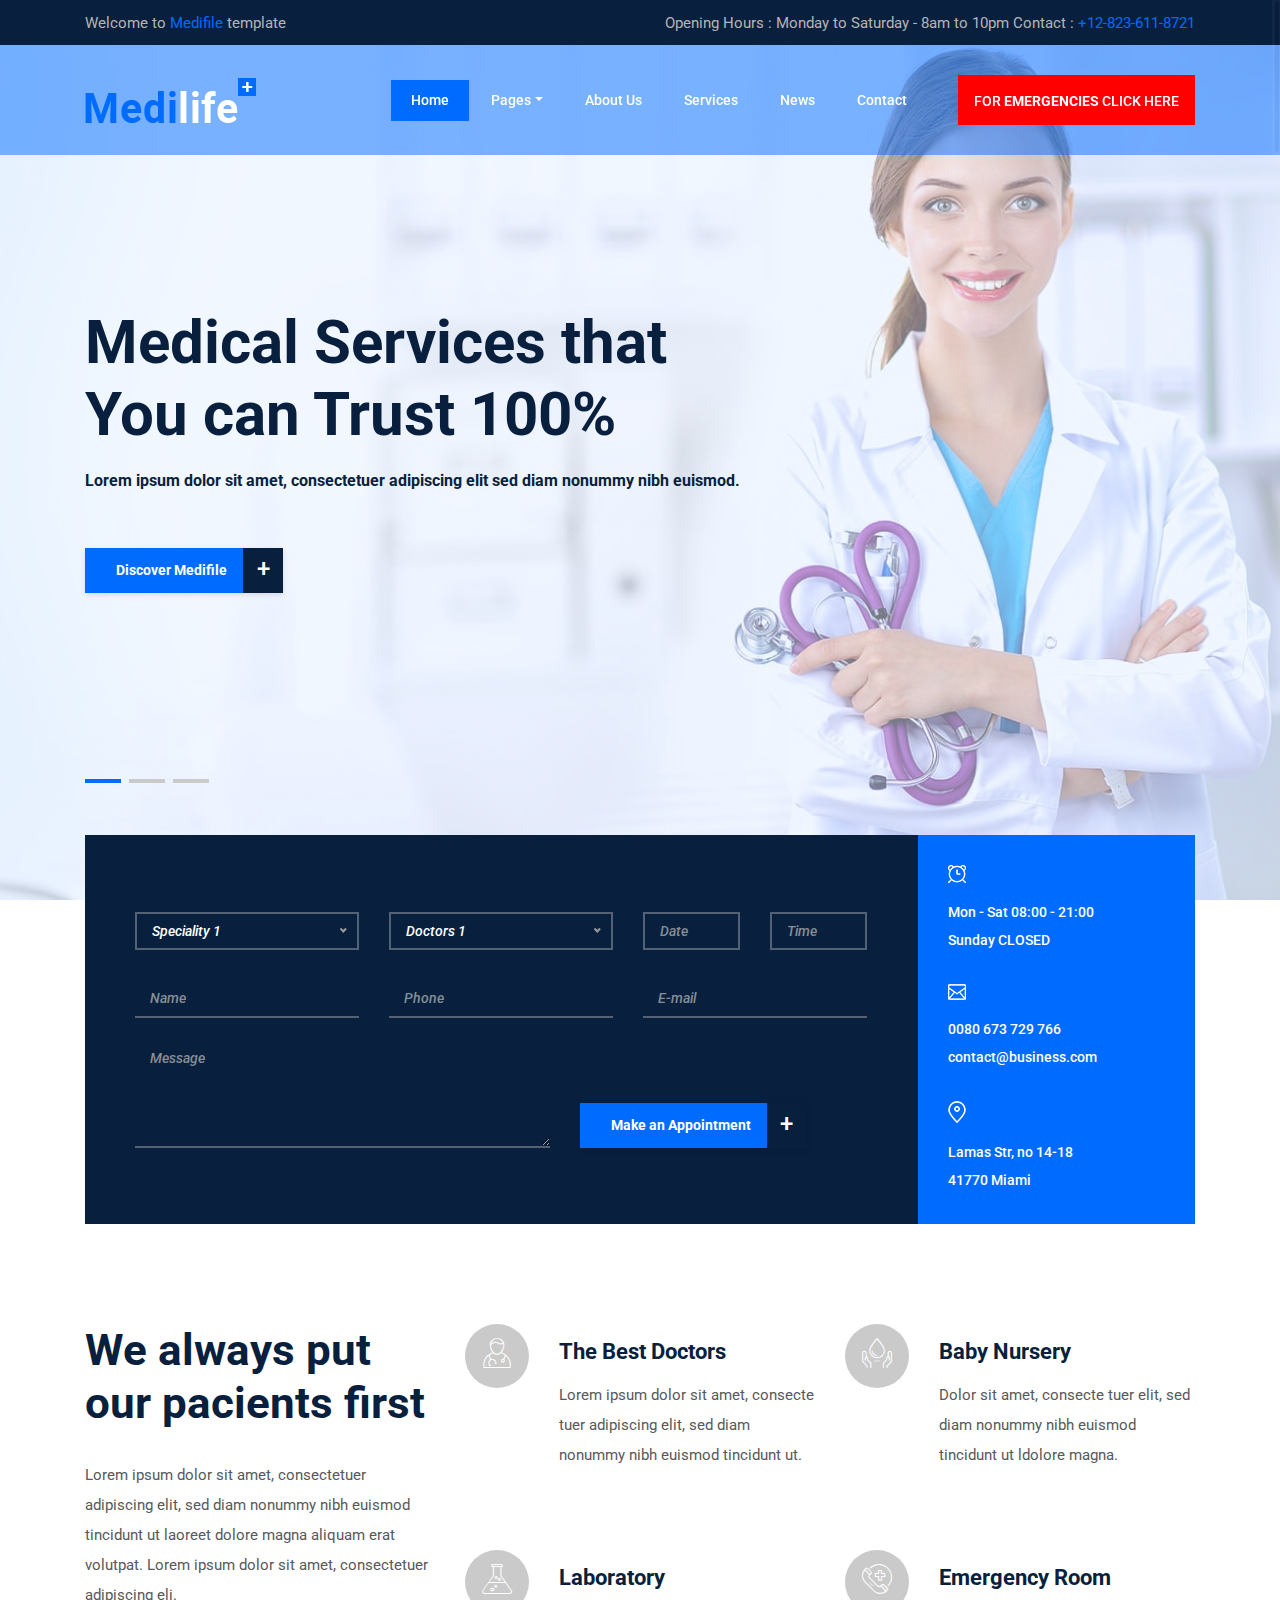
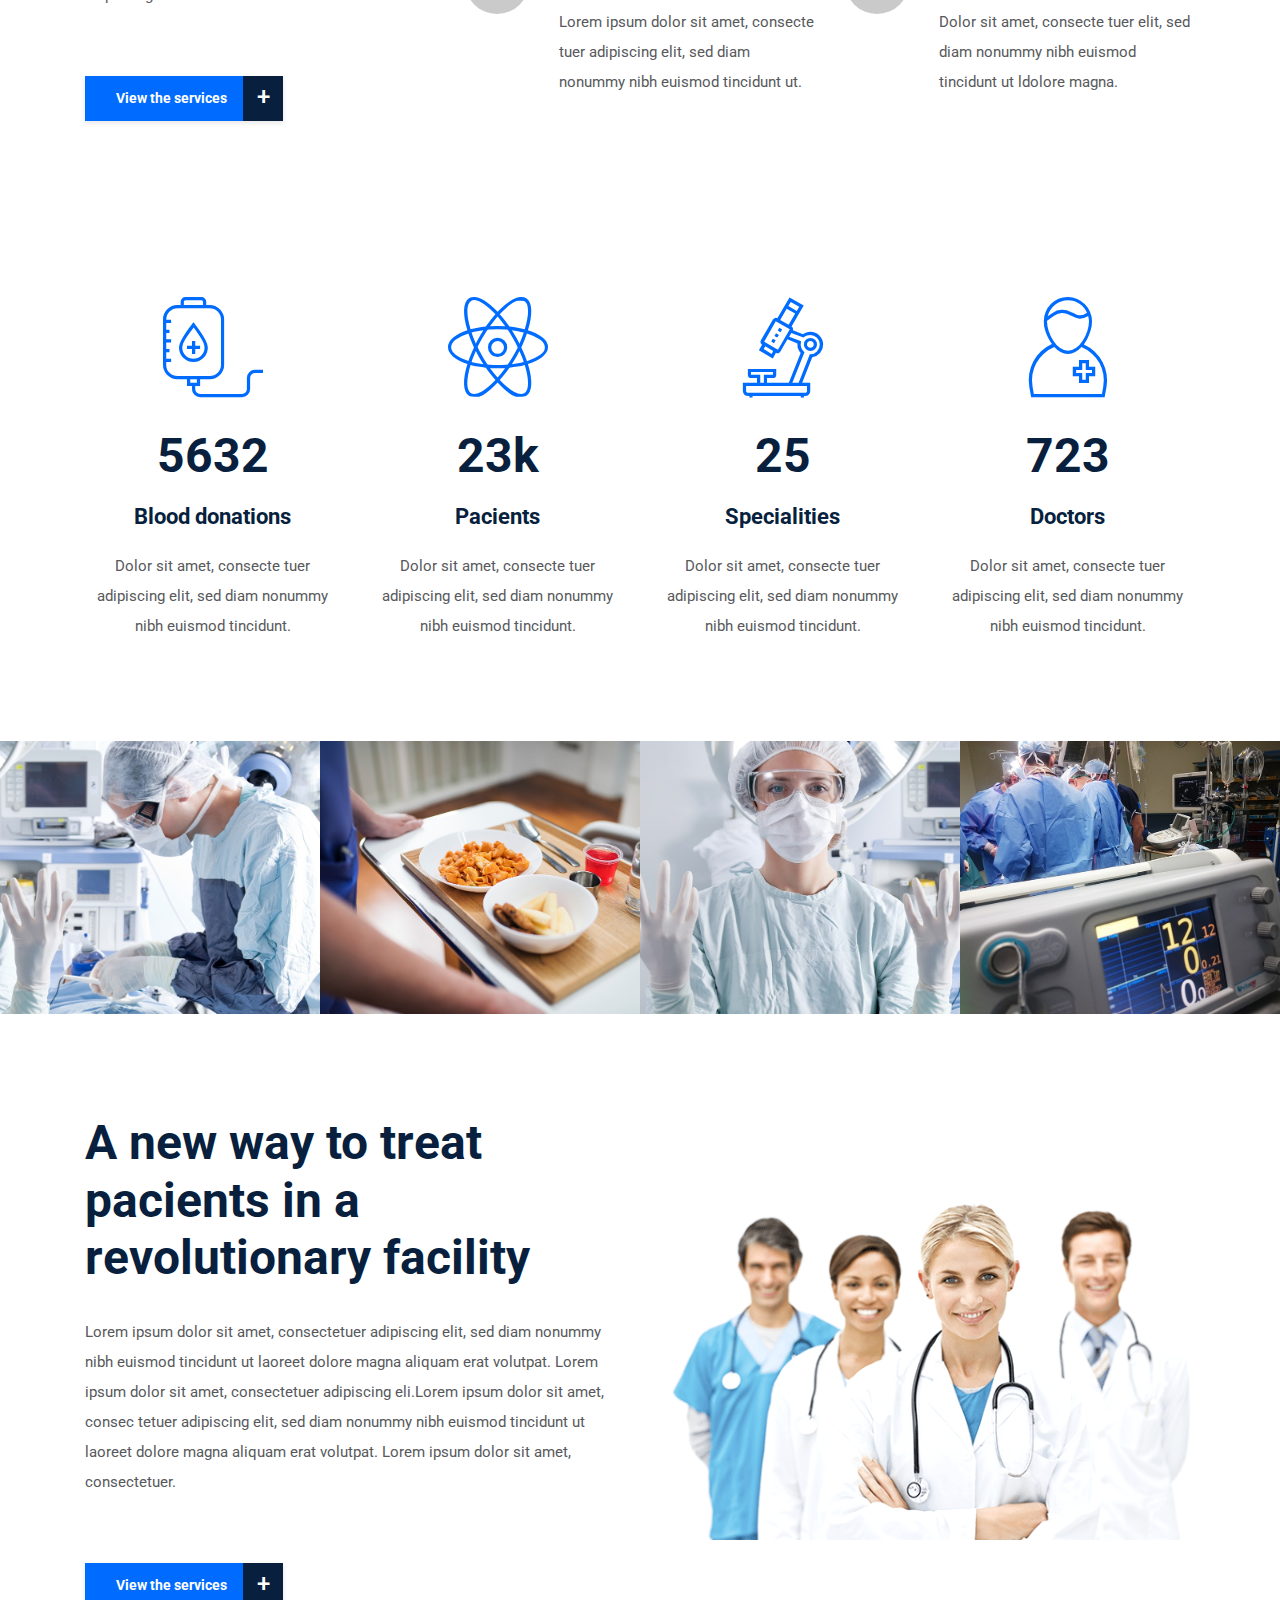
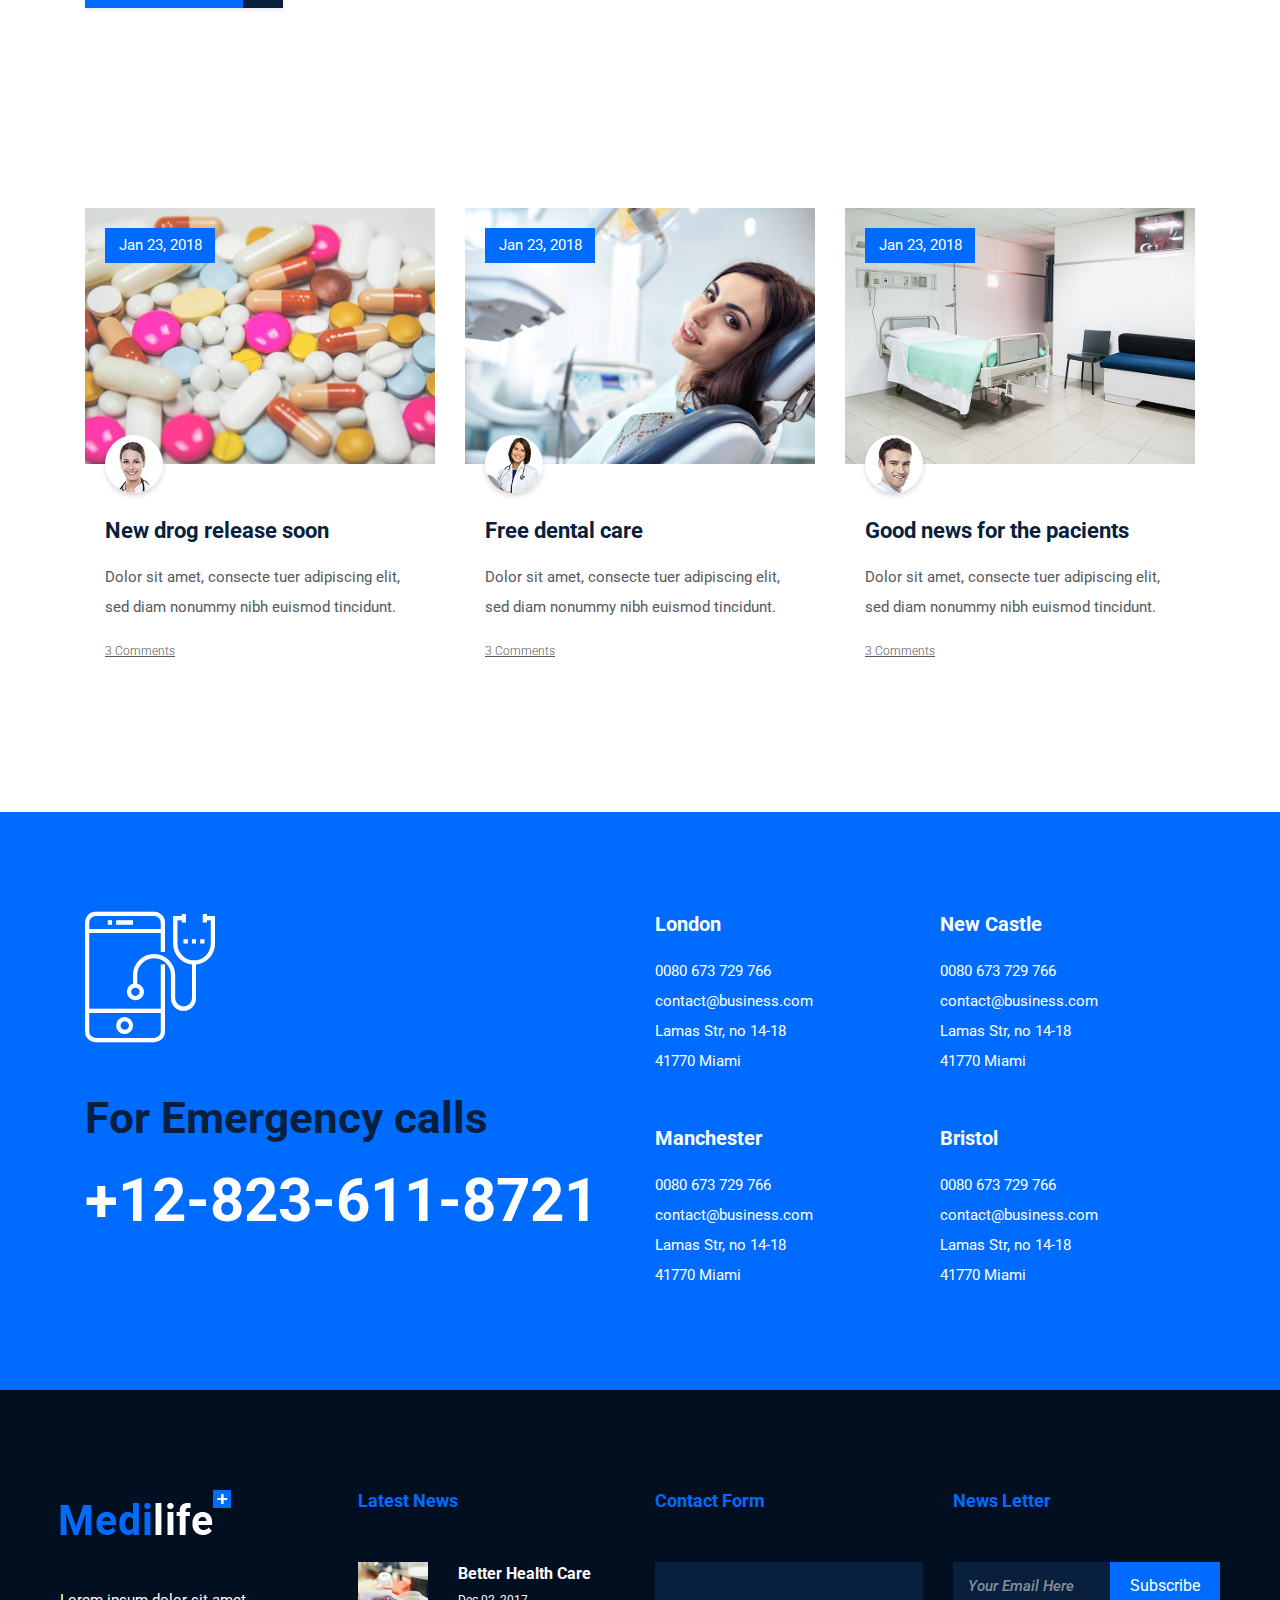
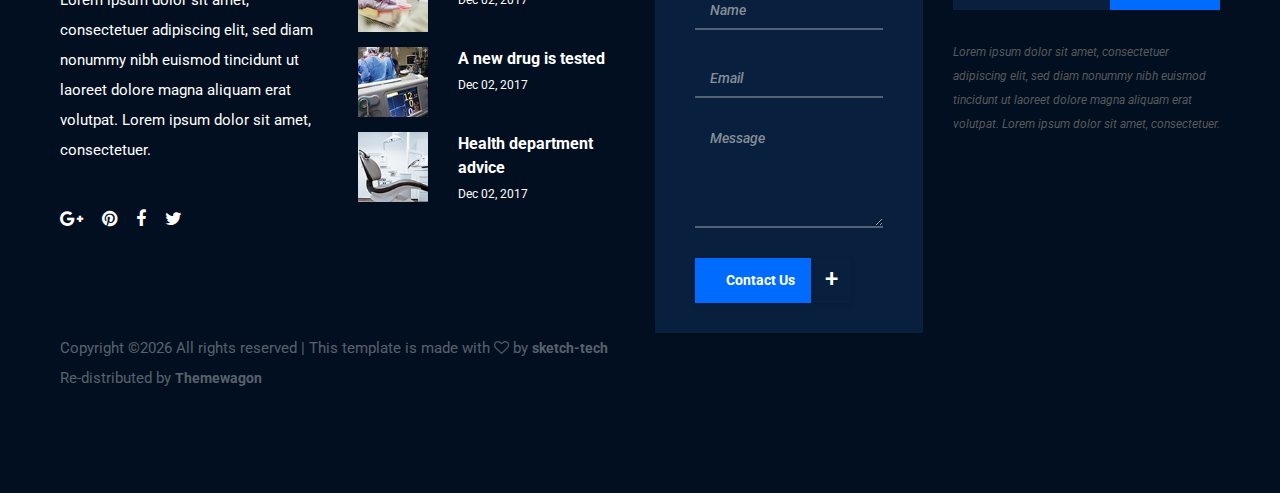
<file: index.html>
<!DOCTYPE html>
<html lang="en">

<head>
    <meta charset="UTF-8">
    <meta name="description" content="">
    <meta http-equiv="X-UA-Compatible" content="IE=edge">
    <meta name="viewport" content="width=device-width, initial-scale=1, shrink-to-fit=no">
    <!-- The above 4 meta tags *must* come first in the head; any other head content must come *after* these tags -->

    <!-- Title  -->
    <title>Medilife - Health &amp; Medical Template | Home</title>

    <!-- Favicon  -->
    <link rel="icon" href="img/core-img/favicon.ico">

    <!-- Style CSS -->
    <link rel="stylesheet" href="style.css">

</head>

<body>
    <!-- Preloader -->
    <div id="preloader">
        <div class="medilife-load"></div>
    </div>

    <!-- ***** Header Area Start ***** -->
    <header class="header-area">
        <!-- Top Header Area -->
        <div class="top-header-area">
            <div class="container h-100">
                <div class="row h-100">
                    <div class="col-12 h-100">
                        <div class="h-100 d-md-flex justify-content-between align-items-center">
                            <p>Welcome to <span>Medifile</span> template</p>
                            <p>Opening Hours : Monday to Saturday - 8am to 10pm Contact : <span>+12-823-611-8721</span></p>
                        </div>
                    </div>
                </div>
            </div>
        </div>

        <!-- Main Header Area -->
        <div class="main-header-area" id="stickyHeader">
            <div class="container h-100">
                <div class="row h-100 align-items-center">
                    <div class="col-12 h-100">
                        <div class="main-menu h-100">
                            <nav class="navbar h-100 navbar-expand-lg">
                                <!-- Logo Area  -->
                                <a class="navbar-brand" href="index.html"><img src="img/core-img/logo.png" alt="Logo"></a>

                                <button class="navbar-toggler" type="button" data-toggle="collapse" data-target="#medilifeMenu" aria-controls="medilifeMenu" aria-expanded="false" aria-label="Toggle navigation"><span class="navbar-toggler-icon"></span></button>

                                <div class="collapse navbar-collapse" id="medilifeMenu">
                                    <!-- Menu Area -->
                                    <ul class="navbar-nav ml-auto">
                                        <li class="nav-item active">
                                            <a class="nav-link" href="index.html">Home <span class="sr-only">(current)</span></a>
                                        </li>
                                        <li class="nav-item dropdown">
                                            <a class="nav-link dropdown-toggle" href="#" id="navbarDropdown" role="button" data-toggle="dropdown" aria-haspopup="true" aria-expanded="false">Pages</a>
                                            <div class="dropdown-menu" aria-labelledby="navbarDropdown">
                                                <a class="dropdown-item" href="index.html">Home</a>
                                                <a class="dropdown-item" href="about-us.html">About Us</a>
                                                <a class="dropdown-item" href="services.html">Services</a>
                                                <a class="dropdown-item" href="blog.html">News</a>
                                                <a class="dropdown-item" href="single-blog.html">News Details</a>
                                                <a class="dropdown-item" href="contact.html">Contact</a>
                                                <a class="dropdown-item" href="elements.html">Elements</a>
                                                <a class="dropdown-item" href="index-icons.html">All Icons</a>
                                            </div>
                                        </li>
                                        <li class="nav-item">
                                            <a class="nav-link" href="about-us.html">About Us</a>
                                        </li>
                                        <li class="nav-item">
                                            <a class="nav-link" href="services.html">Services</a>
                                        </li>
                                        <li class="nav-item">
                                            <a class="nav-link" href="blog.html">News</a>
                                        </li>
                                        <li class="nav-item">
                                            <a class="nav-link" href="contact.html">Contact</a>
                                        </li>
                                    </ul>
                                    <!-- Appointment Button -->
                                    <a href="#" class="btn medilife-appoint-btn ml-30">For <span>emergencies</span> Click here</a>
                                </div>
                            </nav>
                        </div>
                    </div>
                </div>
            </div>
        </div>
    </header>
    <!-- ***** Header Area End ***** -->

    <!-- ***** Hero Area Start ***** -->
    <section class="hero-area">
        <div class="hero-slides owl-carousel">
            <!-- Single Hero Slide -->
            <div class="single-hero-slide bg-img bg-overlay-white" style="background-image: url(img/bg-img/hero1.jpg);">
                <div class="container h-100">
                    <div class="row h-100 align-items-center">
                        <div class="col-12">
                            <div class="hero-slides-content">
                                <h2 data-animation="fadeInUp" data-delay="100ms">Medical Services that <br>You can Trust 100%</h2>
                                <h6 data-animation="fadeInUp" data-delay="400ms">Lorem ipsum dolor sit amet, consectetuer adipiscing elit sed diam nonummy nibh euismod.</h6>
                                <a href="#" class="btn medilife-btn mt-50" data-animation="fadeInUp" data-delay="700ms">Discover Medifile <span>+</span></a>
                            </div>
                        </div>
                    </div>
                </div>
            </div>
            <!-- Single Hero Slide -->
            <div class="single-hero-slide bg-img bg-overlay-white" style="background-image: url(img/bg-img/breadcumb3.jpg);">
                <div class="container h-100">
                    <div class="row h-100 align-items-center">
                        <div class="col-12">
                            <div class="hero-slides-content">
                                <h2 data-animation="fadeInUp" data-delay="100ms">Medical Services that <br>You can Trust 100%</h2>
                                <h6 data-animation="fadeInUp" data-delay="400ms">Lorem ipsum dolor sit amet, consectetuer adipiscing elit sed diam nonummy nibh euismod.</h6>
                                <a href="#" class="btn medilife-btn mt-50" data-animation="fadeInUp" data-delay="700ms">Discover Medifile <span>+</span></a>
                            </div>
                        </div>
                    </div>
                </div>
            </div>
            <!-- Single Hero Slide -->
            <div class="single-hero-slide bg-img bg-overlay-white" style="background-image: url(img/bg-img/breadcumb1.jpg);">
                <div class="container h-100">
                    <div class="row h-100 align-items-center">
                        <div class="col-12">
                            <div class="hero-slides-content">
                                <h2 data-animation="fadeInUp" data-delay="100ms">Medical Services that <br>You can Trust 100%</h2>
                                <h6 data-animation="fadeInUp" data-delay="400ms">Lorem ipsum dolor sit amet, consectetuer adipiscing elit sed diam nonummy nibh euismod.</h6>
                                <a href="#" class="btn medilife-btn mt-50" data-animation="fadeInUp" data-delay="700ms">Discover Medifile <span>+</span></a>
                            </div>
                        </div>
                    </div>
                </div>
            </div>
        </div>
    </section>
    <!-- ***** Hero Area End ***** -->

    <!-- ***** Book An Appoinment Area Start ***** -->
    <div class="medilife-book-an-appoinment-area">
        <div class="container">
            <div class="row">
                <div class="col-12">
                    <div class="appointment-form-content">
                        <div class="row no-gutters align-items-center">
                            <div class="col-12 col-lg-9">
                                <div class="medilife-appointment-form">
                                    <form action="#" method="post">
                                        <div class="row align-items-end">
                                            <div class="col-12 col-md-4">
                                                <div class="form-group">
                                                    <select class="form-control" id="speciality">
                                                    <option>Speciality 1</option>
                                                    <option>Speciality 2</option>
                                                    <option>Speciality 3</option>
                                                    <option>Speciality 4</option>
                                                    <option>Speciality 5</option>
                                                </select>
                                                </div>
                                            </div>
                                            <div class="col-12 col-md-4">
                                                <div class="form-group">
                                                    <select class="form-control" id="doctors">
                                                    <option>Doctors 1</option>
                                                    <option>Doctors 2</option>
                                                    <option>Doctors 3</option>
                                                    <option>Doctors 4</option>
                                                    <option>Doctors 5</option>
                                                </select>
                                                </div>
                                            </div>
                                            <div class="col-12 col-md-2">
                                                <div class="form-group">
                                                    <input type="text" class="form-control" name="date" id="date" placeholder="Date">
                                                </div>
                                            </div>
                                            <div class="col-12 col-md-2">
                                                <div class="form-group">
                                                    <input type="text" class="form-control" name="time" id="time" placeholder="Time">
                                                </div>
                                            </div>
                                            <div class="col-12 col-md-4">
                                                <div class="form-group">
                                                    <input type="text" class="form-control border-top-0 border-right-0 border-left-0" name="name" id="name" placeholder="Name">
                                                </div>
                                            </div>
                                            <div class="col-12 col-md-4">
                                                <div class="form-group">
                                                    <input type="text" class="form-control border-top-0 border-right-0 border-left-0" name="number" id="number" placeholder="Phone">
                                                </div>
                                            </div>
                                            <div class="col-12 col-md-4">
                                                <div class="form-group">
                                                    <input type="email" class="form-control border-top-0 border-right-0 border-left-0" name="email" id="email" placeholder="E-mail">
                                                </div>
                                            </div>
                                            <div class="col-12 col-md-7">
                                                <div class="form-group mb-0">
                                                    <textarea name="message" class="form-control mb-0 border-top-0 border-right-0 border-left-0" id="message" cols="30" rows="10" placeholder="Message"></textarea>
                                                </div>
                                            </div>
                                            <div class="col-12 col-md-5 mb-0">
                                                <div class="form-group mb-0">
                                                    <button type="submit" class="btn medilife-btn">Make an Appointment <span>+</span></button>
                                                </div>
                                            </div>
                                        </div>
                                    </form>
                                </div>
                            </div>
                            <div class="col-12 col-lg-3">
                                <div class="medilife-contact-info">
                                    <!-- Single Contact Info -->
                                    <div class="single-contact-info mb-30">
                                        <img src="img/icons/alarm-clock.png" alt="">
                                        <p>Mon - Sat 08:00 - 21:00 <br>Sunday CLOSED</p>
                                    </div>
                                    <!-- Single Contact Info -->
                                    <div class="single-contact-info mb-30">
                                        <img src="img/icons/envelope.png" alt="">
                                        <p>0080 673 729 766 <br>contact@business.com</p>
                                    </div>
                                    <!-- Single Contact Info -->
                                    <div class="single-contact-info">
                                        <img src="img/icons/map-pin.png" alt="">
                                        <p>Lamas Str, no 14-18 <br>41770 Miami</p>
                                    </div>
                                </div>
                            </div>
                        </div>
                    </div>
                </div>
            </div>
        </div>
    </div>
    <!-- ***** Book An Appoinment Area End ***** -->

    <!-- ***** About Us Area Start ***** -->
    <section class="medica-about-us-area section-padding-100-20">
        <div class="container">
            <div class="row">
                <div class="col-12 col-lg-4">
                    <div class="medica-about-content">
                        <h2>We always put our pacients first</h2>
                        <p>Lorem ipsum dolor sit amet, consectetuer adipiscing elit, sed diam nonummy nibh euismod tincidunt ut laoreet dolore magna aliquam erat volutpat. Lorem ipsum dolor sit amet, consectetuer adipiscing eli.</p>
                        <a href="#" class="btn medilife-btn mt-50">View the services <span>+</span></a>
                    </div>
                </div>
                <div class="col-12 col-lg-8">
                    <div class="row">
                        <!-- Single Service Area -->
                        <div class="col-12 col-sm-6">
                            <div class="single-service-area d-flex">
                                <div class="service-icon">
                                    <i class="icon-doctor"></i>
                                </div>
                                <div class="service-content">
                                    <h5>The Best Doctors</h5>
                                    <p>Lorem ipsum dolor sit amet, consecte tuer adipiscing elit, sed diam nonummy nibh euismod tincidunt ut.</p>
                                </div>
                            </div>
                        </div>
                        <!-- Single Service Area -->
                        <div class="col-12 col-sm-6">
                            <div class="single-service-area d-flex">
                                <div class="service-icon">
                                    <i class="icon-blood-donation-1"></i>
                                </div>
                                <div class="service-content">
                                    <h5>Baby Nursery</h5>
                                    <p>Dolor sit amet, consecte tuer elit, sed diam nonummy nibh euismod tincidunt ut ldolore magna.</p>
                                </div>
                            </div>
                        </div>
                        <!-- Single Service Area -->
                        <div class="col-12 col-sm-6">
                            <div class="single-service-area d-flex">
                                <div class="service-icon">
                                    <i class="icon-flask-2"></i>
                                </div>
                                <div class="service-content">
                                    <h5>Laboratory</h5>
                                    <p>Lorem ipsum dolor sit amet, consecte tuer adipiscing elit, sed diam nonummy nibh euismod tincidunt ut.</p>
                                </div>
                            </div>
                        </div>
                        <!-- Single Service Area -->
                        <div class="col-12 col-sm-6">
                            <div class="single-service-area d-flex">
                                <div class="service-icon">
                                    <i class="icon-emergency-call-1"></i>
                                </div>
                                <div class="service-content">
                                    <h5>Emergency Room</h5>
                                    <p>Dolor sit amet, consecte tuer elit, sed diam nonummy nibh euismod tincidunt ut ldolore magna.</p>
                                </div>
                            </div>
                        </div>
                    </div>
                </div>
            </div>
        </div>
    </section>
    <!-- ***** About Us Area End ***** -->

    <!-- ***** Cool Facts Area Start ***** -->
    <section class="medilife-cool-facts-area section-padding-100-0">
        <div class="container">
            <div class="row">
                <!-- Single Cool Fact-->
                <div class="col-12 col-sm-6 col-lg-3">
                    <div class="single-cool-fact-area text-center mb-100">
                        <i class="icon-blood-transfusion-2"></i>
                        <h2><span class="counter">5632</span></h2>
                        <h6>Blood donations</h6>
                        <p>Dolor sit amet, consecte tuer adipiscing elit, sed diam nonummy nibh euismod tincidunt.</p>
                    </div>
                </div>
                <!-- Single Cool Fact-->
                <div class="col-12 col-sm-6 col-lg-3">
                    <div class="single-cool-fact-area text-center mb-100">
                        <i class="icon-atoms"></i>
                        <h2><span class="counter">23</span>k</h2>
                        <h6>Pacients</h6>
                        <p>Dolor sit amet, consecte tuer adipiscing elit, sed diam nonummy nibh euismod tincidunt.</p>
                    </div>
                </div>
                <!-- Single Cool Fact-->
                <div class="col-12 col-sm-6 col-lg-3">
                    <div class="single-cool-fact-area text-center mb-100">
                        <i class="icon-microscope"></i>
                        <h2><span class="counter">25</span></h2>
                        <h6>Specialities</h6>
                        <p>Dolor sit amet, consecte tuer adipiscing elit, sed diam nonummy nibh euismod tincidunt.</p>
                    </div>
                </div>
                <!-- Single Cool Fact-->
                <div class="col-12 col-sm-6 col-lg-3">
                    <div class="single-cool-fact-area text-center mb-100">
                        <i class="icon-doctor-1"></i>
                        <h2><span class="counter">723</span></h2>
                        <h6>Doctors</h6>
                        <p>Dolor sit amet, consecte tuer adipiscing elit, sed diam nonummy nibh euismod tincidunt.</p>
                    </div>
                </div>
            </div>
        </div>
    </section>
    <!-- ***** Cool Facts Area End ***** -->

    <!-- ***** Gallery Area Start ***** -->
    <div class="medilife-gallery-area owl-carousel">
        <!-- Single Gallery Item -->
        <div class="single-gallery-item">
            <img src="img/bg-img/g1.jpg" alt="">
            <div class="view-more-btn">
                <a href="img/bg-img/g1.jpg" class="btn gallery-img">See More +</a>
            </div>
        </div>
        <!-- Single Gallery Item -->
        <div class="single-gallery-item">
            <img src="img/bg-img/g2.jpg" alt="">
            <div class="view-more-btn">
                <a href="img/bg-img/g2.jpg" class="btn gallery-img">See More +</a>
            </div>
        </div>
        <!-- Single Gallery Item -->
        <div class="single-gallery-item">
            <img src="img/bg-img/g3.jpg" alt="">
            <div class="view-more-btn">
                <a href="img/bg-img/g3.jpg" class="btn gallery-img">See More +</a>
            </div>
        </div>

        <!-- Single Gallery Item -->
        <div class="single-gallery-item">
            <img src="img/bg-img/g4.jpg" alt="">
            <div class="view-more-btn">
                <a href="img/bg-img/g4.jpg" class="btn gallery-img">See More +</a>
            </div>
        </div>
    </div>
    <!-- ***** Gallery Area End ***** -->

    <!-- ***** Features Area Start ***** -->
    <div class="medilife-features-area section-padding-100">
        <div class="container">
            <div class="row align-items-center">
                <div class="col-12 col-lg-6">
                    <div class="features-content">
                        <h2>A new way to treat pacients in a revolutionary facility</h2>
                        <p>Lorem ipsum dolor sit amet, consectetuer adipiscing elit, sed diam nonummy nibh euismod tincidunt ut laoreet dolore magna aliquam erat volutpat. Lorem ipsum dolor sit amet, consectetuer adipiscing eli.Lorem ipsum dolor sit amet, consec tetuer adipiscing elit, sed diam nonummy nibh euismod tincidunt ut laoreet dolore magna aliquam erat volutpat. Lorem ipsum dolor sit amet, consectetuer.</p>
                        <a href="#" class="btn medilife-btn mt-50">View the services <span>+</span></a>
                    </div>
                </div>
                <div class="col-12 col-lg-6">
                    <div class="features-thumbnail">
                        <img src="img/bg-img/medical1.png" alt="">
                    </div>
                </div>
            </div>
        </div>
    </div>
    <!-- ***** Features Area End ***** -->

    <!-- ***** Blog Area Start ***** -->
    <div class="medilife-blog-area section-padding-100-0">
        <div class="container">
            <div class="row">
                <!-- Single Blog Area -->
                <div class="col-12 col-md-6 col-lg-4">
                    <div class="single-blog-area mb-100">
                        <!-- Post Thumbnail -->
                        <div class="blog-post-thumbnail">
                            <img src="img/blog-img/1.jpg" alt="">
                            <!-- Post Date -->
                            <div class="post-date">
                                <a href="#">Jan 23, 2018</a>
                            </div>
                        </div>
                        <!-- Post Content -->
                        <div class="post-content">
                            <div class="post-author">
                                <a href="#"><img src="img/blog-img/p1.jpg" alt=""></a>
                            </div>
                            <a href="#" class="headline">New drog release soon</a>
                            <p>Dolor sit amet, consecte tuer adipiscing elit, sed diam nonummy nibh euismod tincidunt.</p>
                            <a href="#" class="comments">3 Comments</a>
                        </div>
                    </div>
                </div>
                <!-- Single Blog Area -->
                <div class="col-12 col-md-6 col-lg-4">
                    <div class="single-blog-area mb-100">
                        <!-- Post Thumbnail -->
                        <div class="blog-post-thumbnail">
                            <img src="img/blog-img/2.jpg" alt="">
                            <!-- Post Date -->
                            <div class="post-date">
                                <a href="#">Jan 23, 2018</a>
                            </div>
                        </div>
                        <!-- Post Content -->
                        <div class="post-content">
                            <div class="post-author">
                                <a href="#"><img src="img/blog-img/p2.jpg" alt=""></a>
                            </div>
                            <a href="#" class="headline">Free dental care</a>
                            <p>Dolor sit amet, consecte tuer adipiscing elit, sed diam nonummy nibh euismod tincidunt.</p>
                            <a href="#" class="comments">3 Comments</a>
                        </div>
                    </div>
                </div>
                <!-- Single Blog Area -->
                <div class="col-12 col-md-6 col-lg-4">
                    <div class="single-blog-area mb-100">
                        <!-- Post Thumbnail -->
                        <div class="blog-post-thumbnail">
                            <img src="img/blog-img/3.jpg" alt="">
                            <!-- Post Date -->
                            <div class="post-date">
                                <a href="#">Jan 23, 2018</a>
                            </div>
                        </div>
                        <!-- Post Content -->
                        <div class="post-content">
                            <div class="post-author">
                                <a href="#"><img src="img/blog-img/p3.jpg" alt=""></a>
                            </div>
                            <a href="#" class="headline">Good news for the pacients</a>
                            <p>Dolor sit amet, consecte tuer adipiscing elit, sed diam nonummy nibh euismod tincidunt.</p>
                            <a href="#" class="comments">3 Comments</a>
                        </div>
                    </div>
                </div>
            </div>
        </div>
    </div>
    <!-- ***** Blog Area End ***** -->

    <!-- ***** Emergency Area Start ***** -->
    <div class="medilife-emergency-area section-padding-100-50">
        <div class="container">
            <div class="row">
                <div class="col-12 col-lg-6">
                    <div class="emergency-content">
                        <i class="icon-smartphone"></i>
                        <h2>For Emergency calls</h2>
                        <h3>+12-823-611-8721</h3>
                    </div>
                </div>
                <div class="col-12 col-lg-6">
                    <div class="row">
                        <!-- Single Emergency Helpline -->
                        <div class="col-12 col-sm-6">
                            <div class="single-emergency-helpline mb-50">
                                <h5>London</h5>
                                <p>0080 673 729 766 <br> contact@business.com <br> Lamas Str, no 14-18 <br> 41770 Miami</p>
                            </div>
                        </div>
                        <!-- Single Emergency Helpline -->
                        <div class="col-12 col-sm-6">
                            <div class="single-emergency-helpline mb-50">
                                <h5>New Castle</h5>
                                <p>0080 673 729 766 <br> contact@business.com <br> Lamas Str, no 14-18 <br> 41770 Miami</p>
                            </div>
                        </div>
                        <!-- Single Emergency Helpline -->
                        <div class="col-12 col-sm-6">
                            <div class="single-emergency-helpline mb-50">
                                <h5>Manchester</h5>
                                <p>0080 673 729 766 <br> contact@business.com <br> Lamas Str, no 14-18 <br> 41770 Miami</p>
                            </div>
                        </div>
                        <!-- Single Emergency Helpline -->
                        <div class="col-12 col-sm-6">
                            <div class="single-emergency-helpline mb-50">
                                <h5>Bristol</h5>
                                <p>0080 673 729 766 <br> contact@business.com <br> Lamas Str, no 14-18 <br> 41770 Miami</p>
                            </div>
                        </div>
                    </div>
                </div>
            </div>
        </div>
    </div>
    <!-- ***** Emergency Area End ***** -->

    <!-- ***** Footer Area Start ***** -->
    <footer class="footer-area section-padding-100">
        <!-- Main Footer Area -->
        <div class="main-footer-area">
            <div class="container-fluid">
                <div class="row">

                    <div class="col-12 col-sm-6 col-xl-3">
                        <div class="footer-widget-area">
                            <div class="footer-logo">
                                <img src="img/core-img/logo.png" alt="">
                            </div>
                            <p>Lorem ipsum dolor sit amet, consectetuer adipiscing elit, sed diam nonummy nibh euismod tincidunt ut laoreet dolore magna aliquam erat volutpat. Lorem ipsum dolor sit amet, consectetuer.</p>
                            <div class="footer-social-info">
                                <a href="#"><i class="fa fa-google-plus" aria-hidden="true"></i></a>
                                <a href="#"><i class="fa fa-pinterest" aria-hidden="true"></i></a>
                                <a href="#"><i class="fa fa-facebook" aria-hidden="true"></i></a>
                                <a href="#"><i class="fa fa-twitter" aria-hidden="true"></i></a>
                            </div>
                        </div>
                    </div>

                    <div class="col-12 col-sm-6 col-xl-3">
                        <div class="footer-widget-area">
                            <div class="widget-title">
                                <h6>Latest News</h6>
                            </div>
                            <div class="widget-blog-post">
                                <!-- Single Blog Post -->
                                <div class="widget-single-blog-post d-flex">
                                    <div class="widget-post-thumbnail">
                                        <img src="img/blog-img/ln1.jpg" alt="">
                                    </div>
                                    <div class="widget-post-content">
                                        <a href="#">Better Health Care</a>
                                        <p>Dec 02, 2017</p>
                                    </div>
                                </div>
                                <!-- Single Blog Post -->
                                <div class="widget-single-blog-post d-flex">
                                    <div class="widget-post-thumbnail">
                                        <img src="img/blog-img/ln2.jpg" alt="">
                                    </div>
                                    <div class="widget-post-content">
                                        <a href="#">A new drug is tested</a>
                                        <p>Dec 02, 2017</p>
                                    </div>
                                </div>
                                <!-- Single Blog Post -->
                                <div class="widget-single-blog-post d-flex">
                                    <div class="widget-post-thumbnail">
                                        <img src="img/blog-img/ln3.jpg" alt="">
                                    </div>
                                    <div class="widget-post-content">
                                        <a href="#">Health department advice</a>
                                        <p>Dec 02, 2017</p>
                                    </div>
                                </div>
                            </div>
                        </div>
                    </div>

                    <div class="col-12 col-sm-6 col-xl-3">
                        <div class="footer-widget-area">
                            <div class="widget-title">
                                <h6>Contact Form</h6>
                            </div>
                            <div class="footer-contact-form">
                                <form action="#" method="post">
                                    <input type="text" class="form-control border-top-0 border-right-0 border-left-0" name="footer-name" id="footer-name" placeholder="Name">
                                    <input type="email" class="form-control border-top-0 border-right-0 border-left-0" name="footer-email" id="footer-email" placeholder="Email">
                                    <textarea name="message" class="form-control border-top-0 border-right-0 border-left-0" id="footerMessage" placeholder="Message"></textarea>
                                    <button type="submit" class="btn medilife-btn">Contact Us <span>+</span></button>
                                </form>
                            </div>
                        </div>
                    </div>

                    <div class="col-12 col-sm-6 col-xl-3">
                        <div class="footer-widget-area">
                            <div class="widget-title">
                                <h6>News Letter</h6>
                            </div>

                            <div class="footer-newsletter-area">
                                <form action="#">
                                    <input type="email" class="form-control border-0 mb-0" name="newsletterEmail" id="newsletterEmail" placeholder="Your Email Here">
                                    <button type="submit">Subscribe</button>
                                </form>
                                <p>Lorem ipsum dolor sit amet, consectetuer adipiscing elit, sed diam nonummy nibh euismod tincidunt ut laoreet dolore magna aliquam erat volutpat. Lorem ipsum dolor sit amet, consectetuer.</p>
                            </div>
                        </div>
                    </div>
                </div>
            </div>
        </div>
        <!-- Bottom Footer Area -->
        <div class="bottom-footer-area">
            <div class="container-fluid">
                <div class="row">
                    <div class="col-12">
                        <div class="bottom-footer-content">
                            <!-- Copywrite Text -->
                            <div class="copywrite-text">
                                <p><!-- Link back to sketch-tech can't be removed. Template is licensed under CC BY 3.0. -->
Copyright &copy;<script>document.write(new Date().getFullYear());</script> All rights reserved | This template is made with <i class="fa fa-heart-o" aria-hidden="true"></i> by <a href="https://sketch-tech.com" target="_blank">sketch-tech</a>
<!-- Link back to sketch-tech can't be removed. Template is licensed under CC BY 3.0. -->
</p>
<p>Re-distributed by <a href="https://themewagon.com/" target="_blank">Themewagon</a>
</p>                      </div>
                        </div>
                    </div>
                </div>
            </div>
        </div>
    </footer>
    <!-- ***** Footer Area End ***** -->

    <!-- jQuery (Necessary for All JavaScript Plugins) -->
    <script src="js/jquery/jquery-2.2.4.min.js"></script>
    <!-- Popper js -->
    <script src="js/popper.min.js"></script>
    <!-- Bootstrap js -->
    <script src="js/bootstrap.min.js"></script>
    <!-- Plugins js -->
    <script src="js/plugins.js"></script>
    <!-- Active js -->
    <script src="js/active.js"></script>

</body>

</html>
</file>
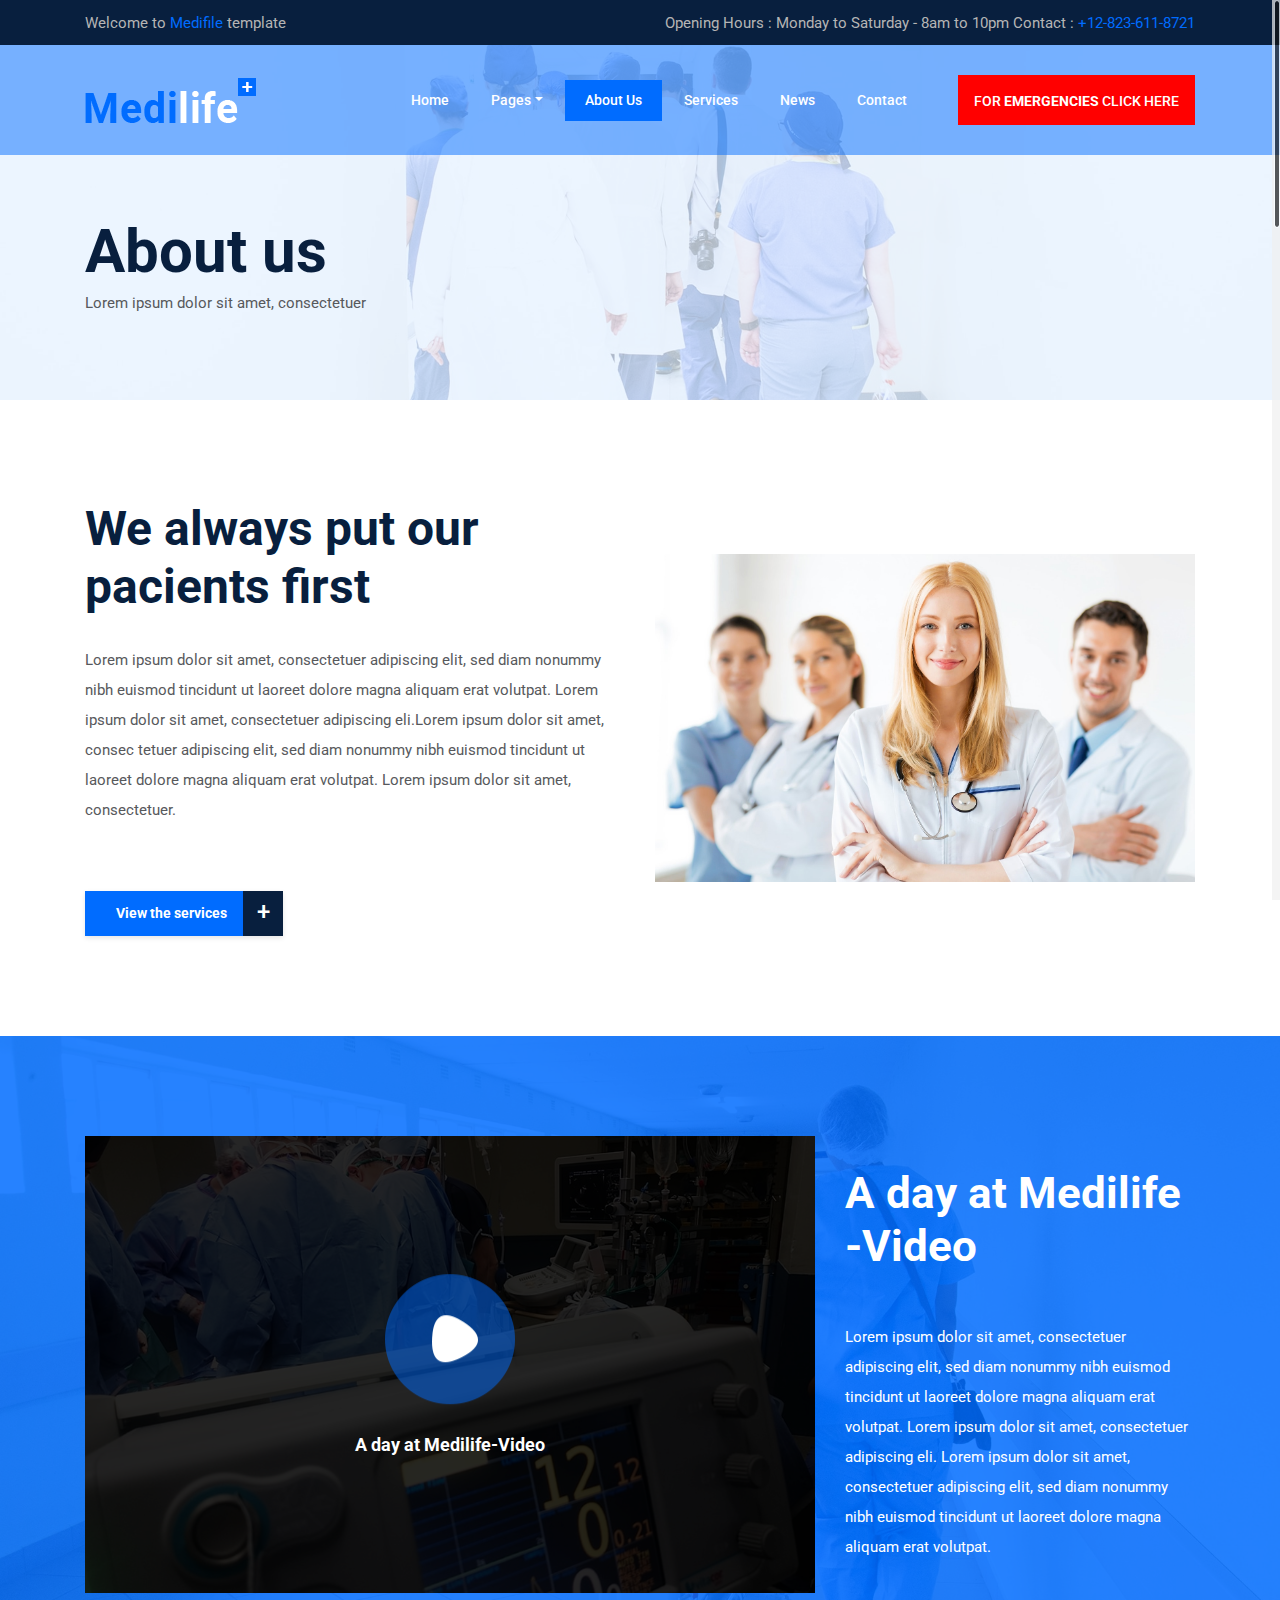
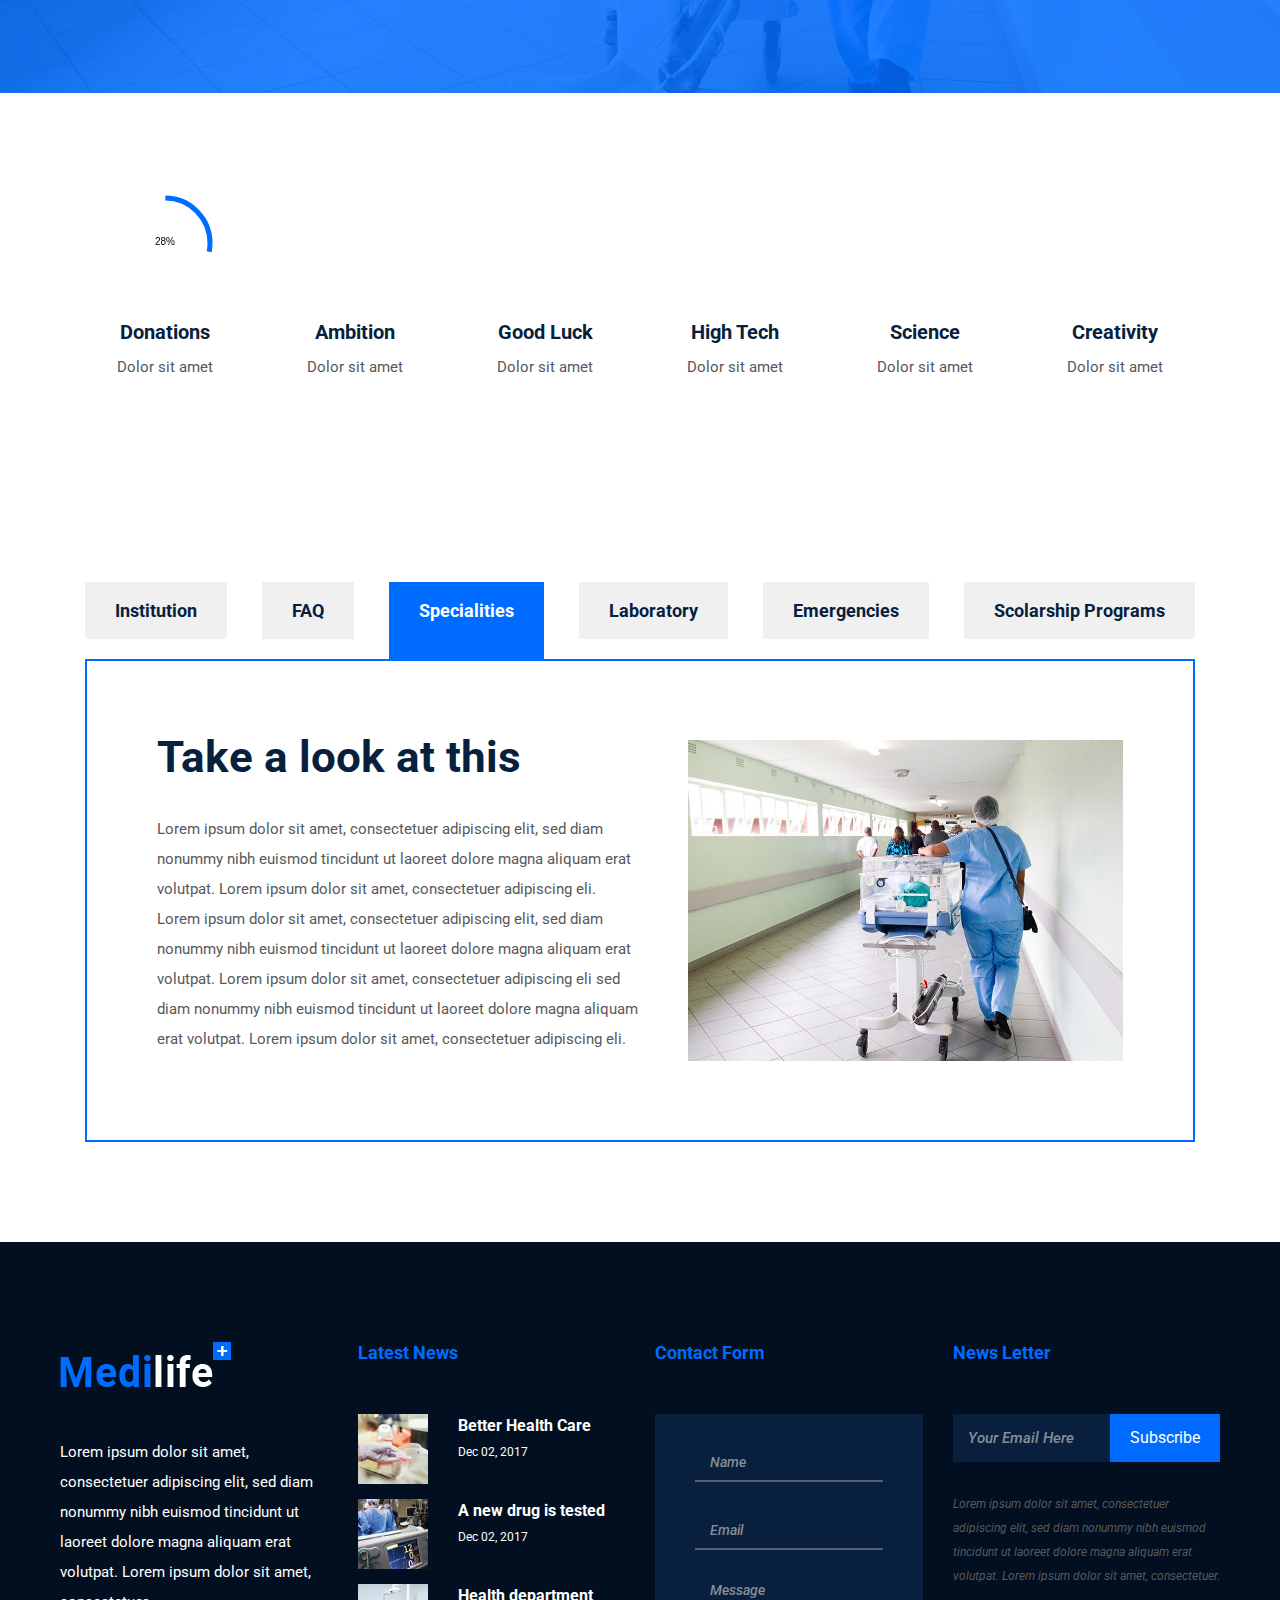
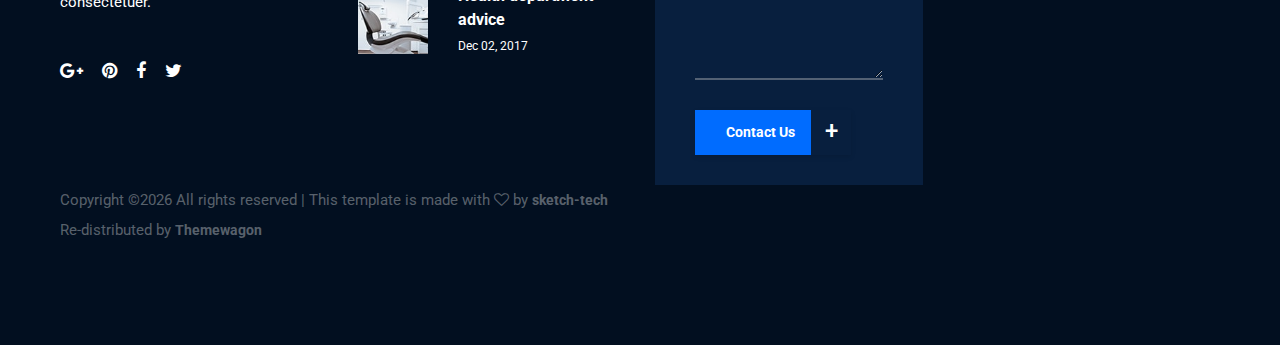
<file: about-us.html>
<!DOCTYPE html>
<html lang="en">

<head>
    <meta charset="UTF-8">
    <meta name="description" content="">
    <meta http-equiv="X-UA-Compatible" content="IE=edge">
    <meta name="viewport" content="width=device-width, initial-scale=1, shrink-to-fit=no">
    <!-- The above 4 meta tags *must* come first in the head; any other head content must come *after* these tags -->

    <!-- Title  -->
    <title>Medilife - Health &amp; Medical Template | About Us</title>

    <!-- Favicon  -->
    <link rel="icon" href="img/core-img/favicon.ico">

    <!-- Style CSS -->
    <link rel="stylesheet" href="style.css">

</head>

<body>
    <!-- Preloader -->
    <div id="preloader">
        <div class="medilife-load"></div>
    </div>

    <!-- ***** Header Area Start ***** -->
    <header class="header-area">
        <!-- Top Header Area -->
        <div class="top-header-area">
            <div class="container h-100">
                <div class="row h-100">
                    <div class="col-12 h-100">
                        <div class="h-100 d-md-flex justify-content-between align-items-center">
                            <p>Welcome to <span>Medifile</span> template</p>
                            <p>Opening Hours : Monday to Saturday - 8am to 10pm Contact : <span>+12-823-611-8721</span></p>
                        </div>
                    </div>
                </div>
            </div>
        </div>

        <!-- Main Header Area -->
        <div class="main-header-area" id="stickyHeader">
            <div class="container h-100">
                <div class="row h-100 align-items-center">
                    <div class="col-12 h-100">
                        <div class="main-menu h-100">
                            <nav class="navbar h-100 navbar-expand-lg">
                                <!-- Logo Area  -->
                                <a class="navbar-brand" href="index.html"><img src="img/core-img/logo.png" alt="Logo"></a>

                                <button class="navbar-toggler" type="button" data-toggle="collapse" data-target="#medilifeMenu" aria-controls="medilifeMenu" aria-expanded="false" aria-label="Toggle navigation"><span class="navbar-toggler-icon"></span></button>

                                <div class="collapse navbar-collapse" id="medilifeMenu">
                                    <!-- Menu Area -->
                                    <ul class="navbar-nav ml-auto">
                                        <li class="nav-item">
                                            <a class="nav-link" href="index.html">Home <span class="sr-only">(current)</span></a>
                                        </li>
                                        <li class="nav-item dropdown">
                                            <a class="nav-link dropdown-toggle" href="#" id="navbarDropdown" role="button" data-toggle="dropdown" aria-haspopup="true" aria-expanded="false">Pages</a>
                                            <div class="dropdown-menu" aria-labelledby="navbarDropdown">
                                                <a class="dropdown-item" href="index.html">Home</a>
                                                <a class="dropdown-item" href="about-us.html">About Us</a>
                                                <a class="dropdown-item" href="services.html">Services</a>
                                                <a class="dropdown-item" href="blog.html">News</a>
                                                <a class="dropdown-item" href="single-blog.html">News Details</a>
                                                <a class="dropdown-item" href="contact.html">Contact</a>
                                                <a class="dropdown-item" href="elements.html">Elements</a>
                                                <a class="dropdown-item" href="index-icons.html">All Icons</a>
                                            </div>
                                        </li>
                                        <li class="nav-item active">
                                            <a class="nav-link" href="about-us.html">About Us</a>
                                        </li>
                                        <li class="nav-item">
                                            <a class="nav-link" href="services.html">Services</a>
                                        </li>
                                        <li class="nav-item">
                                            <a class="nav-link" href="blog.html">News</a>
                                        </li>
                                        <li class="nav-item">
                                            <a class="nav-link" href="contact.html">Contact</a>
                                        </li>
                                    </ul>
                                    <!-- Appointment Button -->
                                    <a href="#" class="btn medilife-appoint-btn ml-30">For <span>emergencies</span> Click here</a>
                                </div>
                            </nav>
                        </div>
                    </div>
                </div>
            </div>
        </div>
    </header>
    <!-- ***** Header Area End ***** -->

    <!-- ***** Breadcumb Area Start ***** -->
    <section class="breadcumb-area bg-img gradient-background-overlay" style="background-image: url(img/bg-img/breadcumb1.jpg);">
        <div class="container h-100">
            <div class="row h-100 align-items-center">
                <div class="col-12">
                    <div class="breadcumb-content">
                        <h3 class="breadcumb-title">About us</h3>
                        <p>Lorem ipsum dolor sit amet, consectetuer</p>
                    </div>
                </div>
            </div>
        </div>
    </section>
    <!-- ***** Breadcumb Area End ***** -->

    <!-- ***** Features Area Start ***** -->
    <div class="medilife-features-area section-padding-100">
        <div class="container">
            <div class="row align-items-center">
                <div class="col-12 col-lg-6">
                    <div class="features-content">
                        <h2>We always put our pacients first</h2>
                        <p>Lorem ipsum dolor sit amet, consectetuer adipiscing elit, sed diam nonummy nibh euismod tincidunt ut laoreet dolore magna aliquam erat volutpat. Lorem ipsum dolor sit amet, consectetuer adipiscing eli.Lorem ipsum dolor sit amet, consec tetuer adipiscing elit, sed diam nonummy nibh euismod tincidunt ut laoreet dolore magna aliquam erat volutpat. Lorem ipsum dolor sit amet, consectetuer.</p>
                        <a href="#" class="btn medilife-btn mt-50">View the services <span>+</span></a>
                    </div>
                </div>
                <div class="col-12 col-lg-6">
                    <div class="features-thumbnail">
                        <img src="img/bg-img/about1.jpg" alt="">
                    </div>
                </div>
            </div>
        </div>
    </div>
    <!-- ***** Features Area End ***** -->

    <!-- ***** Video Area Start ***** -->
    <section class="medilife-video-area section-padding-100 bg-overlay bg-img" style="background-image: url(img/bg-img/video.jpg);">
        <div class="container">
            <div class="row align-items-center">
                <div class="col-12 col-lg-8">
                    <div class="video-box bg-overlay-black">
                        <img src="img/bg-img/video2.jpg" alt="">
                        <div class="play-btn">
                            <a class="popup-video" href="http://www.youtube.com/watch?v=0O2aH4XLbto"><img src="img/core-img/play.png" alt=""></a>
                            <h6>A day at Medilife-Video</h6>
                        </div>
                    </div>
                </div>
                <div class="col-12 col-lg-4">
                    <div class="video-content">
                        <h2>A day at Medilife -Video</h2>
                        <p>Lorem ipsum dolor sit amet, consectetuer adipiscing elit, sed diam nonummy nibh euismod tincidunt ut laoreet dolore magna aliquam erat volutpat. Lorem ipsum dolor sit amet, consectetuer adipiscing eli. Lorem ipsum dolor sit amet, consectetuer adipiscing elit, sed diam nonummy nibh euismod tincidunt ut laoreet dolore magna aliquam erat volutpat.</p>
                    </div>
                </div>
            </div>
        </div>
    </section>
    <!-- ***** Video Area End ***** -->

    <!-- ***** Skilss Area Start ***** -->
    <section class="our-skills-area text-center section-padding-100-0">
        <div class="container">
            <div class="row">
                <div class="col-12 col-sm-6 col-md-3 col-lg-2">
                    <div class="single-pie-bar" data-percent="90">
                        <canvas class="bar-circle" width="100" height="100"></canvas>
                        <h5>Donations</h5>
                        <p>Dolor sit amet</p>
                    </div>
                </div>
                <div class="col-12 col-sm-6 col-md-3 col-lg-2">
                    <div class="single-pie-bar" data-percent="65">
                        <canvas class="bar-circle" width="100" height="100"></canvas>
                        <h5>Ambition</h5>
                        <p>Dolor sit amet</p>
                    </div>
                </div>
                <div class="col-12 col-sm-6 col-md-3 col-lg-2">
                    <div class="single-pie-bar" data-percent="25">
                        <canvas class="bar-circle" width="100" height="100"></canvas>
                        <h5>Good Luck</h5>
                        <p>Dolor sit amet</p>
                    </div>
                </div>
                <div class="col-12 col-sm-6 col-md-3 col-lg-2">
                    <div class="single-pie-bar" data-percent="69">
                        <canvas class="bar-circle" width="100" height="100"></canvas>
                        <h5>High Tech</h5>
                        <p>Dolor sit amet</p>
                    </div>
                </div>
                <div class="col-12 col-sm-6 col-md-3 col-lg-2">
                    <div class="single-pie-bar" data-percent="83">
                        <canvas class="bar-circle" width="100" height="100"></canvas>
                        <h5>Science</h5>
                        <p>Dolor sit amet</p>
                    </div>
                </div>
                <div class="col-12 col-sm-6 col-md-3 col-lg-2">
                    <div class="single-pie-bar" data-percent="38">
                        <canvas class="bar-circle" width="100" height="100"></canvas>
                        <h5>Creativity</h5>
                        <p>Dolor sit amet</p>
                    </div>
                </div>
            </div>
        </div>
    </section>
    <!-- ***** Skills Area End ***** -->

    <!-- ***** Tabs Area Start ***** -->
    <section class="medilife-tabs-area section-padding-100">
        <div class="container">
            <div class="row">
                <div class="col-12">
                    <div class="medilife-tabs-content">
                        <ul class="nav nav-tabs" id="myTab" role="tablist">
                            <li class="nav-item">
                                <a class="nav-link" id="institution-tab" data-toggle="tab" href="#institution" role="tab" aria-controls="institution" aria-selected="false">Institution</a>
                            </li>
                            <li class="nav-item">
                                <a class="nav-link" id="faq-tab" data-toggle="tab" href="#faq" role="tab" aria-controls="faq" aria-selected="false">FAQ</a>
                            </li>
                            <li class="nav-item">
                                <a class="nav-link active" id="specialities-tab" data-toggle="tab" href="#specialities" role="tab" aria-controls="specialities" aria-selected="true">Specialities</a>
                            </li>
                            <li class="nav-item">
                                <a class="nav-link" id="laboratory-tab" data-toggle="tab" href="#laboratory" role="tab" aria-controls="laboratory" aria-selected="false">Laboratory</a>
                            </li>
                            <li class="nav-item">
                                <a class="nav-link" id="emergencies-tab" data-toggle="tab" href="#emergencies" role="tab" aria-controls="emergencies" aria-selected="false">Emergencies</a>
                            </li>
                            <li class="nav-item">
                                <a class="nav-link" id="scolarship-tab" data-toggle="tab" href="#scolarship" role="tab" aria-controls="scolarship" aria-selected="false">Scolarship Programs</a>
                            </li>
                        </ul>

                        <div class="tab-content" id="myTabContent">
                            <div class="tab-pane fade" id="institution" role="tabpanel" aria-labelledby="institution-tab">
                                <div class="medilife-tab-content d-md-flex align-items-center">
                                    <!-- Medilife Tab Text  -->
                                    <div class="medilife-tab-text">
                                        <h2>Take a look at this</h2>
                                        <p>Lorem ipsum dolor sit amet, consectetuer adipiscing elit, sed diam nonummy nibh euismod tincidunt ut laoreet dolore magna aliquam erat volutpat. Lorem ipsum dolor sit amet, consectetuer adipiscing eli. Lorem ipsum dolor sit amet, consectetuer adipiscing elit, sed diam nonummy nibh euismod tincidunt ut laoreet dolore magna aliquam erat volutpat. Lorem ipsum dolor sit amet, consectetuer adipiscing eli sed diam nonummy nibh euismod tincidunt ut laoreet dolore magna aliquam erat volutpat. Lorem ipsum dolor sit amet, consectetuer adipiscing eli.</p>
                                    </div>
                                    <!-- Medilife Tab Img  -->
                                    <div class="medilife-tab-img">
                                        <img src="img/bg-img/about1.jpg" alt="">
                                    </div>
                                </div>
                            </div>
                            <div class="tab-pane fade" id="faq" role="tabpanel" aria-labelledby="faq-tab">
                                <div class="medilife-tab-content d-md-flex align-items-center">
                                    <!-- Medilife Tab Text  -->
                                    <div class="medilife-tab-text">
                                        <h2>Take a look at this</h2>
                                        <p>Lorem ipsum dolor sit amet, consectetuer adipiscing elit, sed diam nonummy nibh euismod tincidunt ut laoreet dolore magna aliquam erat volutpat. Lorem ipsum dolor sit amet, consectetuer adipiscing eli. Lorem ipsum dolor sit amet, consectetuer adipiscing elit, sed diam nonummy nibh euismod tincidunt ut laoreet dolore magna aliquam erat volutpat. Lorem ipsum dolor sit amet, consectetuer adipiscing eli sed diam nonummy nibh euismod tincidunt ut laoreet dolore magna aliquam erat volutpat. Lorem ipsum dolor sit amet, consectetuer adipiscing eli.</p>
                                    </div>
                                    <!-- Medilife Tab Img  -->
                                    <div class="medilife-tab-img">
                                        <img src="img/bg-img/medical1.png" alt="">
                                    </div>
                                </div>
                            </div>
                            <div class="tab-pane fade show active" id="specialities" role="tabpanel" aria-labelledby="specialities-tab">
                                <div class="medilife-tab-content d-md-flex align-items-center">
                                    <!-- Medilife Tab Text  -->
                                    <div class="medilife-tab-text">
                                        <h2>Take a look at this</h2>
                                        <p>Lorem ipsum dolor sit amet, consectetuer adipiscing elit, sed diam nonummy nibh euismod tincidunt ut laoreet dolore magna aliquam erat volutpat. Lorem ipsum dolor sit amet, consectetuer adipiscing eli. Lorem ipsum dolor sit amet, consectetuer adipiscing elit, sed diam nonummy nibh euismod tincidunt ut laoreet dolore magna aliquam erat volutpat. Lorem ipsum dolor sit amet, consectetuer adipiscing eli sed diam nonummy nibh euismod tincidunt ut laoreet dolore magna aliquam erat volutpat. Lorem ipsum dolor sit amet, consectetuer adipiscing eli.</p>
                                    </div>
                                    <!-- Medilife Tab Img  -->
                                    <div class="medilife-tab-img">
                                        <img src="img/bg-img/tab.jpg" alt="">
                                    </div>
                                </div>
                            </div>
                            <div class="tab-pane fade" id="laboratory" role="tabpanel" aria-labelledby="laboratory-tab">
                                <div class="medilife-tab-content d-md-flex align-items-center">
                                    <!-- Medilife Tab Text  -->
                                    <div class="medilife-tab-text">
                                        <h2>Take a look at this</h2>
                                        <p>Lorem ipsum dolor sit amet, consectetuer adipiscing elit, sed diam nonummy nibh euismod tincidunt ut laoreet dolore magna aliquam erat volutpat. Lorem ipsum dolor sit amet, consectetuer adipiscing eli. Lorem ipsum dolor sit amet, consectetuer adipiscing elit, sed diam nonummy nibh euismod tincidunt ut laoreet dolore magna aliquam erat volutpat. Lorem ipsum dolor sit amet, consectetuer adipiscing eli sed diam nonummy nibh euismod tincidunt ut laoreet dolore magna aliquam erat volutpat. Lorem ipsum dolor sit amet, consectetuer adipiscing eli.</p>
                                    </div>
                                    <!-- Medilife Tab Img  -->
                                    <div class="medilife-tab-img">
                                        <img src="img/bg-img/medical1.png" alt="">
                                    </div>
                                </div>
                            </div>
                            <div class="tab-pane fade" id="emergencies" role="tabpanel" aria-labelledby="emergencies-tab">
                                <div class="medilife-tab-content d-md-flex align-items-center">
                                    <!-- Medilife Tab Text  -->
                                    <div class="medilife-tab-text">
                                        <h2>Take a look at this</h2>
                                        <p>Lorem ipsum dolor sit amet, consectetuer adipiscing elit, sed diam nonummy nibh euismod tincidunt ut laoreet dolore magna aliquam erat volutpat. Lorem ipsum dolor sit amet, consectetuer adipiscing eli. Lorem ipsum dolor sit amet, consectetuer adipiscing elit, sed diam nonummy nibh euismod tincidunt ut laoreet dolore magna aliquam erat volutpat. Lorem ipsum dolor sit amet, consectetuer adipiscing eli sed diam nonummy nibh euismod tincidunt ut laoreet dolore magna aliquam erat volutpat. Lorem ipsum dolor sit amet, consectetuer adipiscing eli.</p>
                                    </div>
                                    <!-- Medilife Tab Img  -->
                                    <div class="medilife-tab-img">
                                        <img src="img/bg-img/about1.jpg" alt="">
                                    </div>
                                </div>
                            </div>
                            <div class="tab-pane fade" id="scolarship" role="tabpanel" aria-labelledby="scolarship-tab">
                                <div class="medilife-tab-content d-md-flex align-items-center">
                                    <!-- Medilife Tab Text  -->
                                    <div class="medilife-tab-text">
                                        <h2>Take a look at this</h2>
                                        <p>Lorem ipsum dolor sit amet, consectetuer adipiscing elit, sed diam nonummy nibh euismod tincidunt ut laoreet dolore magna aliquam erat volutpat. Lorem ipsum dolor sit amet, consectetuer adipiscing eli. Lorem ipsum dolor sit amet, consectetuer adipiscing elit, sed diam nonummy nibh euismod tincidunt ut laoreet dolore magna aliquam erat volutpat. Lorem ipsum dolor sit amet, consectetuer adipiscing eli sed diam nonummy nibh euismod tincidunt ut laoreet dolore magna aliquam erat volutpat. Lorem ipsum dolor sit amet, consectetuer adipiscing eli.</p>
                                    </div>
                                    <!-- Medilife Tab Img  -->
                                    <div class="medilife-tab-img">
                                        <img src="img/bg-img/medical1.png" alt="">
                                    </div>
                                </div>
                            </div>
                        </div>
                    </div>
                </div>
            </div>
        </div>
    </section>
    <!-- ***** Tabs Area End ***** -->

    <!-- ***** Footer Area Start ***** -->
    <footer class="footer-area section-padding-100">
        <!-- Main Footer Area -->
        <div class="main-footer-area">
            <div class="container-fluid">
                <div class="row">

                    <div class="col-12 col-sm-6 col-xl-3">
                        <div class="footer-widget-area">
                            <div class="footer-logo">
                                <img src="img/core-img/logo.png" alt="">
                            </div>
                            <p>Lorem ipsum dolor sit amet, consectetuer adipiscing elit, sed diam nonummy nibh euismod tincidunt ut laoreet dolore magna aliquam erat volutpat. Lorem ipsum dolor sit amet, consectetuer.</p>
                            <div class="footer-social-info">
                                <a href="#"><i class="fa fa-google-plus" aria-hidden="true"></i></a>
                                <a href="#"><i class="fa fa-pinterest" aria-hidden="true"></i></a>
                                <a href="#"><i class="fa fa-facebook" aria-hidden="true"></i></a>
                                <a href="#"><i class="fa fa-twitter" aria-hidden="true"></i></a>
                            </div>
                        </div>
                    </div>

                    <div class="col-12 col-sm-6 col-xl-3">
                        <div class="footer-widget-area">
                            <div class="widget-title">
                                <h6>Latest News</h6>
                            </div>
                            <div class="widget-blog-post">
                                <!-- Single Blog Post -->
                                <div class="widget-single-blog-post d-flex">
                                    <div class="widget-post-thumbnail">
                                        <img src="img/blog-img/ln1.jpg" alt="">
                                    </div>
                                    <div class="widget-post-content">
                                        <a href="#">Better Health Care</a>
                                        <p>Dec 02, 2017</p>
                                    </div>
                                </div>
                                <!-- Single Blog Post -->
                                <div class="widget-single-blog-post d-flex">
                                    <div class="widget-post-thumbnail">
                                        <img src="img/blog-img/ln2.jpg" alt="">
                                    </div>
                                    <div class="widget-post-content">
                                        <a href="#">A new drug is tested</a>
                                        <p>Dec 02, 2017</p>
                                    </div>
                                </div>
                                <!-- Single Blog Post -->
                                <div class="widget-single-blog-post d-flex">
                                    <div class="widget-post-thumbnail">
                                        <img src="img/blog-img/ln3.jpg" alt="">
                                    </div>
                                    <div class="widget-post-content">
                                        <a href="#">Health department advice</a>
                                        <p>Dec 02, 2017</p>
                                    </div>
                                </div>
                            </div>
                        </div>
                    </div>

                    <div class="col-12 col-sm-6 col-xl-3">
                        <div class="footer-widget-area">
                            <div class="widget-title">
                                <h6>Contact Form</h6>
                            </div>
                            <div class="footer-contact-form">
                                <form action="#" method="post">
                                    <input type="text" class="form-control border-top-0 border-right-0 border-left-0" name="footer-name" id="footer-name" placeholder="Name">
                                    <input type="email" class="form-control border-top-0 border-right-0 border-left-0" name="footer-email" id="footer-email" placeholder="Email">
                                    <textarea name="message" class="form-control border-top-0 border-right-0 border-left-0" id="footerMessage" placeholder="Message"></textarea>
                                    <button type="submit" class="btn medilife-btn">Contact Us <span>+</span></button>
                                </form>
                            </div>
                        </div>
                    </div>

                    <div class="col-12 col-sm-6 col-xl-3">
                        <div class="footer-widget-area">
                            <div class="widget-title">
                                <h6>News Letter</h6>
                            </div>

                            <div class="footer-newsletter-area">
                                <form action="#">
                                    <input type="email" class="form-control border-0 mb-0" name="newsletterEmail" id="newsletterEmail" placeholder="Your Email Here">
                                    <button type="submit">Subscribe</button>
                                </form>
                                <p>Lorem ipsum dolor sit amet, consectetuer adipiscing elit, sed diam nonummy nibh euismod tincidunt ut laoreet dolore magna aliquam erat volutpat. Lorem ipsum dolor sit amet, consectetuer.</p>
                            </div>
                        </div>
                    </div>
                </div>
            </div>
        </div>
        <!-- Bottom Footer Area -->
        <div class="bottom-footer-area">
            <div class="container-fluid">
                <div class="row">
                    <div class="col-12">
                        <div class="bottom-footer-content">
                            <!-- Copywrite Text -->
                            <div class="copywrite-text">
                                <p><!-- Link back to sketch-tech can't be removed. Template is licensed under CC BY 3.0. -->
Copyright &copy;<script>document.write(new Date().getFullYear());</script> All rights reserved | This template is made with <i class="fa fa-heart-o" aria-hidden="true"></i> by <a href="https://sketch-tech.com" target="_blank">sketch-tech</a>
<!-- Link back to sketch-tech can't be removed. Template is licensed under CC BY 3.0. -->
</p>
<p>Re-distributed by <a href="https://themewagon.com/" target="_blank">Themewagon</a>
</p>
                            </div>
                        </div>
                    </div>
                </div>
            </div>
        </div>
    </footer>
    <!-- ***** Footer Area End ***** -->

    <!-- jQuery (Necessary for All JavaScript Plugins) -->
    <script src="js/jquery/jquery-2.2.4.min.js"></script>
    <!-- Popper js -->
    <script src="js/popper.min.js"></script>
    <!-- Bootstrap js -->
    <script src="js/bootstrap.min.js"></script>
    <!-- Plugins js -->
    <script src="js/plugins.js"></script>
    <!-- Active js -->
    <script src="js/active.js"></script>

</body>

</html>
</file>
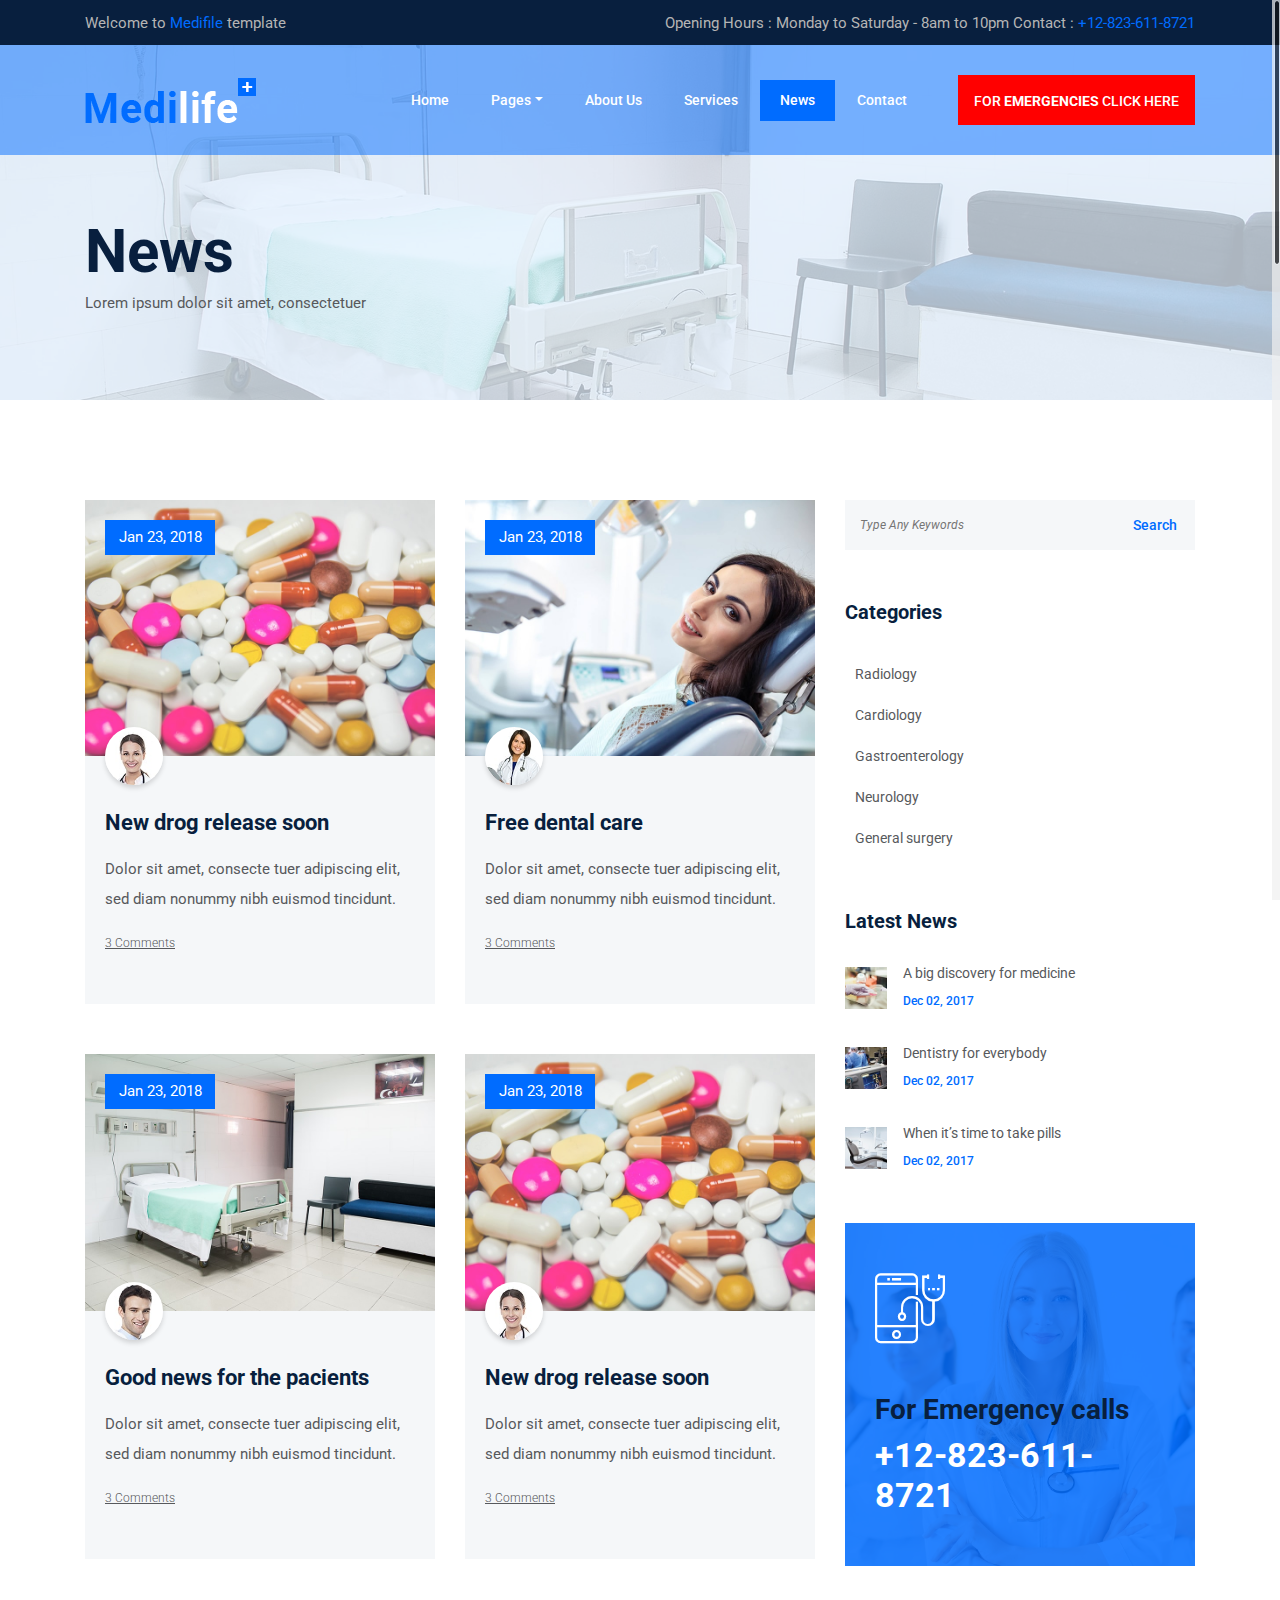
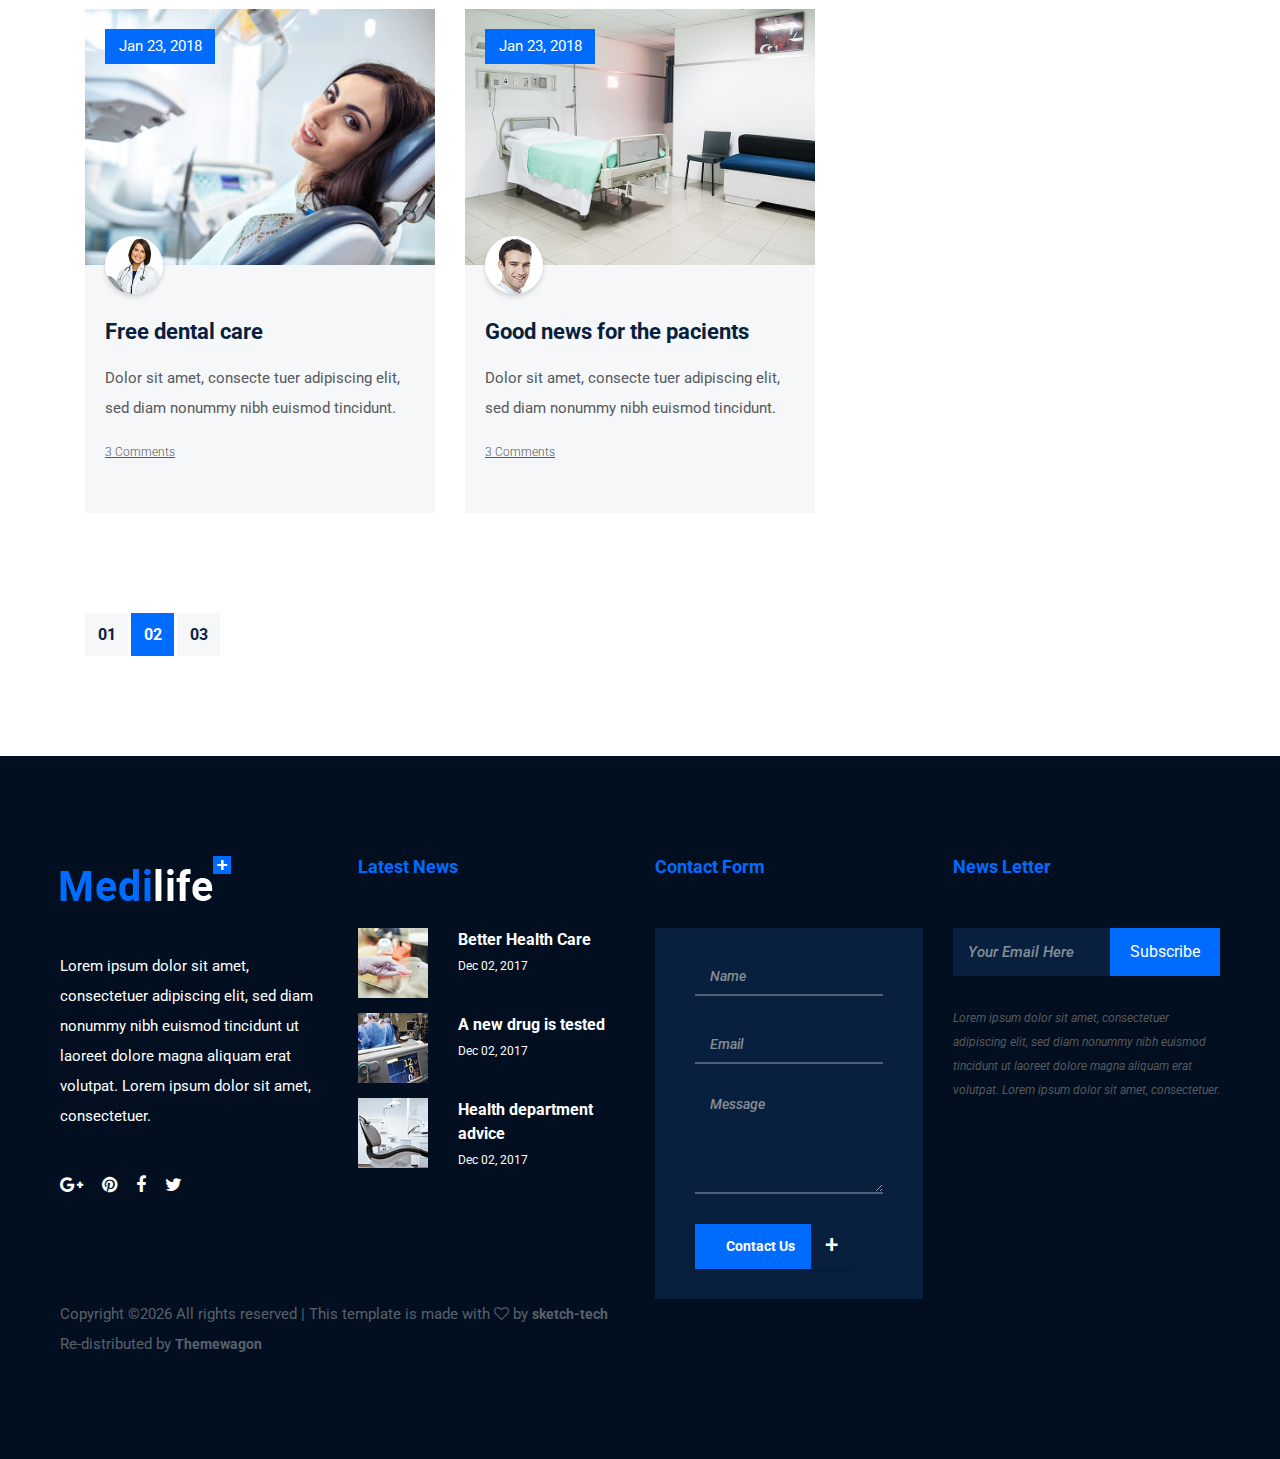
<file: blog.html>
<!DOCTYPE html>
<html lang="en">

<head>
    <meta charset="UTF-8">
    <meta name="description" content="">
    <meta http-equiv="X-UA-Compatible" content="IE=edge">
    <meta name="viewport" content="width=device-width, initial-scale=1, shrink-to-fit=no">
    <!-- The above 4 meta tags *must* come first in the head; any other head content must come *after* these tags -->

    <!-- Title  -->
    <title>Medilife - Health &amp; Medical Template | News</title>

    <!-- Favicon  -->
    <link rel="icon" href="img/core-img/favicon.ico">

    <!-- Style CSS -->
    <link rel="stylesheet" href="style.css">

</head>

<body>
    <!-- Preloader -->
    <div id="preloader">
        <div class="medilife-load"></div>
    </div>

    <!-- ***** Header Area Start ***** -->
    <header class="header-area">
        <!-- Top Header Area -->
        <div class="top-header-area">
            <div class="container h-100">
                <div class="row h-100">
                    <div class="col-12 h-100">
                        <div class="h-100 d-md-flex justify-content-between align-items-center">
                            <p>Welcome to <span>Medifile</span> template</p>
                            <p>Opening Hours : Monday to Saturday - 8am to 10pm Contact : <span>+12-823-611-8721</span></p>
                        </div>
                    </div>
                </div>
            </div>
        </div>

        <!-- Main Header Area -->
        <div class="main-header-area" id="stickyHeader">
            <div class="container h-100">
                <div class="row h-100 align-items-center">
                    <div class="col-12 h-100">
                        <div class="main-menu h-100">
                            <nav class="navbar h-100 navbar-expand-lg">
                                <!-- Logo Area  -->
                                <a class="navbar-brand" href="index.html"><img src="img/core-img/logo.png" alt="Logo"></a>

                                <button class="navbar-toggler" type="button" data-toggle="collapse" data-target="#medilifeMenu" aria-controls="medilifeMenu" aria-expanded="false" aria-label="Toggle navigation"><span class="navbar-toggler-icon"></span></button>

                                <div class="collapse navbar-collapse" id="medilifeMenu">
                                    <!-- Menu Area -->
                                    <ul class="navbar-nav ml-auto">
                                        <li class="nav-item">
                                            <a class="nav-link" href="index.html">Home <span class="sr-only">(current)</span></a>
                                        </li>
                                        <li class="nav-item dropdown">
                                            <a class="nav-link dropdown-toggle" href="#" id="navbarDropdown" role="button" data-toggle="dropdown" aria-haspopup="true" aria-expanded="false">Pages</a>
                                            <div class="dropdown-menu" aria-labelledby="navbarDropdown">
                                                <a class="dropdown-item" href="index.html">Home</a>
                                                <a class="dropdown-item" href="about-us.html">About Us</a>
                                                <a class="dropdown-item" href="services.html">Services</a>
                                                <a class="dropdown-item" href="blog.html">News</a>
                                                <a class="dropdown-item" href="single-blog.html">News Details</a>
                                                <a class="dropdown-item" href="contact.html">Contact</a>
                                                <a class="dropdown-item" href="elements.html">Elements</a>
                                                <a class="dropdown-item" href="index-icons.html">All Icons</a>
                                            </div>
                                        </li>
                                        <li class="nav-item">
                                            <a class="nav-link" href="about-us.html">About Us</a>
                                        </li>
                                        <li class="nav-item">
                                            <a class="nav-link" href="services.html">Services</a>
                                        </li>
                                        <li class="nav-item active">
                                            <a class="nav-link" href="blog.html">News</a>
                                        </li>
                                        <li class="nav-item">
                                            <a class="nav-link" href="contact.html">Contact</a>
                                        </li>
                                    </ul>
                                    <!-- Appointment Button -->
                                    <a href="#" class="btn medilife-appoint-btn ml-30">For <span>emergencies</span> Click here</a>
                                </div>
                            </nav>
                        </div>
                    </div>
                </div>
            </div>
        </div>
    </header>
    <!-- ***** Header Area End ***** -->

    <!-- ***** Breadcumb Area Start ***** -->
    <section class="breadcumb-area bg-img gradient-background-overlay" style="background-image: url(img/bg-img/breadcumb2.jpg);">
        <div class="container h-100">
            <div class="row h-100 align-items-center">
                <div class="col-12">
                    <div class="breadcumb-content">
                        <h3 class="breadcumb-title">News</h3>
                        <p>Lorem ipsum dolor sit amet, consectetuer</p>
                    </div>
                </div>
            </div>
        </div>
    </section>
    <!-- ***** Breadcumb Area End ***** -->

    <!-- ***** Blog Area Start ***** -->
    <section class="medilife-blog-area section-padding-100">
        <div class="container">
            <div class="row">
                <div class="col-12 col-lg-8">
                    <div class="row">
                        <!-- Single Blog Area -->
                        <div class="col-12 col-md-6">
                            <div class="single-blog-area bg-gray mb-50">
                                <!-- Post Thumbnail -->
                                <div class="blog-post-thumbnail">
                                    <img src="img/blog-img/1.jpg" alt="">
                                    <!-- Post Date -->
                                    <div class="post-date">
                                        <a href="#">Jan 23, 2018</a>
                                    </div>
                                </div>
                                <!-- Post Content -->
                                <div class="post-content">
                                    <div class="post-author">
                                        <a href="#"><img src="img/blog-img/p1.jpg" alt=""></a>
                                    </div>
                                    <a href="#" class="headline">New drog release soon</a>
                                    <p>Dolor sit amet, consecte tuer adipiscing elit, sed diam nonummy nibh euismod tincidunt.</p>
                                    <a href="#" class="comments">3 Comments</a>
                                </div>
                            </div>
                        </div>
                        <!-- Single Blog Area -->
                        <div class="col-12 col-md-6">
                            <div class="single-blog-area bg-gray mb-50">
                                <!-- Post Thumbnail -->
                                <div class="blog-post-thumbnail">
                                    <img src="img/blog-img/2.jpg" alt="">
                                    <!-- Post Date -->
                                    <div class="post-date">
                                        <a href="#">Jan 23, 2018</a>
                                    </div>
                                </div>
                                <!-- Post Content -->
                                <div class="post-content">
                                    <div class="post-author">
                                        <a href="#"><img src="img/blog-img/p2.jpg" alt=""></a>
                                    </div>
                                    <a href="#" class="headline">Free dental care</a>
                                    <p>Dolor sit amet, consecte tuer adipiscing elit, sed diam nonummy nibh euismod tincidunt.</p>
                                    <a href="#" class="comments">3 Comments</a>
                                </div>
                            </div>
                        </div>
                        <!-- Single Blog Area -->
                        <div class="col-12 col-md-6">
                            <div class="single-blog-area bg-gray mb-50">
                                <!-- Post Thumbnail -->
                                <div class="blog-post-thumbnail">
                                    <img src="img/blog-img/3.jpg" alt="">
                                    <!-- Post Date -->
                                    <div class="post-date">
                                        <a href="#">Jan 23, 2018</a>
                                    </div>
                                </div>
                                <!-- Post Content -->
                                <div class="post-content">
                                    <div class="post-author">
                                        <a href="#"><img src="img/blog-img/p3.jpg" alt=""></a>
                                    </div>
                                    <a href="#" class="headline">Good news for the pacients</a>
                                    <p>Dolor sit amet, consecte tuer adipiscing elit, sed diam nonummy nibh euismod tincidunt.</p>
                                    <a href="#" class="comments">3 Comments</a>
                                </div>
                            </div>
                        </div>
                        <!-- Single Blog Area -->
                        <div class="col-12 col-md-6">
                            <div class="single-blog-area bg-gray mb-50">
                                <!-- Post Thumbnail -->
                                <div class="blog-post-thumbnail">
                                    <img src="img/blog-img/1.jpg" alt="">
                                    <!-- Post Date -->
                                    <div class="post-date">
                                        <a href="#">Jan 23, 2018</a>
                                    </div>
                                </div>
                                <!-- Post Content -->
                                <div class="post-content">
                                    <div class="post-author">
                                        <a href="#"><img src="img/blog-img/p1.jpg" alt=""></a>
                                    </div>
                                    <a href="#" class="headline">New drog release soon</a>
                                    <p>Dolor sit amet, consecte tuer adipiscing elit, sed diam nonummy nibh euismod tincidunt.</p>
                                    <a href="#" class="comments">3 Comments</a>
                                </div>
                            </div>
                        </div>
                        <!-- Single Blog Area -->
                        <div class="col-12 col-md-6">
                            <div class="single-blog-area bg-gray mb-50">
                                <!-- Post Thumbnail -->
                                <div class="blog-post-thumbnail">
                                    <img src="img/blog-img/2.jpg" alt="">
                                    <!-- Post Date -->
                                    <div class="post-date">
                                        <a href="#">Jan 23, 2018</a>
                                    </div>
                                </div>
                                <!-- Post Content -->
                                <div class="post-content">
                                    <div class="post-author">
                                        <a href="#"><img src="img/blog-img/p2.jpg" alt=""></a>
                                    </div>
                                    <a href="#" class="headline">Free dental care</a>
                                    <p>Dolor sit amet, consecte tuer adipiscing elit, sed diam nonummy nibh euismod tincidunt.</p>
                                    <a href="#" class="comments">3 Comments</a>
                                </div>
                            </div>
                        </div>
                        <!-- Single Blog Area -->
                        <div class="col-12 col-md-6">
                            <div class="single-blog-area bg-gray mb-50">
                                <!-- Post Thumbnail -->
                                <div class="blog-post-thumbnail">
                                    <img src="img/blog-img/3.jpg" alt="">
                                    <!-- Post Date -->
                                    <div class="post-date">
                                        <a href="#">Jan 23, 2018</a>
                                    </div>
                                </div>
                                <!-- Post Content -->
                                <div class="post-content">
                                    <div class="post-author">
                                        <a href="#"><img src="img/blog-img/p3.jpg" alt=""></a>
                                    </div>
                                    <a href="#" class="headline">Good news for the pacients</a>
                                    <p>Dolor sit amet, consecte tuer adipiscing elit, sed diam nonummy nibh euismod tincidunt.</p>
                                    <a href="#" class="comments">3 Comments</a>
                                </div>
                            </div>
                        </div>
                    </div>
                </div>

                <div class="col-12 col-lg-4">
                    <div class="medilife-blog-sidebar-area">

                        <!-- Search Widget -->
                        <div class="search-widget-area mb-50">
                            <form action="#" method="get">
                                <input type="search" placeholder="Type Any Keywords">
                                <input type="submit" value="Search">
                            </form>
                        </div>

                        <!-- Catagories Widget -->
                        <div class="medilife-catagories-card mb-50">
                            <h5>Categories</h5>
                            <ul class="catagories-menu">
                                <li><a href="#">Radiology</a></li>
                                <li><a href="#">Cardiology</a></li>
                                <li><a href="#">Gastroenterology</a></li>
                                <li><a href="#">Neurology</a></li>
                                <li><a href="#">General surgery</a></li>
                            </ul>
                        </div>

                        <!-- Latest News -->
                        <div class="latest-news-widget-area mb-50">
                            <h5>Latest News</h5>
                            <div class="widget-blog-post">
                                <!-- Single Blog Post -->
                                <div class="widget-single-blog-post d-flex align-items-center">
                                    <div class="widget-post-thumbnail pr-3">
                                        <img src="img/blog-img/ln1.jpg" alt="">
                                    </div>
                                    <div class="widget-post-content">
                                        <a href="#">A big discovery for medicine</a>
                                        <p>Dec 02, 2017</p>
                                    </div>
                                </div>
                                <!-- Single Blog Post -->
                                <div class="widget-single-blog-post d-flex align-items-center">
                                    <div class="widget-post-thumbnail pr-3">
                                        <img src="img/blog-img/ln2.jpg" alt="">
                                    </div>
                                    <div class="widget-post-content">
                                        <a href="#">Dentistry for everybody</a>
                                        <p>Dec 02, 2017</p>
                                    </div>
                                </div>
                                <!-- Single Blog Post -->
                                <div class="widget-single-blog-post d-flex align-items-center">
                                    <div class="widget-post-thumbnail pr-3">
                                        <img src="img/blog-img/ln3.jpg" alt="">
                                    </div>
                                    <div class="widget-post-content">
                                        <a href="#">When it’s time to take pills</a>
                                        <p>Dec 02, 2017</p>
                                    </div>
                                </div>
                            </div>
                        </div>

                        <!-- medilife Emergency Card -->
                        <div class="medilife-emergency-card bg-img bg-overlay" style="background-image: url(img/bg-img/about1.jpg);">
                            <i class="icon-smartphone"></i>
                            <h2>For Emergency calls</h2>
                            <h3>+12-823-611-8721</h3>
                        </div>

                    </div>
                </div>
            </div>

            <div class="row">
                <div class="col-12">
                    <!-- Pagination Area -->
                    <div class="pagination-area mt-50">
                        <nav aria-label="Page navigation">
                            <ul class="pagination">
                                <li class="page-item"><a class="page-link" href="#">01</a></li>
                                <li class="page-item active"><a class="page-link" href="#">02</a></li>
                                <li class="page-item"><a class="page-link" href="#">03</a></li>
                            </ul>
                        </nav>
                    </div>
                </div>
            </div>
        </div>
    </section>
    <!-- ***** Blog Area End ***** -->

    <!-- ***** Footer Area Start ***** -->
    <footer class="footer-area section-padding-100">
        <!-- Main Footer Area -->
        <div class="main-footer-area">
            <div class="container-fluid">
                <div class="row">

                    <div class="col-12 col-sm-6 col-xl-3">
                        <div class="footer-widget-area">
                            <div class="footer-logo">
                                <img src="img/core-img/logo.png" alt="">
                            </div>
                            <p>Lorem ipsum dolor sit amet, consectetuer adipiscing elit, sed diam nonummy nibh euismod tincidunt ut laoreet dolore magna aliquam erat volutpat. Lorem ipsum dolor sit amet, consectetuer.</p>
                            <div class="footer-social-info">
                                <a href="#"><i class="fa fa-google-plus" aria-hidden="true"></i></a>
                                <a href="#"><i class="fa fa-pinterest" aria-hidden="true"></i></a>
                                <a href="#"><i class="fa fa-facebook" aria-hidden="true"></i></a>
                                <a href="#"><i class="fa fa-twitter" aria-hidden="true"></i></a>
                            </div>
                        </div>
                    </div>

                    <div class="col-12 col-sm-6 col-xl-3">
                        <div class="footer-widget-area">
                            <div class="widget-title">
                                <h6>Latest News</h6>
                            </div>
                            <div class="widget-blog-post">
                                <!-- Single Blog Post -->
                                <div class="widget-single-blog-post d-flex">
                                    <div class="widget-post-thumbnail">
                                        <img src="img/blog-img/ln1.jpg" alt="">
                                    </div>
                                    <div class="widget-post-content">
                                        <a href="#">Better Health Care</a>
                                        <p>Dec 02, 2017</p>
                                    </div>
                                </div>
                                <!-- Single Blog Post -->
                                <div class="widget-single-blog-post d-flex">
                                    <div class="widget-post-thumbnail">
                                        <img src="img/blog-img/ln2.jpg" alt="">
                                    </div>
                                    <div class="widget-post-content">
                                        <a href="#">A new drug is tested</a>
                                        <p>Dec 02, 2017</p>
                                    </div>
                                </div>
                                <!-- Single Blog Post -->
                                <div class="widget-single-blog-post d-flex">
                                    <div class="widget-post-thumbnail">
                                        <img src="img/blog-img/ln3.jpg" alt="">
                                    </div>
                                    <div class="widget-post-content">
                                        <a href="#">Health department advice</a>
                                        <p>Dec 02, 2017</p>
                                    </div>
                                </div>
                            </div>
                        </div>
                    </div>

                    <div class="col-12 col-sm-6 col-xl-3">
                        <div class="footer-widget-area">
                            <div class="widget-title">
                                <h6>Contact Form</h6>
                            </div>
                            <div class="footer-contact-form">
                                <form action="#" method="post">
                                    <input type="text" class="form-control border-top-0 border-right-0 border-left-0" name="footer-name" id="footer-name" placeholder="Name">
                                    <input type="email" class="form-control border-top-0 border-right-0 border-left-0" name="footer-email" id="footer-email" placeholder="Email">
                                    <textarea name="message" class="form-control border-top-0 border-right-0 border-left-0" id="footerMessage" placeholder="Message"></textarea>
                                    <button type="submit" class="btn medilife-btn">Contact Us <span>+</span></button>
                                </form>
                            </div>
                        </div>
                    </div>

                    <div class="col-12 col-sm-6 col-xl-3">
                        <div class="footer-widget-area">
                            <div class="widget-title">
                                <h6>News Letter</h6>
                            </div>

                            <div class="footer-newsletter-area">
                                <form action="#">
                                    <input type="email" class="form-control border-0 mb-0" name="newsletterEmail" id="newsletterEmail" placeholder="Your Email Here">
                                    <button type="submit">Subscribe</button>
                                </form>
                                <p>Lorem ipsum dolor sit amet, consectetuer adipiscing elit, sed diam nonummy nibh euismod tincidunt ut laoreet dolore magna aliquam erat volutpat. Lorem ipsum dolor sit amet, consectetuer.</p>
                            </div>
                        </div>
                    </div>
                </div>
            </div>
        </div>
        <!-- Bottom Footer Area -->
        <div class="bottom-footer-area">
            <div class="container-fluid">
                <div class="row">
                    <div class="col-12">
                        <div class="bottom-footer-content">
                            <!-- Copywrite Text -->
                            <div class="copywrite-text">
                                <p><!-- Link back to sketch-tech can't be removed. Template is licensed under CC BY 3.0. -->
Copyright &copy;<script>document.write(new Date().getFullYear());</script> All rights reserved | This template is made with <i class="fa fa-heart-o" aria-hidden="true"></i> by <a href="https://sketch-tech.com" target="_blank">sketch-tech</a>
<!-- Link back to sketch-tech can't be removed. Template is licensed under CC BY 3.0. -->
</p>
<p>Re-distributed by <a href="https://themewagon.com/" target="_blank">Themewagon</a>
</p>
                            </div>
                        </div>
                    </div>
                </div>
            </div>
        </div>
    </footer>
    <!-- ***** Footer Area End ***** -->

    <!-- jQuery (Necessary for All JavaScript Plugins) -->
    <script src="js/jquery/jquery-2.2.4.min.js"></script>
    <!-- Popper js -->
    <script src="js/popper.min.js"></script>
    <!-- Bootstrap js -->
    <script src="js/bootstrap.min.js"></script>
    <!-- Plugins js -->
    <script src="js/plugins.js"></script>
    <!-- Active js -->
    <script src="js/active.js"></script>

</body>

</html>
</file>
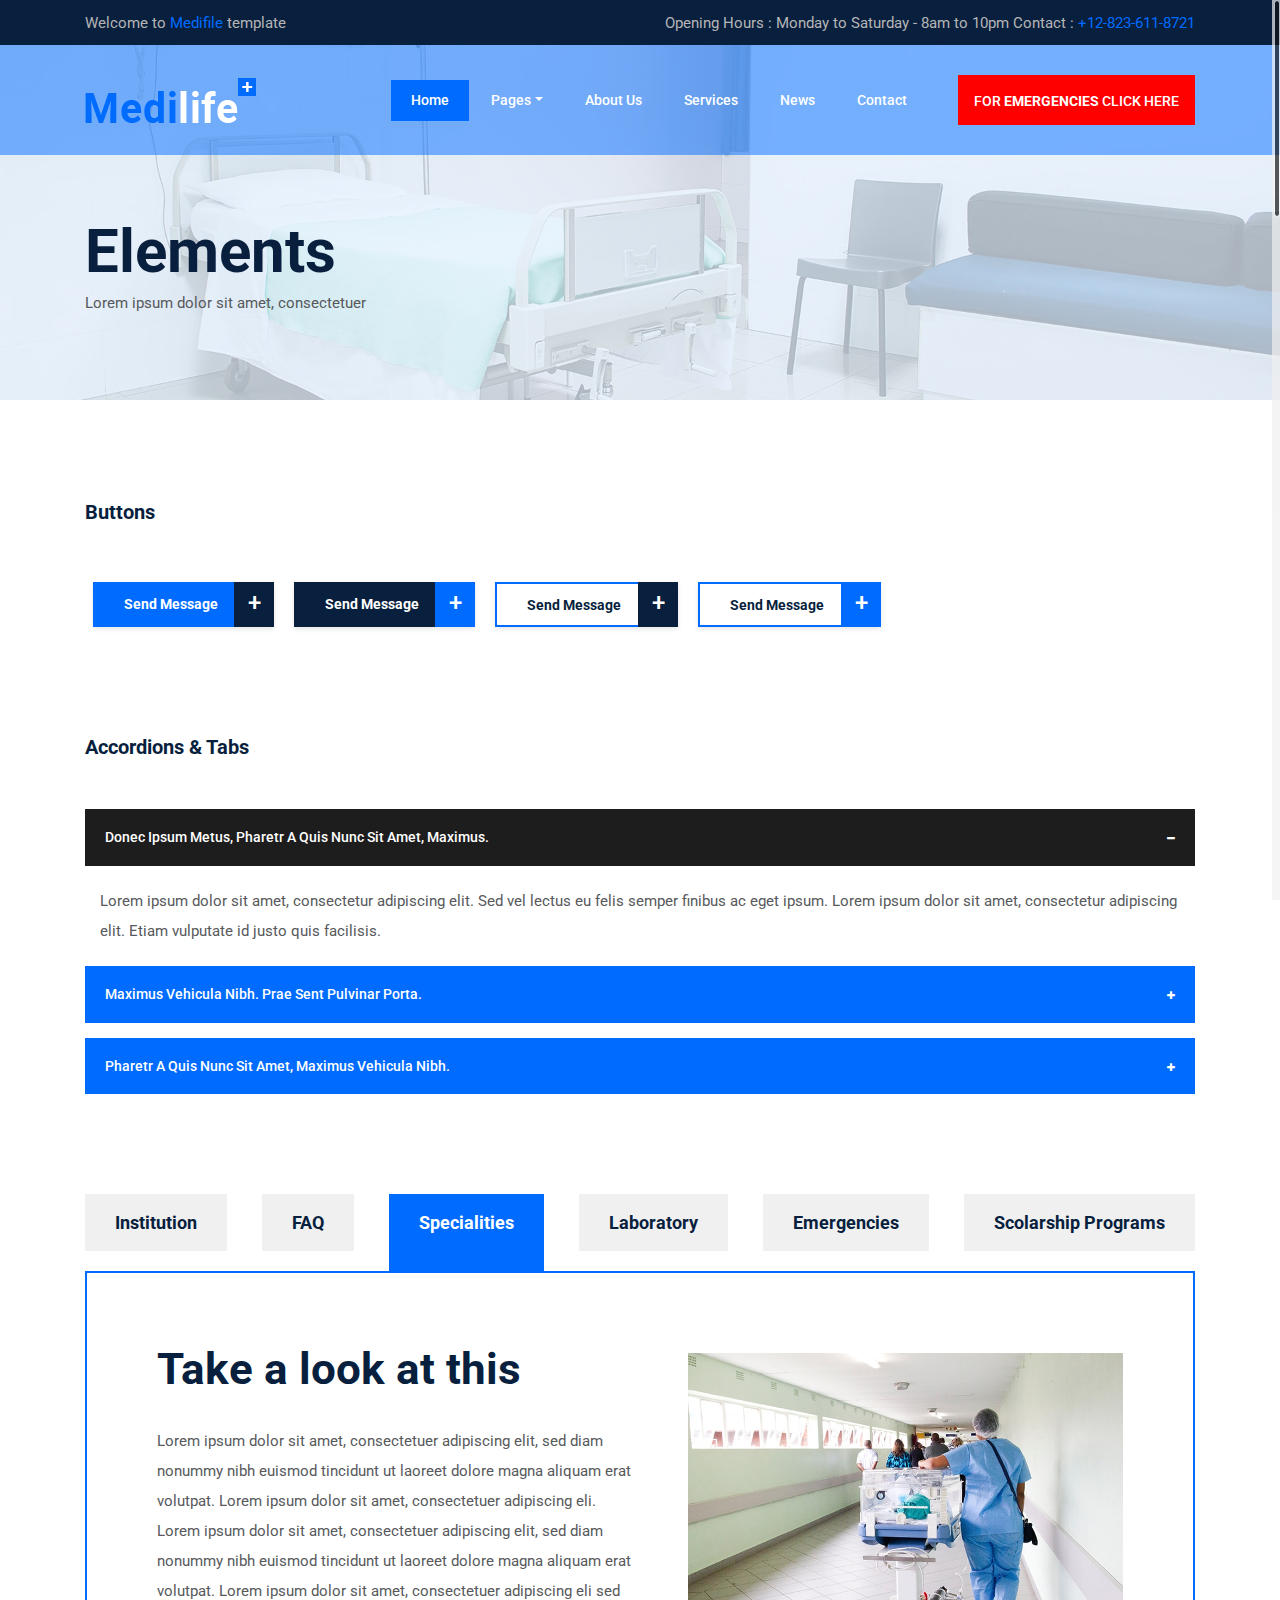
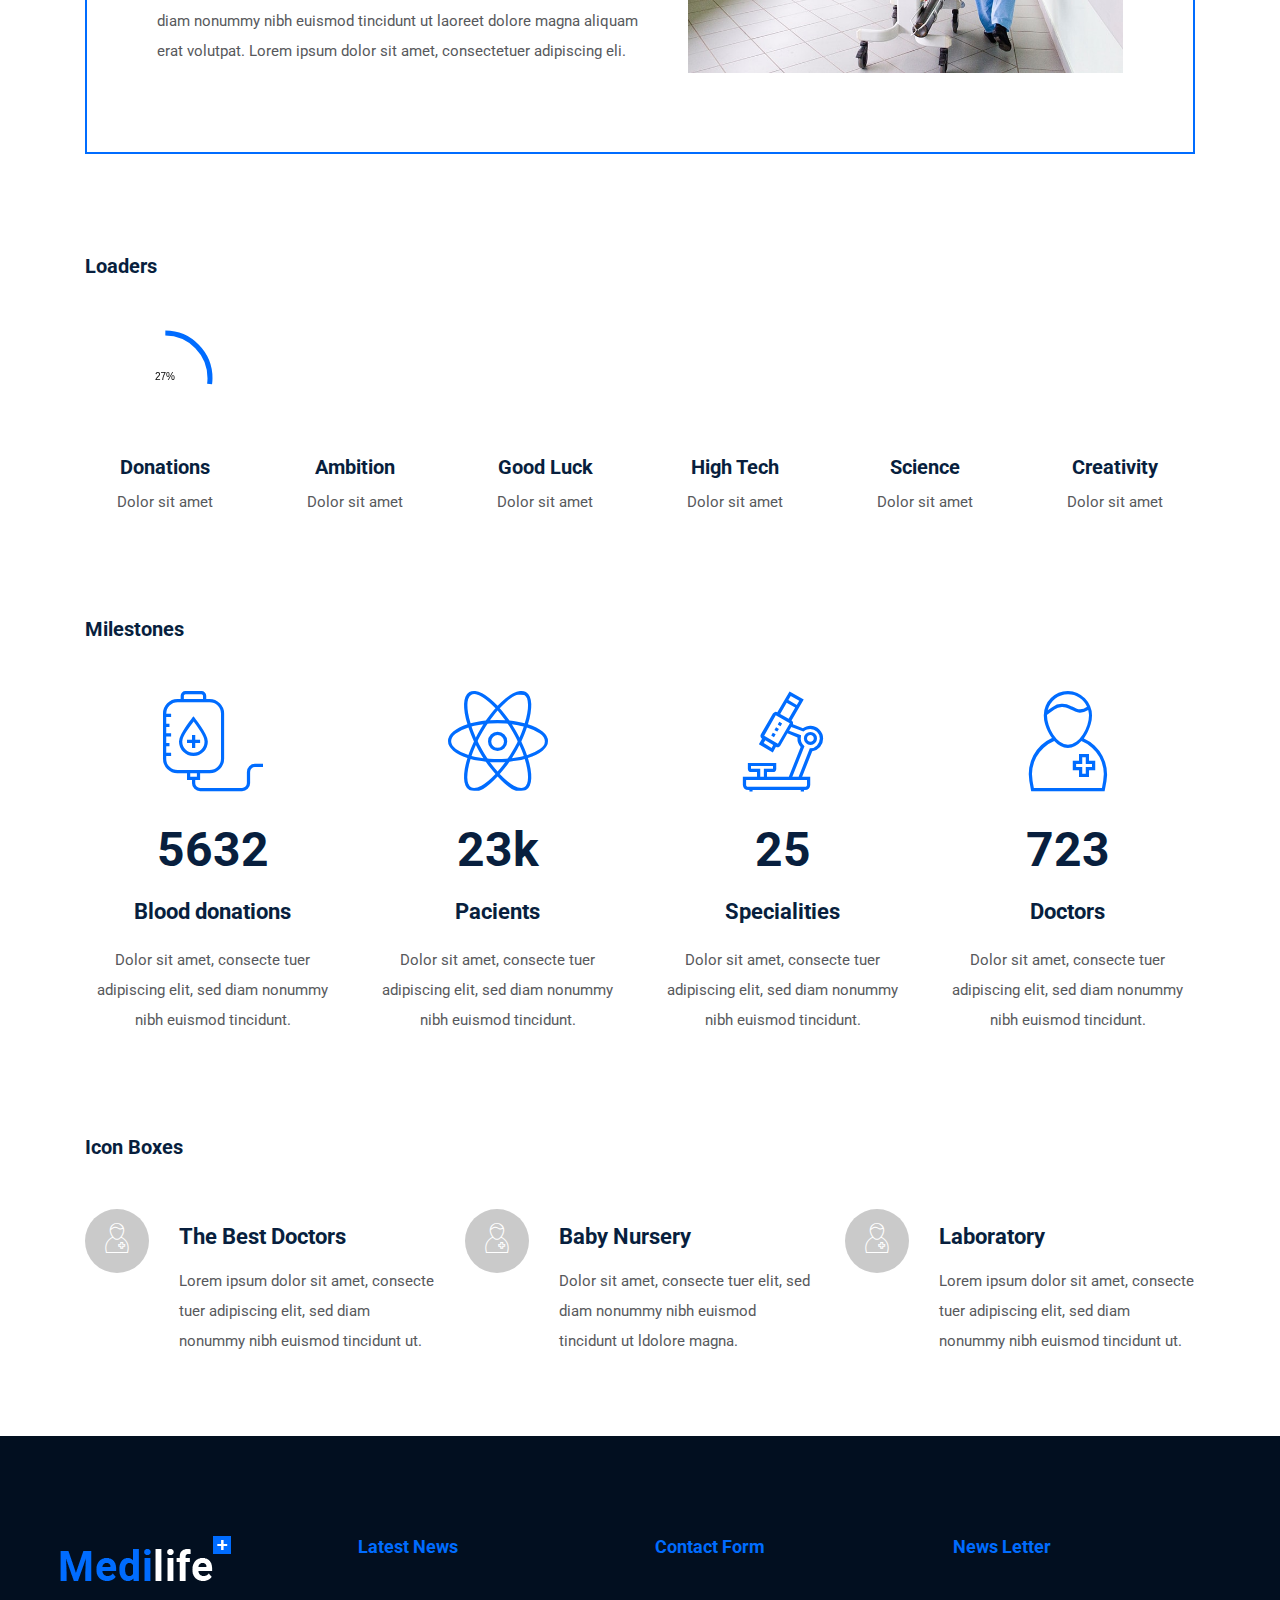
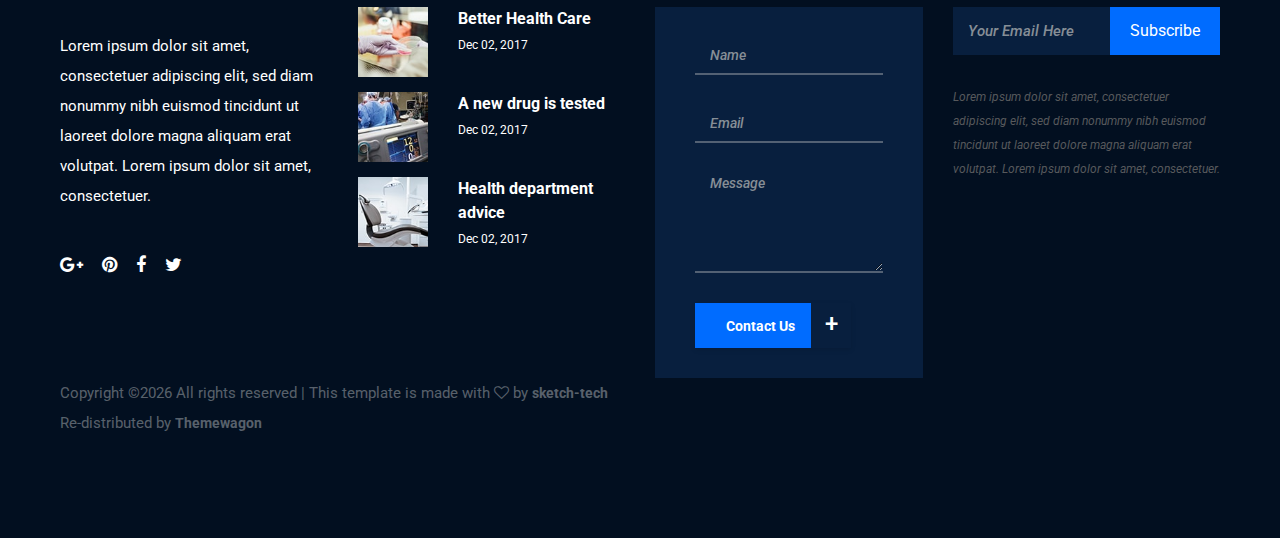
<file: elements.html>
<!DOCTYPE html>
<html lang="en">

<head>
    <meta charset="UTF-8">
    <meta name="description" content="">
    <meta http-equiv="X-UA-Compatible" content="IE=edge">
    <meta name="viewport" content="width=device-width, initial-scale=1, shrink-to-fit=no">
    <!-- The above 4 meta tags *must* come first in the head; any other head content must come *after* these tags -->

    <!-- Title  -->
    <title>Medilife - Health &amp; Medical Template | Elements</title>

    <!-- Favicon  -->
    <link rel="icon" href="img/core-img/favicon.ico">

    <!-- Style CSS -->
    <link rel="stylesheet" href="style.css">

</head>

<body>
    <!-- Preloader -->
    <div id="preloader">
        <div class="medilife-load"></div>
    </div>

    <!-- ***** Header Area Start ***** -->
    <header class="header-area">
        <!-- Top Header Area -->
        <div class="top-header-area">
            <div class="container h-100">
                <div class="row h-100">
                    <div class="col-12 h-100">
                        <div class="h-100 d-md-flex justify-content-between align-items-center">
                            <p>Welcome to <span>Medifile</span> template</p>
                            <p>Opening Hours : Monday to Saturday - 8am to 10pm Contact : <span>+12-823-611-8721</span></p>
                        </div>
                    </div>
                </div>
            </div>
        </div>

        <!-- Main Header Area -->
        <div class="main-header-area" id="stickyHeader">
            <div class="container h-100">
                <div class="row h-100 align-items-center">
                    <div class="col-12 h-100">
                        <div class="main-menu h-100">
                            <nav class="navbar h-100 navbar-expand-lg">
                                <!-- Logo Area  -->
                                <a class="navbar-brand" href="index.html"><img src="img/core-img/logo.png" alt="Logo"></a>

                                <button class="navbar-toggler" type="button" data-toggle="collapse" data-target="#medilifeMenu" aria-controls="medilifeMenu" aria-expanded="false" aria-label="Toggle navigation"><span class="navbar-toggler-icon"></span></button>

                                <div class="collapse navbar-collapse" id="medilifeMenu">
                                    <!-- Menu Area -->
                                    <ul class="navbar-nav ml-auto">
                                        <li class="nav-item active">
                                            <a class="nav-link" href="index.html">Home <span class="sr-only">(current)</span></a>
                                        </li>
                                        <li class="nav-item dropdown">
                                            <a class="nav-link dropdown-toggle" href="#" id="navbarDropdown" role="button" data-toggle="dropdown" aria-haspopup="true" aria-expanded="false">Pages</a>
                                            <div class="dropdown-menu" aria-labelledby="navbarDropdown">
                                                <a class="dropdown-item" href="index.html">Home</a>
                                                <a class="dropdown-item" href="about-us.html">About Us</a>
                                                <a class="dropdown-item" href="services.html">Services</a>
                                                <a class="dropdown-item" href="blog.html">News</a>
                                                <a class="dropdown-item" href="single-blog.html">News Details</a>
                                                <a class="dropdown-item" href="contact.html">Contact</a>
                                                <a class="dropdown-item" href="elements.html">Elements</a>
                                            </div>
                                        </li>
                                        <li class="nav-item">
                                            <a class="nav-link" href="about-us.html">About Us</a>
                                        </li>
                                        <li class="nav-item">
                                            <a class="nav-link" href="services.html">Services</a>
                                        </li>
                                        <li class="nav-item">
                                            <a class="nav-link" href="blog.html">News</a>
                                        </li>
                                        <li class="nav-item">
                                            <a class="nav-link" href="contact.html">Contact</a>
                                        </li>
                                    </ul>
                                    <!-- Appointment Button -->
                                    <a href="#" class="btn medilife-appoint-btn ml-30">For <span>emergencies</span> Click here</a>
                                </div>
                            </nav>
                        </div>
                    </div>
                </div>
            </div>
        </div>
    </header>
    <!-- ***** Header Area End ***** -->

    <!-- ***** Breadcumb Area Start ***** -->
    <section class="breadcumb-area bg-img gradient-background-overlay" style="background-image: url(img/bg-img/breadcumb2.jpg);">
        <div class="container h-100">
            <div class="row h-100 align-items-center">
                <div class="col-12">
                    <div class="breadcumb-content">
                        <h3 class="breadcumb-title">Elements</h3>
                        <p>Lorem ipsum dolor sit amet, consectetuer</p>
                    </div>
                </div>
            </div>
        </div>
    </section>
    <!-- ***** Breadcumb Area End ***** -->

    <!-- ***** Elements Area Start ***** -->
    <section class="elements-area section-padding-100-0">
        <div class="container">

            <div class="row">
                <!-- ***** Buttons ***** -->
                <div class="col-12">
                    <div class="elements-title">
                        <h2>Buttons</h2>
                    </div>
                    <!-- Button -->
                    <div class="medilife-buttons-area mb-100">
                        <a href="#" class="btn medilife-btn m-2">Send Message <span>+</span></a>
                        <a href="#" class="btn medilife-btn btn-2 m-2">Send Message <span>+</span></a>
                        <a href="#" class="btn medilife-btn btn-3 m-2">Send Message <span>+</span></a>
                        <a href="#" class="btn medilife-btn btn-4 m-2">Send Message <span>+</span></a>
                    </div>
                </div>
            </div>

            <div class="row">
                <!-- ***** Progress Bars & Accordions ***** -->
                <div class="col-12">
                    <div class="elements-title">
                        <h2>Accordions &amp; Tabs</h2>
                    </div>


                    <div class="accordions mb-100" id="accordion" role="tablist" aria-multiselectable="true">
                        <!-- single accordian area -->
                        <div class="panel single-accordion">
                            <h6><a role="button" class="" aria-expanded="true" aria-controls="collapseOne" data-toggle="collapse" data-parent="#accordion" href="#collapseOne">Donec ipsum metus, pharetr a quis nunc sit amet, maximus.
                                    <span class="accor-open"><i class="fa fa-plus" aria-hidden="true"></i></span>
                                    <span class="accor-close"><i class="fa fa-minus" aria-hidden="true"></i></span>
                                    </a></h6>
                            <div id="collapseOne" class="accordion-content collapse show">
                                <p>Lorem ipsum dolor sit amet, consectetur adipiscing elit. Sed vel lectus eu felis semper finibus ac eget ipsum. Lorem ipsum dolor sit amet, consectetur adipiscing elit. Etiam vulputate id justo quis facilisis.</p>
                            </div>
                        </div>
                        <!-- single accordian area -->
                        <div class="panel single-accordion">
                            <h6>
                                <a role="button" class="collapsed" aria-expanded="true" aria-controls="collapseTwo" data-parent="#accordion" data-toggle="collapse" href="#collapseTwo">Maximus vehicula nibh. Prae sent pulvinar porta.
                                        <span class="accor-open"><i class="fa fa-plus" aria-hidden="true"></i></span>
                                        <span class="accor-close"><i class="fa fa-minus" aria-hidden="true"></i></span>
                                        </a>
                            </h6>
                            <div id="collapseTwo" class="accordion-content collapse">
                                <p>Lorem ipsum dolor sit amet, consectetur adipiscing elit. Sed vel lectus eu felis semper finibus ac eget ipsum. Lorem ipsum dolor sit amet, consectetur adipiscing elit. Etiam vulputate id justo quis facilisis.</p>
                            </div>
                        </div>
                        <!-- single accordian area -->
                        <div class="panel single-accordion">
                            <h6>
                                <a role="button" aria-expanded="true" aria-controls="collapseThree" class="collapsed" data-parent="#accordion" data-toggle="collapse" href="#collapseThree">Pharetr a quis nunc sit amet, maximus vehicula nibh.
                                        <span class="accor-open"><i class="fa fa-plus" aria-hidden="true"></i></span>
                                        <span class="accor-close"><i class="fa fa-minus" aria-hidden="true"></i></span>
                                    </a>
                            </h6>
                            <div id="collapseThree" class="accordion-content collapse">
                                <p>Lorem ipsum dolor sit amet, consectetur adipiscing elit. Sed vel lectus eu felis semper finibus ac eget ipsum. Lorem ipsum dolor sit amet, consectetur adipiscing elit. Etiam vulputate id justo quis facilisis.</p>
                            </div>
                        </div>
                    </div>



                    <div class="medilife-tabs-content">
                        <ul class="nav nav-tabs" id="myTab" role="tablist">
                            <li class="nav-item">
                                <a class="nav-link" id="institution-tab" data-toggle="tab" href="#institution" role="tab" aria-controls="institution" aria-selected="false">Institution</a>
                            </li>
                            <li class="nav-item">
                                <a class="nav-link" id="faq-tab" data-toggle="tab" href="#faq" role="tab" aria-controls="faq" aria-selected="false">FAQ</a>
                            </li>
                            <li class="nav-item">
                                <a class="nav-link active" id="specialities-tab" data-toggle="tab" href="#specialities" role="tab" aria-controls="specialities" aria-selected="true">Specialities</a>
                            </li>
                            <li class="nav-item">
                                <a class="nav-link" id="laboratory-tab" data-toggle="tab" href="#laboratory" role="tab" aria-controls="laboratory" aria-selected="false">Laboratory</a>
                            </li>
                            <li class="nav-item">
                                <a class="nav-link" id="emergencies-tab" data-toggle="tab" href="#emergencies" role="tab" aria-controls="emergencies" aria-selected="false">Emergencies</a>
                            </li>
                            <li class="nav-item">
                                <a class="nav-link" id="scolarship-tab" data-toggle="tab" href="#scolarship" role="tab" aria-controls="scolarship" aria-selected="false">Scolarship Programs</a>
                            </li>
                        </ul>

                        <div class="tab-content mb-100" id="myTabContent">
                            <div class="tab-pane fade" id="institution" role="tabpanel" aria-labelledby="institution-tab">
                                <div class="medilife-tab-content d-md-flex align-items-center">
                                    <!-- Medilife Tab Text  -->
                                    <div class="medilife-tab-text">
                                        <h2>Take a look at this</h2>
                                        <p>Lorem ipsum dolor sit amet, consectetuer adipiscing elit, sed diam nonummy nibh euismod tincidunt ut laoreet dolore magna aliquam erat volutpat. Lorem ipsum dolor sit amet, consectetuer adipiscing eli. Lorem ipsum dolor sit amet, consectetuer adipiscing elit, sed diam nonummy nibh euismod tincidunt ut laoreet dolore magna aliquam erat volutpat. Lorem ipsum dolor sit amet, consectetuer adipiscing eli sed diam nonummy nibh euismod tincidunt ut laoreet dolore magna aliquam erat volutpat. Lorem ipsum dolor sit amet, consectetuer adipiscing eli.</p>
                                    </div>
                                    <!-- Medilife Tab Img  -->
                                    <div class="medilife-tab-img">
                                        <img src="img/bg-img/about1.jpg" alt="">
                                    </div>
                                </div>
                            </div>
                            <div class="tab-pane fade" id="faq" role="tabpanel" aria-labelledby="faq-tab">
                                <div class="medilife-tab-content d-md-flex align-items-center">
                                    <!-- Medilife Tab Text  -->
                                    <div class="medilife-tab-text">
                                        <h2>Take a look at this</h2>
                                        <p>Lorem ipsum dolor sit amet, consectetuer adipiscing elit, sed diam nonummy nibh euismod tincidunt ut laoreet dolore magna aliquam erat volutpat. Lorem ipsum dolor sit amet, consectetuer adipiscing eli. Lorem ipsum dolor sit amet, consectetuer adipiscing elit, sed diam nonummy nibh euismod tincidunt ut laoreet dolore magna aliquam erat volutpat. Lorem ipsum dolor sit amet, consectetuer adipiscing eli sed diam nonummy nibh euismod tincidunt ut laoreet dolore magna aliquam erat volutpat. Lorem ipsum dolor sit amet, consectetuer adipiscing eli.</p>
                                    </div>
                                    <!-- Medilife Tab Img  -->
                                    <div class="medilife-tab-img">
                                        <img src="img/bg-img/medical1.png" alt="">
                                    </div>
                                </div>
                            </div>
                            <div class="tab-pane fade show active" id="specialities" role="tabpanel" aria-labelledby="specialities-tab">
                                <div class="medilife-tab-content d-md-flex align-items-center">
                                    <!-- Medilife Tab Text  -->
                                    <div class="medilife-tab-text">
                                        <h2>Take a look at this</h2>
                                        <p>Lorem ipsum dolor sit amet, consectetuer adipiscing elit, sed diam nonummy nibh euismod tincidunt ut laoreet dolore magna aliquam erat volutpat. Lorem ipsum dolor sit amet, consectetuer adipiscing eli. Lorem ipsum dolor sit amet, consectetuer adipiscing elit, sed diam nonummy nibh euismod tincidunt ut laoreet dolore magna aliquam erat volutpat. Lorem ipsum dolor sit amet, consectetuer adipiscing eli sed diam nonummy nibh euismod tincidunt ut laoreet dolore magna aliquam erat volutpat. Lorem ipsum dolor sit amet, consectetuer adipiscing eli.</p>
                                    </div>
                                    <!-- Medilife Tab Img  -->
                                    <div class="medilife-tab-img">
                                        <img src="img/bg-img/tab.jpg" alt="">
                                    </div>
                                </div>
                            </div>
                            <div class="tab-pane fade" id="laboratory" role="tabpanel" aria-labelledby="laboratory-tab">
                                <div class="medilife-tab-content d-md-flex align-items-center">
                                    <!-- Medilife Tab Text  -->
                                    <div class="medilife-tab-text">
                                        <h2>Take a look at this</h2>
                                        <p>Lorem ipsum dolor sit amet, consectetuer adipiscing elit, sed diam nonummy nibh euismod tincidunt ut laoreet dolore magna aliquam erat volutpat. Lorem ipsum dolor sit amet, consectetuer adipiscing eli. Lorem ipsum dolor sit amet, consectetuer adipiscing elit, sed diam nonummy nibh euismod tincidunt ut laoreet dolore magna aliquam erat volutpat. Lorem ipsum dolor sit amet, consectetuer adipiscing eli sed diam nonummy nibh euismod tincidunt ut laoreet dolore magna aliquam erat volutpat. Lorem ipsum dolor sit amet, consectetuer adipiscing eli.</p>
                                    </div>
                                    <!-- Medilife Tab Img  -->
                                    <div class="medilife-tab-img">
                                        <img src="img/bg-img/medical1.png" alt="">
                                    </div>
                                </div>
                            </div>
                            <div class="tab-pane fade" id="emergencies" role="tabpanel" aria-labelledby="emergencies-tab">
                                <div class="medilife-tab-content d-md-flex align-items-center">
                                    <!-- Medilife Tab Text  -->
                                    <div class="medilife-tab-text">
                                        <h2>Take a look at this</h2>
                                        <p>Lorem ipsum dolor sit amet, consectetuer adipiscing elit, sed diam nonummy nibh euismod tincidunt ut laoreet dolore magna aliquam erat volutpat. Lorem ipsum dolor sit amet, consectetuer adipiscing eli. Lorem ipsum dolor sit amet, consectetuer adipiscing elit, sed diam nonummy nibh euismod tincidunt ut laoreet dolore magna aliquam erat volutpat. Lorem ipsum dolor sit amet, consectetuer adipiscing eli sed diam nonummy nibh euismod tincidunt ut laoreet dolore magna aliquam erat volutpat. Lorem ipsum dolor sit amet, consectetuer adipiscing eli.</p>
                                    </div>
                                    <!-- Medilife Tab Img  -->
                                    <div class="medilife-tab-img">
                                        <img src="img/bg-img/about1.jpg" alt="">
                                    </div>
                                </div>
                            </div>
                            <div class="tab-pane fade" id="scolarship" role="tabpanel" aria-labelledby="scolarship-tab">
                                <div class="medilife-tab-content d-md-flex align-items-center">
                                    <!-- Medilife Tab Text  -->
                                    <div class="medilife-tab-text">
                                        <h2>Take a look at this</h2>
                                        <p>Lorem ipsum dolor sit amet, consectetuer adipiscing elit, sed diam nonummy nibh euismod tincidunt ut laoreet dolore magna aliquam erat volutpat. Lorem ipsum dolor sit amet, consectetuer adipiscing eli. Lorem ipsum dolor sit amet, consectetuer adipiscing elit, sed diam nonummy nibh euismod tincidunt ut laoreet dolore magna aliquam erat volutpat. Lorem ipsum dolor sit amet, consectetuer adipiscing eli sed diam nonummy nibh euismod tincidunt ut laoreet dolore magna aliquam erat volutpat. Lorem ipsum dolor sit amet, consectetuer adipiscing eli.</p>
                                    </div>
                                    <!-- Medilife Tab Img  -->
                                    <div class="medilife-tab-img">
                                        <img src="img/bg-img/medical1.png" alt="">
                                    </div>
                                </div>
                            </div>
                        </div>
                    </div>

                </div>
            </div>

            <div class="row">
                <!-- ***** Loaders ***** -->
                <div class="col-12">
                    <div class="elements-title">
                        <h2>Loaders</h2>
                    </div>

                    <div class="our-skills-area text-center">
                        <div class="row">
                            <div class="col-12 col-sm-6 col-md-3 col-lg-2">
                                <div class="single-pie-bar" data-percent="90">
                                    <canvas class="bar-circle" width="100" height="100"></canvas>
                                    <h5>Donations</h5>
                                    <p>Dolor sit amet</p>
                                </div>
                            </div>
                            <div class="col-12 col-sm-6 col-md-3 col-lg-2">
                                <div class="single-pie-bar" data-percent="65">
                                    <canvas class="bar-circle" width="100" height="100"></canvas>
                                    <h5>Ambition</h5>
                                    <p>Dolor sit amet</p>
                                </div>
                            </div>
                            <div class="col-12 col-sm-6 col-md-3 col-lg-2">
                                <div class="single-pie-bar" data-percent="25">
                                    <canvas class="bar-circle" width="100" height="100"></canvas>
                                    <h5>Good Luck</h5>
                                    <p>Dolor sit amet</p>
                                </div>
                            </div>
                            <div class="col-12 col-sm-6 col-md-3 col-lg-2">
                                <div class="single-pie-bar" data-percent="69">
                                    <canvas class="bar-circle" width="100" height="100"></canvas>
                                    <h5>High Tech</h5>
                                    <p>Dolor sit amet</p>
                                </div>
                            </div>
                            <div class="col-12 col-sm-6 col-md-3 col-lg-2">
                                <div class="single-pie-bar" data-percent="83">
                                    <canvas class="bar-circle" width="100" height="100"></canvas>
                                    <h5>Science</h5>
                                    <p>Dolor sit amet</p>
                                </div>
                            </div>
                            <div class="col-12 col-sm-6 col-md-3 col-lg-2">
                                <div class="single-pie-bar" data-percent="38">
                                    <canvas class="bar-circle" width="100" height="100"></canvas>
                                    <h5>Creativity</h5>
                                    <p>Dolor sit amet</p>
                                </div>
                            </div>
                        </div>
                    </div>

                </div>
            </div>

            <div class="row">
                <!-- ***** Milestones ***** -->
                <div class="col-12">
                    <div class="elements-title">
                        <h2>Milestones</h2>
                    </div>
                </div>

                <!-- Single Cool Fact-->
                <div class="col-12 col-sm-6 col-lg-3">
                    <div class="single-cool-fact-area text-center mb-100">
                        <i class="icon-blood-transfusion-2"></i>
                        <h2><span class="counter">5632</span></h2>
                        <h6>Blood donations</h6>
                        <p>Dolor sit amet, consecte tuer adipiscing elit, sed diam nonummy nibh euismod tincidunt.</p>
                    </div>
                </div>
                <!-- Single Cool Fact-->
                <div class="col-12 col-sm-6 col-lg-3">
                    <div class="single-cool-fact-area text-center mb-100">
                        <i class="icon-atoms"></i>
                        <h2><span class="counter">23</span>k</h2>
                        <h6>Pacients</h6>
                        <p>Dolor sit amet, consecte tuer adipiscing elit, sed diam nonummy nibh euismod tincidunt.</p>
                    </div>
                </div>
                <!-- Single Cool Fact-->
                <div class="col-12 col-sm-6 col-lg-3">
                    <div class="single-cool-fact-area text-center mb-100">
                        <i class="icon-microscope"></i>
                        <h2><span class="counter">25</span></h2>
                        <h6>Specialities</h6>
                        <p>Dolor sit amet, consecte tuer adipiscing elit, sed diam nonummy nibh euismod tincidunt.</p>
                    </div>
                </div>
                <!-- Single Cool Fact-->
                <div class="col-12 col-sm-6 col-lg-3">
                    <div class="single-cool-fact-area text-center mb-100">
                        <i class="icon-doctor-1"></i>
                        <h2><span class="counter">723</span></h2>
                        <h6>Doctors</h6>
                        <p>Dolor sit amet, consecte tuer adipiscing elit, sed diam nonummy nibh euismod tincidunt.</p>
                    </div>
                </div>
            </div>

            <div class="row">
                <!-- ***** Icon Boxes ***** -->
                <div class="col-12">
                    <div class="elements-title">
                        <h2>Icon boxes</h2>
                    </div>
                </div>

                <!-- Single Service Area -->
                <div class="col-12 col-md-6 col-lg-4">
                    <div class="single-service-area d-flex">
                        <div class="service-icon">
                            <i class="icon-doctor-1"></i>
                        </div>
                        <div class="service-content">
                            <h5>The Best Doctors</h5>
                            <p>Lorem ipsum dolor sit amet, consecte tuer adipiscing elit, sed diam nonummy nibh euismod tincidunt ut.</p>
                        </div>
                    </div>
                </div>
                <!-- Single Service Area -->
                <div class="col-12 col-md-6 col-lg-4">
                    <div class="single-service-area d-flex">
                        <div class="service-icon">
                            <i class="icon-doctor-1"></i>
                        </div>
                        <div class="service-content">
                            <h5>Baby Nursery</h5>
                            <p>Dolor sit amet, consecte tuer elit, sed diam nonummy nibh euismod tincidunt ut ldolore magna.</p>
                        </div>
                    </div>
                </div>
                <!-- Single Service Area -->
                <div class="col-12 col-md-6 col-lg-4">
                    <div class="single-service-area d-flex">
                        <div class="service-icon">
                            <i class="icon-doctor-1"></i>
                        </div>
                        <div class="service-content">
                            <h5>Laboratory</h5>
                            <p>Lorem ipsum dolor sit amet, consecte tuer adipiscing elit, sed diam nonummy nibh euismod tincidunt ut.</p>
                        </div>
                    </div>
                </div>
            </div>

        </div>
    </section>
    <!-- ***** Elements Area End ***** -->

    <!-- ***** Footer Area Start ***** -->
    <footer class="footer-area section-padding-100">
        <!-- Main Footer Area -->
        <div class="main-footer-area">
            <div class="container-fluid">
                <div class="row">

                    <div class="col-12 col-sm-6 col-xl-3">
                        <div class="footer-widget-area">
                            <div class="footer-logo">
                                <img src="img/core-img/logo.png" alt="">
                            </div>
                            <p>Lorem ipsum dolor sit amet, consectetuer adipiscing elit, sed diam nonummy nibh euismod tincidunt ut laoreet dolore magna aliquam erat volutpat. Lorem ipsum dolor sit amet, consectetuer.</p>
                            <div class="footer-social-info">
                                <a href="#"><i class="fa fa-google-plus" aria-hidden="true"></i></a>
                                <a href="#"><i class="fa fa-pinterest" aria-hidden="true"></i></a>
                                <a href="#"><i class="fa fa-facebook" aria-hidden="true"></i></a>
                                <a href="#"><i class="fa fa-twitter" aria-hidden="true"></i></a>
                            </div>
                        </div>
                    </div>

                    <div class="col-12 col-sm-6 col-xl-3">
                        <div class="footer-widget-area">
                            <div class="widget-title">
                                <h6>Latest News</h6>
                            </div>
                            <div class="widget-blog-post">
                                <!-- Single Blog Post -->
                                <div class="widget-single-blog-post d-flex">
                                    <div class="widget-post-thumbnail">
                                        <img src="img/blog-img/ln1.jpg" alt="">
                                    </div>
                                    <div class="widget-post-content">
                                        <a href="#">Better Health Care</a>
                                        <p>Dec 02, 2017</p>
                                    </div>
                                </div>
                                <!-- Single Blog Post -->
                                <div class="widget-single-blog-post d-flex">
                                    <div class="widget-post-thumbnail">
                                        <img src="img/blog-img/ln2.jpg" alt="">
                                    </div>
                                    <div class="widget-post-content">
                                        <a href="#">A new drug is tested</a>
                                        <p>Dec 02, 2017</p>
                                    </div>
                                </div>
                                <!-- Single Blog Post -->
                                <div class="widget-single-blog-post d-flex">
                                    <div class="widget-post-thumbnail">
                                        <img src="img/blog-img/ln3.jpg" alt="">
                                    </div>
                                    <div class="widget-post-content">
                                        <a href="#">Health department advice</a>
                                        <p>Dec 02, 2017</p>
                                    </div>
                                </div>
                            </div>
                        </div>
                    </div>

                    <div class="col-12 col-sm-6 col-xl-3">
                        <div class="footer-widget-area">
                            <div class="widget-title">
                                <h6>Contact Form</h6>
                            </div>
                            <div class="footer-contact-form">
                                <form action="#" method="post">
                                    <input type="text" class="form-control border-top-0 border-right-0 border-left-0" name="footer-name" id="footer-name" placeholder="Name">
                                    <input type="email" class="form-control border-top-0 border-right-0 border-left-0" name="footer-email" id="footer-email" placeholder="Email">
                                    <textarea name="message" class="form-control border-top-0 border-right-0 border-left-0" id="footerMessage" placeholder="Message"></textarea>
                                    <button type="submit" class="btn medilife-btn">Contact Us <span>+</span></button>
                                </form>
                            </div>
                        </div>
                    </div>

                    <div class="col-12 col-sm-6 col-xl-3">
                        <div class="footer-widget-area">
                            <div class="widget-title">
                                <h6>News Letter</h6>
                            </div>

                            <div class="footer-newsletter-area">
                                <form action="#">
                                    <input type="email" class="form-control border-0 mb-0" name="newsletterEmail" id="newsletterEmail" placeholder="Your Email Here">
                                    <button type="submit">Subscribe</button>
                                </form>
                                <p>Lorem ipsum dolor sit amet, consectetuer adipiscing elit, sed diam nonummy nibh euismod tincidunt ut laoreet dolore magna aliquam erat volutpat. Lorem ipsum dolor sit amet, consectetuer.</p>
                            </div>
                        </div>
                    </div>
                </div>
            </div>
        </div>
        <!-- Bottom Footer Area -->
        <div class="bottom-footer-area">
            <div class="container-fluid">
                <div class="row">
                    <div class="col-12">
                        <div class="bottom-footer-content">
                            <!-- Copywrite Text -->
                            <div class="copywrite-text">
                                <p><!-- Link back to sketch-tech can't be removed. Template is licensed under CC BY 3.0. -->
Copyright &copy;<script>document.write(new Date().getFullYear());</script> All rights reserved | This template is made with <i class="fa fa-heart-o" aria-hidden="true"></i> by <a href="https://sketch-tech.com" target="_blank">sketch-tech</a>
<!-- Link back to sketch-tech can't be removed. Template is licensed under CC BY 3.0. -->
</p>
<p>Re-distributed by <a href="https://themewagon.com/" target="_blank">Themewagon</a>
</p>
                            </div>
                        </div>
                    </div>
                </div>
            </div>
        </div>
    </footer>
    <!-- ***** Footer Area End ***** -->

    <!-- jQuery (Necessary for All JavaScript Plugins) -->
    <script src="js/jquery/jquery-2.2.4.min.js"></script>
    <!-- Popper js -->
    <script src="js/popper.min.js"></script>
    <!-- Bootstrap js -->
    <script src="js/bootstrap.min.js"></script>
    <!-- Plugins js -->
    <script src="js/plugins.js"></script>
    <!-- Active js -->
    <script src="js/active.js"></script>

</body>

</html>
</file>
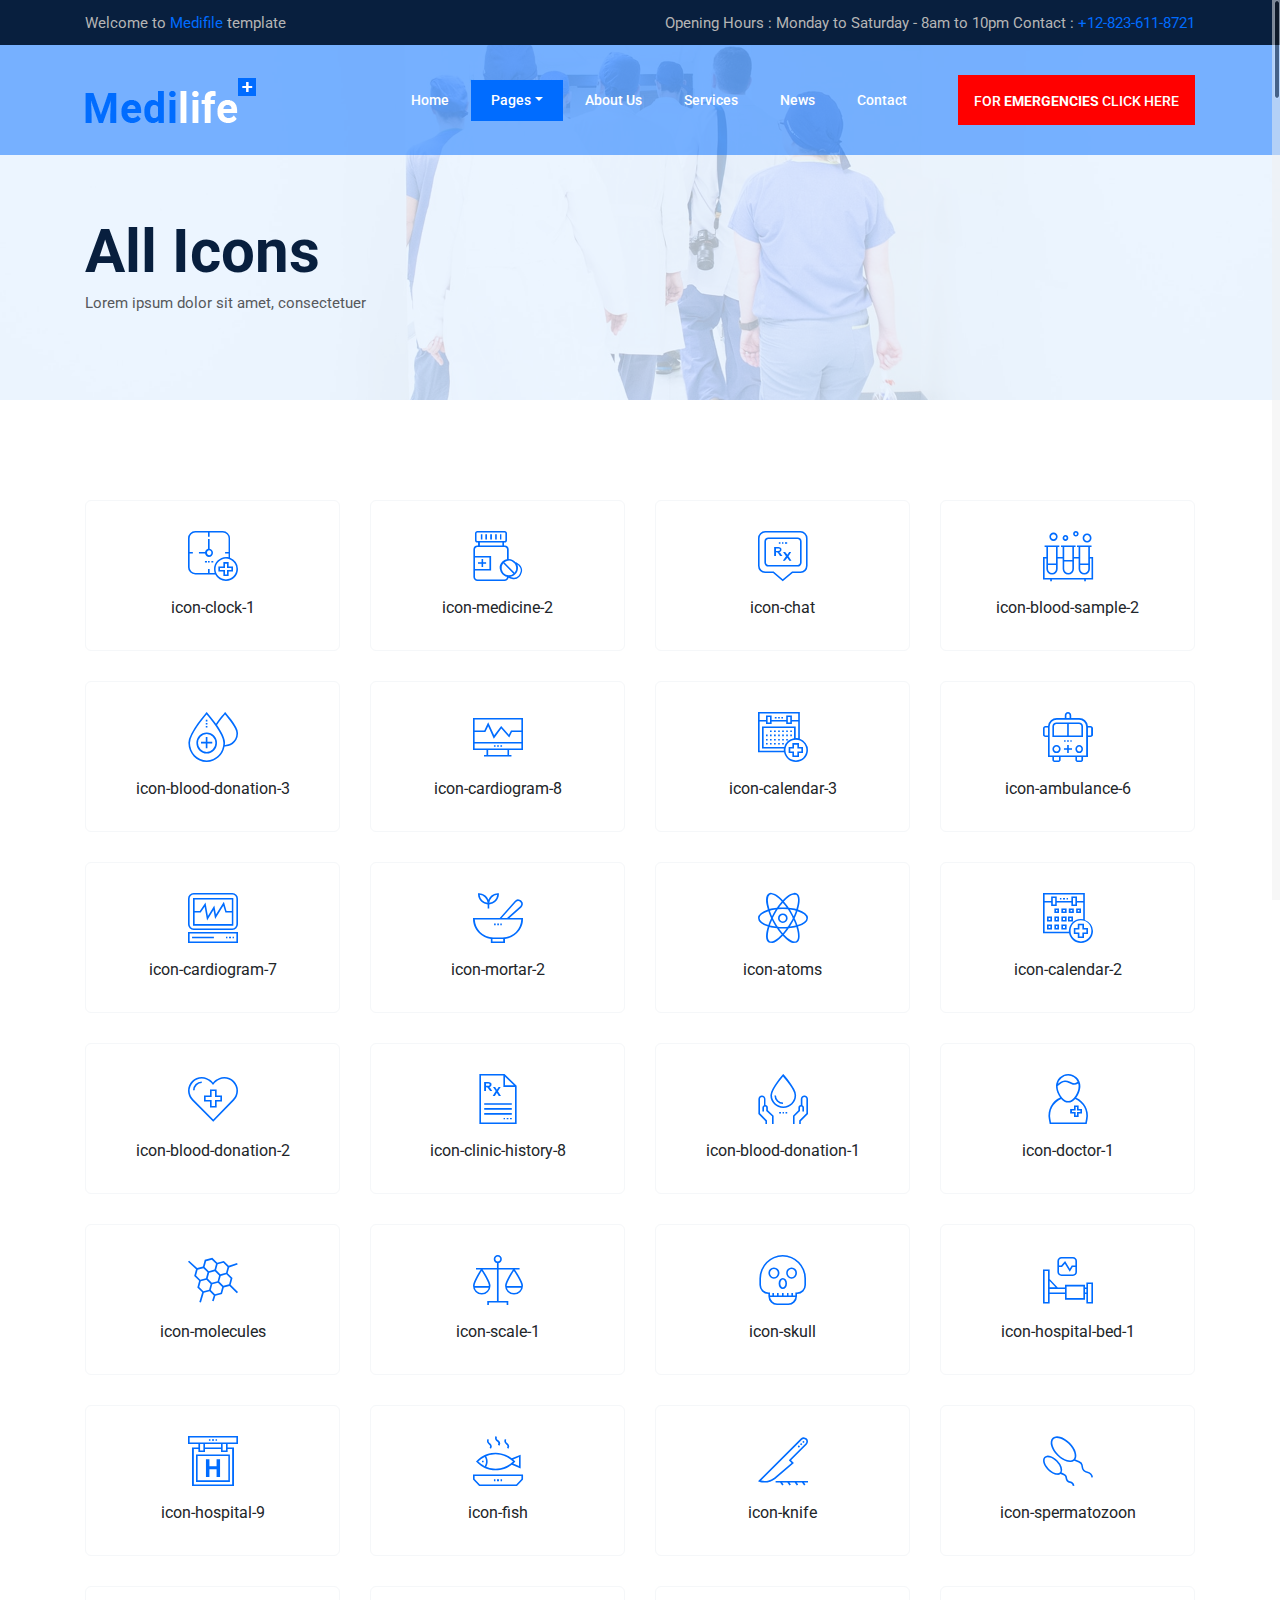
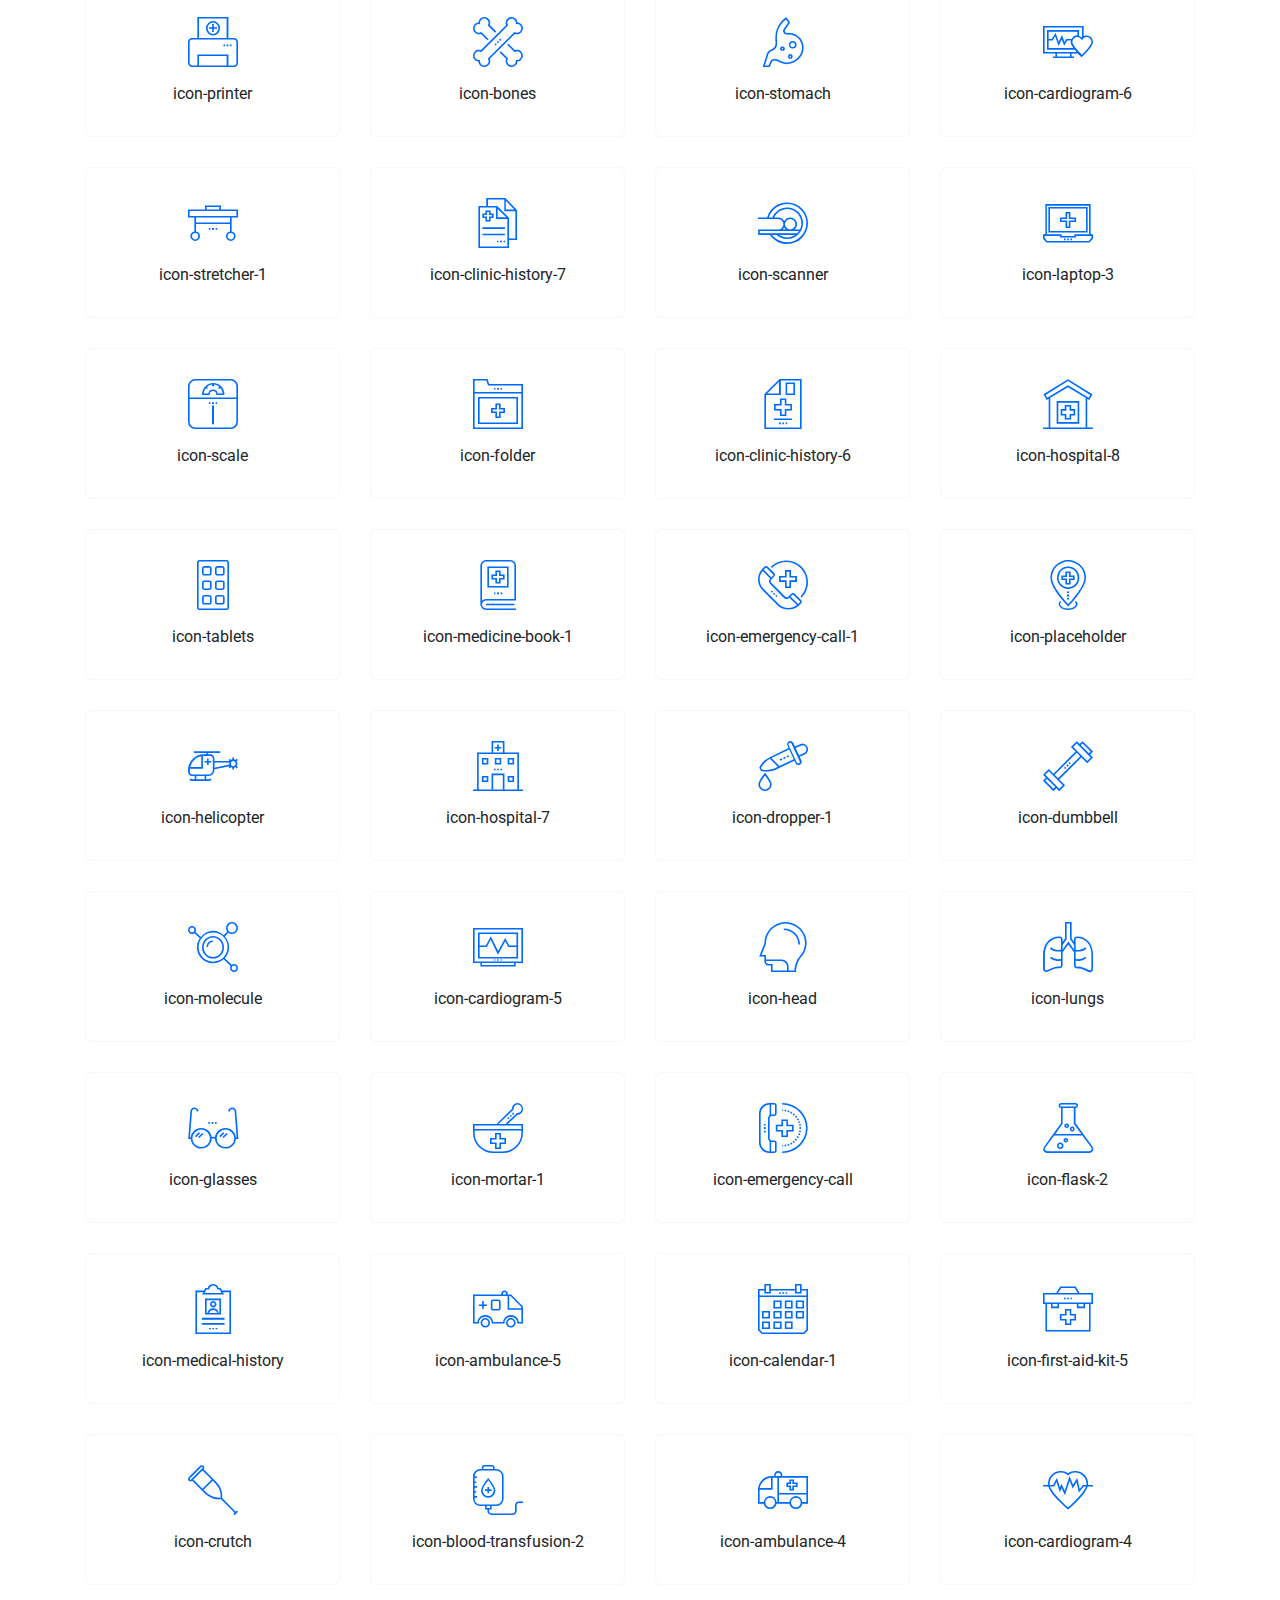
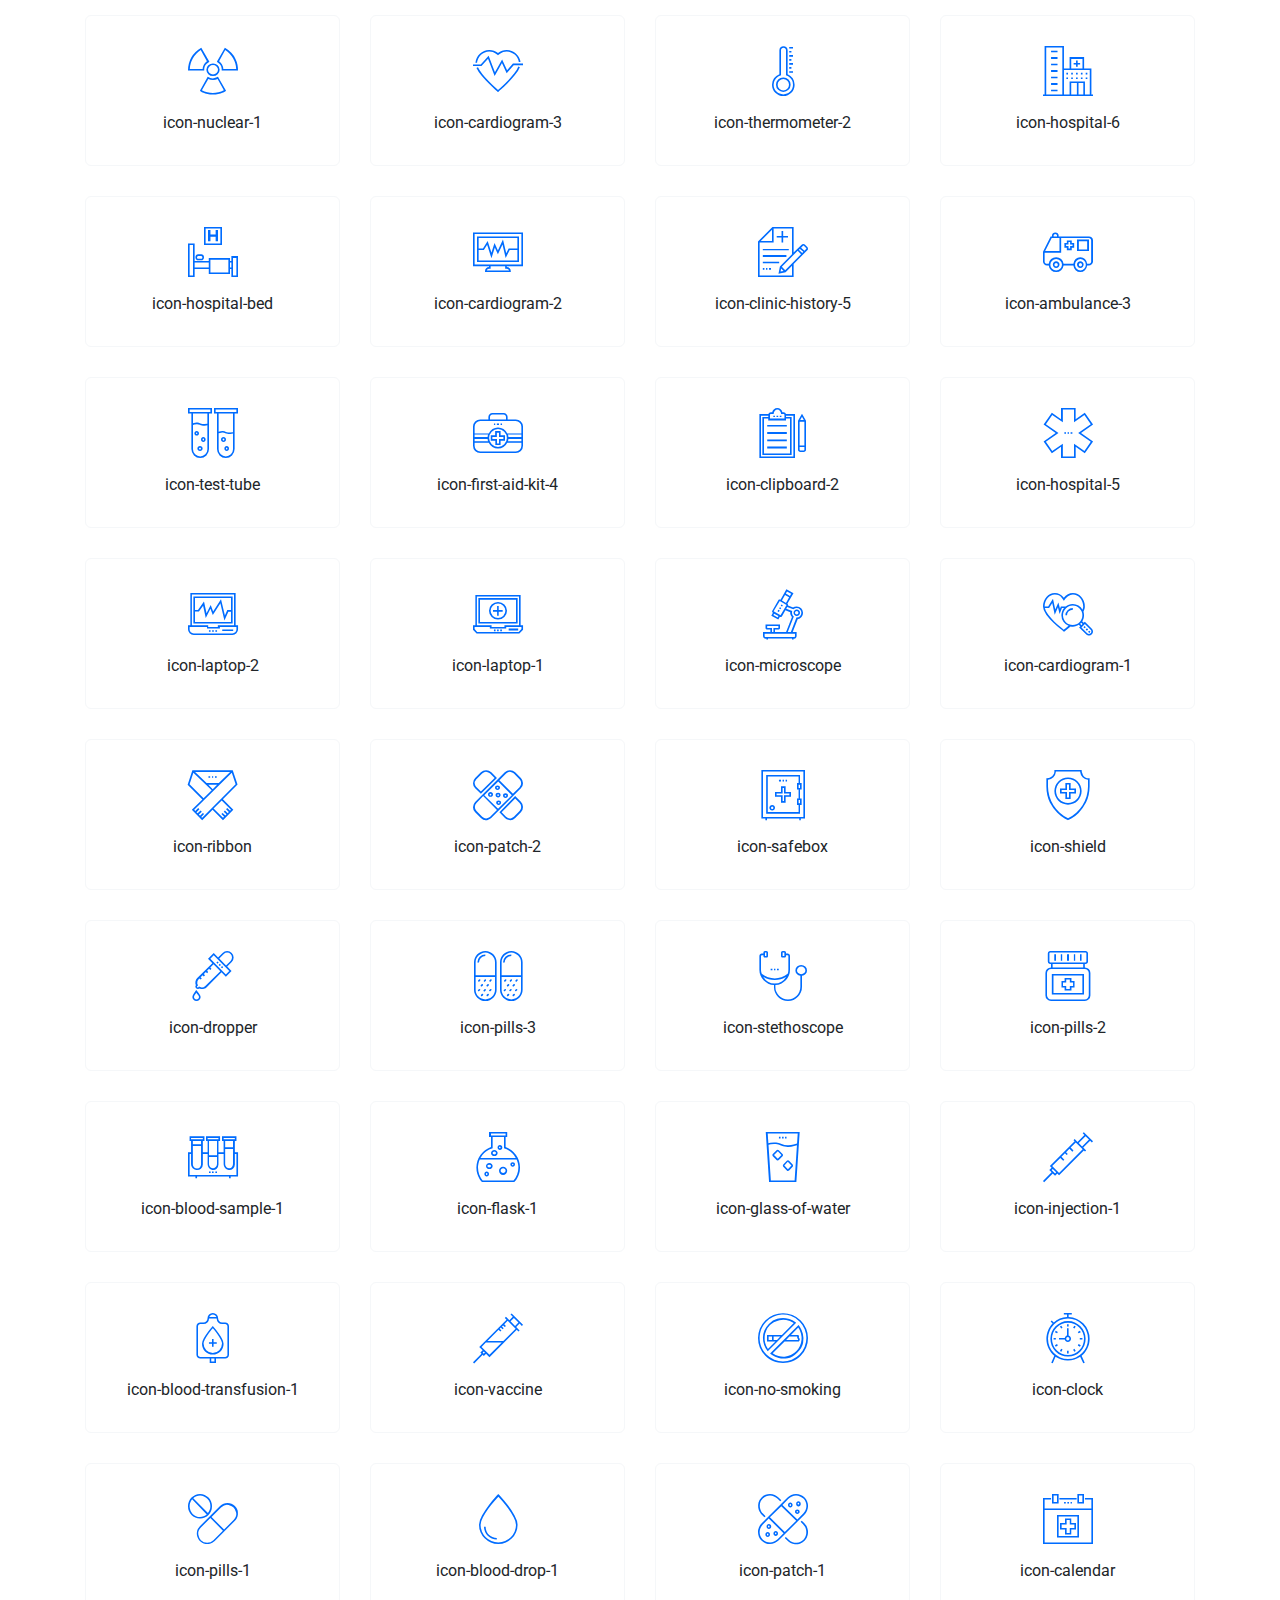
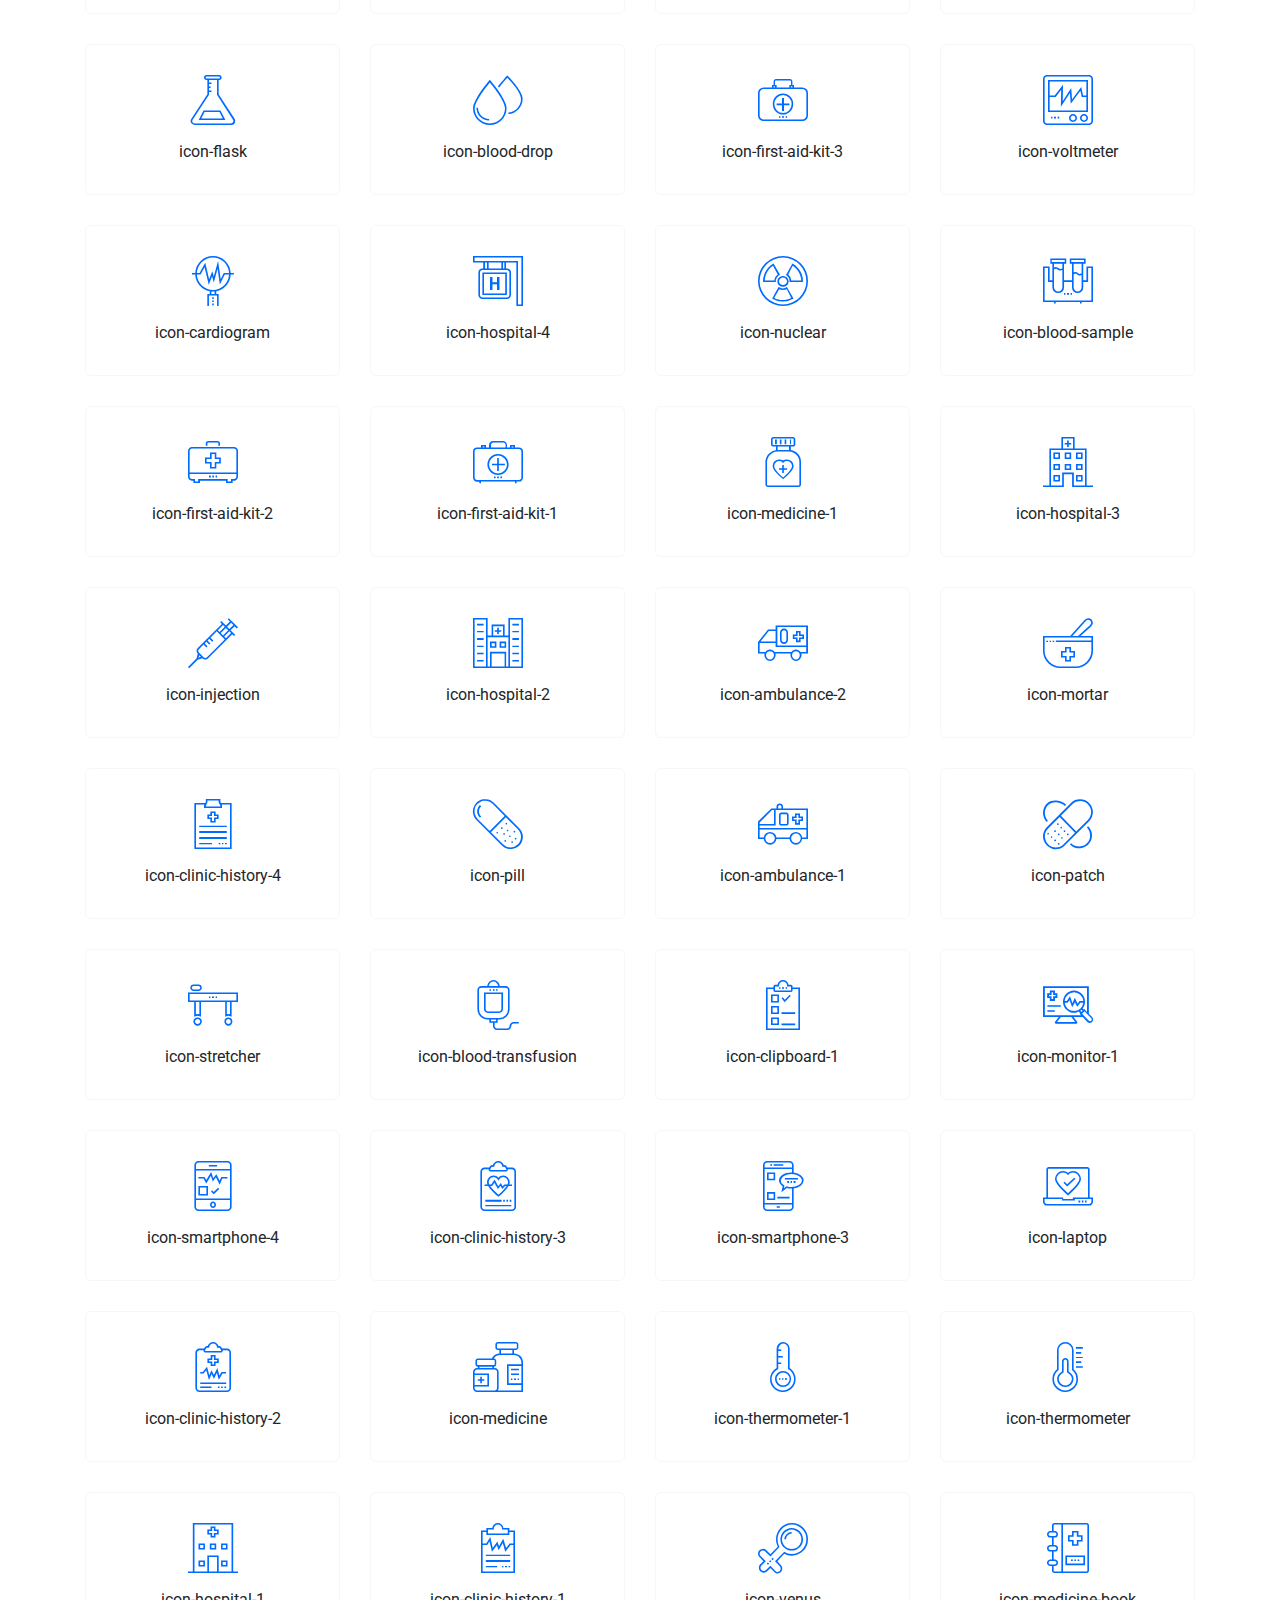
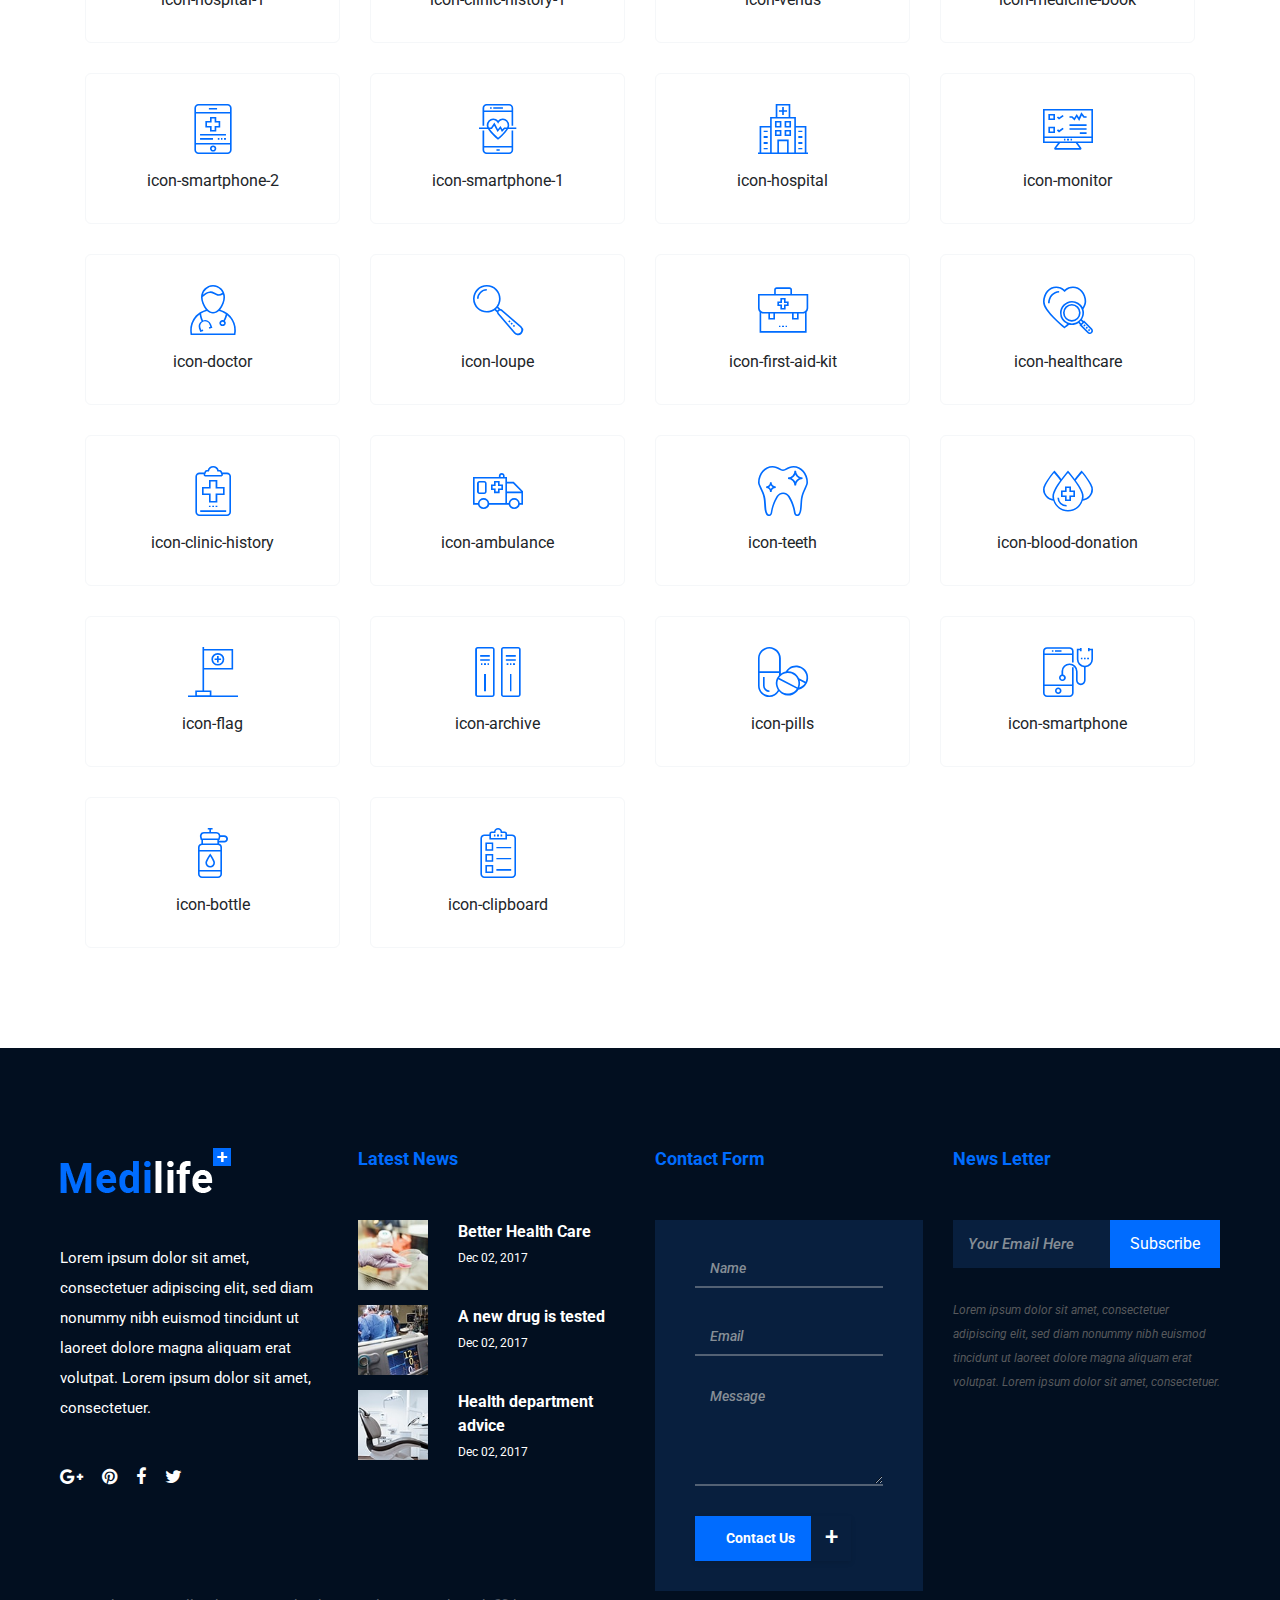
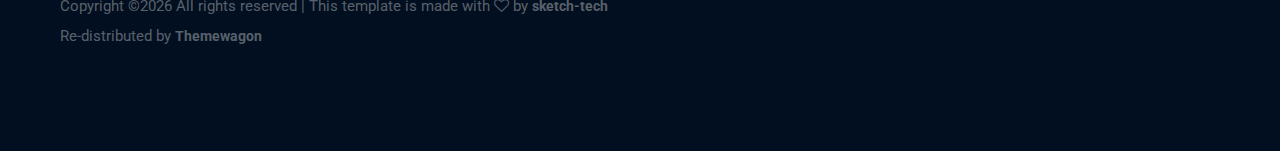
<file: index-icons.html>
<!DOCTYPE html>
<html lang="en">

<head>
    <meta charset="UTF-8">
    <meta name="description" content="">
    <meta http-equiv="X-UA-Compatible" content="IE=edge">
    <meta name="viewport" content="width=device-width, initial-scale=1, shrink-to-fit=no">
    <!-- The above 4 meta tags *must* come first in the head; any other head content must come *after* these tags -->

    <!-- Title  -->
    <title>Medilife - Health &amp; Medical Template | About Us</title>

    <!-- Favicon  -->
    <link rel="icon" href="img/core-img/favicon.ico">

    <!-- Style CSS -->
    <link rel="stylesheet" href="style.css">

</head>

<body>
    <!-- Preloader -->
    <div id="preloader">
        <div class="medilife-load"></div>
    </div>

    <!-- ***** Header Area Start ***** -->
    <header class="header-area">
        <!-- Top Header Area -->
        <div class="top-header-area">
            <div class="container h-100">
                <div class="row h-100">
                    <div class="col-12 h-100">
                        <div class="h-100 d-md-flex justify-content-between align-items-center">
                            <p>Welcome to <span>Medifile</span> template</p>
                            <p>Opening Hours : Monday to Saturday - 8am to 10pm Contact : <span>+12-823-611-8721</span></p>
                        </div>
                    </div>
                </div>
            </div>
        </div>

        <!-- Main Header Area -->
        <div class="main-header-area" id="stickyHeader">
            <div class="container h-100">
                <div class="row h-100 align-items-center">
                    <div class="col-12 h-100">
                        <div class="main-menu h-100">
                            <nav class="navbar h-100 navbar-expand-lg">
                                <!-- Logo Area  -->
                                <a class="navbar-brand" href="index.html"><img src="img/core-img/logo.png" alt="Logo"></a>

                                <button class="navbar-toggler" type="button" data-toggle="collapse" data-target="#medilifeMenu" aria-controls="medilifeMenu" aria-expanded="false" aria-label="Toggle navigation"><span class="navbar-toggler-icon"></span></button>

                                <div class="collapse navbar-collapse" id="medilifeMenu">
                                    <!-- Menu Area -->
                                    <ul class="navbar-nav ml-auto">
                                        <li class="nav-item">
                                            <a class="nav-link" href="index.html">Home <span class="sr-only">(current)</span></a>
                                        </li>
                                        <li class="nav-item dropdown active">
                                            <a class="nav-link dropdown-toggle" href="#" id="navbarDropdown" role="button" data-toggle="dropdown" aria-haspopup="true" aria-expanded="false">Pages</a>
                                            <div class="dropdown-menu" aria-labelledby="navbarDropdown">
                                                <a class="dropdown-item" href="index.html">Home</a>
                                                <a class="dropdown-item" href="about-us.html">About Us</a>
                                                <a class="dropdown-item" href="services.html">Services</a>
                                                <a class="dropdown-item" href="blog.html">News</a>
                                                <a class="dropdown-item" href="single-blog.html">News Details</a>
                                                <a class="dropdown-item" href="contact.html">Contact</a>
                                                <a class="dropdown-item" href="elements.html">Elements</a>
                                                <a class="dropdown-item" href="index-icons.html">All Icons</a>
                                            </div>
                                        </li>
                                        <li class="nav-item">
                                            <a class="nav-link" href="about-us.html">About Us</a>
                                        </li>
                                        <li class="nav-item">
                                            <a class="nav-link" href="services.html">Services</a>
                                        </li>
                                        <li class="nav-item">
                                            <a class="nav-link" href="blog.html">News</a>
                                        </li>
                                        <li class="nav-item">
                                            <a class="nav-link" href="contact.html">Contact</a>
                                        </li>
                                    </ul>
                                    <!-- Appointment Button -->
                                    <a href="#" class="btn medilife-appoint-btn ml-30">For <span>emergencies</span> Click here</a>
                                </div>
                            </nav>
                        </div>
                    </div>
                </div>
            </div>
        </div>
    </header>
    <!-- ***** Header Area End ***** -->

    <!-- ***** Breadcumb Area Start ***** -->
    <section class="breadcumb-area bg-img gradient-background-overlay" style="background-image: url(img/bg-img/breadcumb1.jpg);">
        <div class="container h-100">
            <div class="row h-100 align-items-center">
                <div class="col-12">
                    <div class="breadcumb-content">
                        <h3 class="breadcumb-title">All Icons</h3>
                        <p>Lorem ipsum dolor sit amet, consectetuer</p>
                    </div>
                </div>
            </div>
        </div>
    </section>
    <!-- ***** Breadcumb Area End ***** -->

    <div class="all-icons-area section-padding-100-70">
        <div class="container">
            <div class="row">
                <div class="col-12 col-sm-6 col-md-4 col-lg-3">
                    <div class="medilife-single-icon">
                        <i class="icon-clock-1"></i>
                        <span>icon-clock-1</span>
                    </div>
                </div>
                
                <div class="col-12 col-sm-6 col-md-4 col-lg-3">
                    <div class="medilife-single-icon">
                        <i class="icon-medicine-2"></i>
                        <span>icon-medicine-2</span>
                    </div>
                </div>
                
                <div class="col-12 col-sm-6 col-md-4 col-lg-3">
                    <div class="medilife-single-icon">
                        <i class="icon-chat"></i>
                        <span>icon-chat</span>
                    </div>
                </div>
                
                <div class="col-12 col-sm-6 col-md-4 col-lg-3">
                    <div class="medilife-single-icon">
                        <i class="icon-blood-sample-2"></i>
                        <span>icon-blood-sample-2</span>
                    </div>
                </div>
                
                <div class="col-12 col-sm-6 col-md-4 col-lg-3">
                    <div class="medilife-single-icon">
                        <i class="icon-blood-donation-3"></i>
                        <span>icon-blood-donation-3</span>
                    </div>
                </div>
                
                <div class="col-12 col-sm-6 col-md-4 col-lg-3">
                    <div class="medilife-single-icon">
                        <i class="icon-cardiogram-8"></i>
                        <span>icon-cardiogram-8</span>
                    </div>
                </div>
                
                <div class="col-12 col-sm-6 col-md-4 col-lg-3">
                    <div class="medilife-single-icon">
                        <i class="icon-calendar-3"></i>
                        <span>icon-calendar-3</span>
                    </div>
                </div>
                
                <div class="col-12 col-sm-6 col-md-4 col-lg-3">
                    <div class="medilife-single-icon">
                        <i class="icon-ambulance-6"></i>
                        <span>icon-ambulance-6</span>
                    </div>
                </div>
                
                <div class="col-12 col-sm-6 col-md-4 col-lg-3">
                    <div class="medilife-single-icon">
                        <i class="icon-cardiogram-7"></i>
                        <span>icon-cardiogram-7</span>
                    </div>
                </div>
                
                <div class="col-12 col-sm-6 col-md-4 col-lg-3">
                    <div class="medilife-single-icon">
                        <i class="icon-mortar-2"></i>
                        <span>icon-mortar-2</span>
                    </div>
                </div>
                
                <div class="col-12 col-sm-6 col-md-4 col-lg-3">
                    <div class="medilife-single-icon">
                        <i class="icon-atoms"></i>
                        <span>icon-atoms</span>
                    </div>
                </div>
                
                <div class="col-12 col-sm-6 col-md-4 col-lg-3">
                    <div class="medilife-single-icon">
                        <i class="icon-calendar-2"></i>
                        <span>icon-calendar-2</span>
                    </div>
                </div>
                
                <div class="col-12 col-sm-6 col-md-4 col-lg-3">
                    <div class="medilife-single-icon">
                        <i class="icon-blood-donation-2"></i>
                        <span>icon-blood-donation-2</span>
                    </div>
                </div>
                
                <div class="col-12 col-sm-6 col-md-4 col-lg-3">
                    <div class="medilife-single-icon">
                        <i class="icon-clinic-history-8"></i>
                        <span>icon-clinic-history-8</span>
                    </div>
                </div>
                
                <div class="col-12 col-sm-6 col-md-4 col-lg-3">
                    <div class="medilife-single-icon">
                        <i class="icon-blood-donation-1"></i>
                        <span>icon-blood-donation-1</span>
                    </div>
                </div>
                
                <div class="col-12 col-sm-6 col-md-4 col-lg-3">
                    <div class="medilife-single-icon">
                        <i class="icon-doctor-1"></i>
                        <span>icon-doctor-1</span>
                    </div>
                </div>
                <div class="col-12 col-sm-6 col-md-4 col-lg-3">
                    <div class="medilife-single-icon">
                        <i class="icon-molecules"></i>
                        <span>icon-molecules</span>
                    </div>
                </div>
                <div class="col-12 col-sm-6 col-md-4 col-lg-3">
                    <div class="medilife-single-icon">
                        <i class="icon-scale-1"></i>
                        <span>icon-scale-1</span>
                    </div>
                </div>
                <div class="col-12 col-sm-6 col-md-4 col-lg-3">
                    <div class="medilife-single-icon">
                        <i class="icon-skull"></i>
                        <span>icon-skull</span>
                    </div>
                </div>
                <div class="col-12 col-sm-6 col-md-4 col-lg-3">
                    <div class="medilife-single-icon">
                        <i class="icon-hospital-bed-1"></i>
                        <span>icon-hospital-bed-1</span>
                    </div>
                </div>
                <div class="col-12 col-sm-6 col-md-4 col-lg-3">
                    <div class="medilife-single-icon">
                        <i class="icon-hospital-9"></i>
                        <span>icon-hospital-9</span>
                    </div>
                </div>
                <div class="col-12 col-sm-6 col-md-4 col-lg-3">
                    <div class="medilife-single-icon">
                        <i class="icon-fish"></i>
                        <span>icon-fish</span>
                    </div>
                </div>
                <div class="col-12 col-sm-6 col-md-4 col-lg-3">
                    <div class="medilife-single-icon">
                        <i class="icon-knife"></i>
                        <span>icon-knife</span>
                    </div>
                </div>
                <div class="col-12 col-sm-6 col-md-4 col-lg-3">
                    <div class="medilife-single-icon">
                        <i class="icon-spermatozoon"></i>
                        <span>icon-spermatozoon</span>
                    </div>
                </div>
                <div class="col-12 col-sm-6 col-md-4 col-lg-3">
                    <div class="medilife-single-icon">
                        <i class="icon-printer"></i>
                        <span>icon-printer</span>
                    </div>
                </div>
                <div class="col-12 col-sm-6 col-md-4 col-lg-3">
                    <div class="medilife-single-icon">
                        <i class="icon-bones"></i>
                        <span>icon-bones</span>
                    </div>
                </div>
                <div class="col-12 col-sm-6 col-md-4 col-lg-3">
                    <div class="medilife-single-icon">
                        <i class="icon-stomach"></i>
                        <span>icon-stomach</span>
                    </div>
                </div>
                <div class="col-12 col-sm-6 col-md-4 col-lg-3">
                    <div class="medilife-single-icon">
                        <i class="icon-cardiogram-6"></i>
                        <span>icon-cardiogram-6</span>
                    </div>
                </div>
                <div class="col-12 col-sm-6 col-md-4 col-lg-3">
                    <div class="medilife-single-icon">
                        <i class="icon-stretcher-1"></i>
                        <span>icon-stretcher-1</span>
                    </div>
                </div>
                <div class="col-12 col-sm-6 col-md-4 col-lg-3">
                    <div class="medilife-single-icon">
                        <i class="icon-clinic-history-7"></i>
                        <span>icon-clinic-history-7</span>
                    </div>
                </div>
                <div class="col-12 col-sm-6 col-md-4 col-lg-3">
                    <div class="medilife-single-icon">
                        <i class="icon-scanner"></i>
                        <span>icon-scanner</span>
                    </div>
                </div>
                <div class="col-12 col-sm-6 col-md-4 col-lg-3">
                    <div class="medilife-single-icon">
                        <i class="icon-laptop-3"></i>
                        <span>icon-laptop-3</span>
                    </div>
                </div>
                <div class="col-12 col-sm-6 col-md-4 col-lg-3">
                    <div class="medilife-single-icon">
                        <i class="icon-scale"></i>
                        <span>icon-scale</span>
                    </div>
                </div>
                <div class="col-12 col-sm-6 col-md-4 col-lg-3">
                    <div class="medilife-single-icon">
                        <i class="icon-folder"></i>
                        <span>icon-folder</span>
                    </div>
                </div>
                <div class="col-12 col-sm-6 col-md-4 col-lg-3">
                    <div class="medilife-single-icon">
                        <i class="icon-clinic-history-6"></i>
                        <span>icon-clinic-history-6</span>
                    </div>
                </div>
                <div class="col-12 col-sm-6 col-md-4 col-lg-3">
                    <div class="medilife-single-icon">
                        <i class="icon-hospital-8"></i>
                        <span>icon-hospital-8</span>
                    </div>
                </div>
                <div class="col-12 col-sm-6 col-md-4 col-lg-3">
                    <div class="medilife-single-icon">
                        <i class="icon-tablets"></i>
                        <span>icon-tablets</span>
                    </div>
                </div>
                <div class="col-12 col-sm-6 col-md-4 col-lg-3">
                    <div class="medilife-single-icon">
                        <i class="icon-medicine-book-1"></i>
                        <span>icon-medicine-book-1</span>
                    </div>
                </div>
                <div class="col-12 col-sm-6 col-md-4 col-lg-3">
                    <div class="medilife-single-icon">
                        <i class="icon-emergency-call-1"></i>
                        <span>icon-emergency-call-1</span>
                    </div>
                </div>
                <div class="col-12 col-sm-6 col-md-4 col-lg-3">
                    <div class="medilife-single-icon">
                        <i class="icon-placeholder"></i>
                        <span>icon-placeholder</span>
                    </div>
                </div>
                
                <div class="col-12 col-sm-6 col-md-4 col-lg-3">
                    <div class="medilife-single-icon">
                        <i class="icon-helicopter"></i>
                        <span>icon-helicopter</span>
                    </div>
                </div>
                <div class="col-12 col-sm-6 col-md-4 col-lg-3">
                    <div class="medilife-single-icon">
                        <i class="icon-hospital-7"></i>
                        <span>icon-hospital-7</span>
                    </div>
                </div>
                <div class="col-12 col-sm-6 col-md-4 col-lg-3">
                    <div class="medilife-single-icon">
                        <i class="icon-dropper-1"></i>
                        <span>icon-dropper-1</span>
                    </div>
                </div>
                
                <div class="col-12 col-sm-6 col-md-4 col-lg-3">
                    <div class="medilife-single-icon">
                        <i class="icon-dumbbell"></i>
                        <span>icon-dumbbell</span>
                    </div>
                </div>
                <div class="col-12 col-sm-6 col-md-4 col-lg-3">
                    <div class="medilife-single-icon">
                        <i class="icon-molecule"></i>
                        <span>icon-molecule</span>
                    </div>
                </div>
                <div class="col-12 col-sm-6 col-md-4 col-lg-3">
                    <div class="medilife-single-icon">
                        <i class="icon-cardiogram-5"></i>
                        <span>icon-cardiogram-5</span>
                    </div>
                </div>
                
                <div class="col-12 col-sm-6 col-md-4 col-lg-3">
                    <div class="medilife-single-icon">
                        <i class="icon-head"></i>
                        <span>icon-head</span>
                    </div>
                </div>
                <div class="col-12 col-sm-6 col-md-4 col-lg-3">
                    <div class="medilife-single-icon">
                        <i class="icon-lungs"></i>
                        <span>icon-lungs</span>
                    </div>
                </div>
                <div class="col-12 col-sm-6 col-md-4 col-lg-3">
                    <div class="medilife-single-icon">
                        <i class="icon-glasses"></i>
                        <span>icon-glasses</span>
                    </div>
                </div>
                
                <div class="col-12 col-sm-6 col-md-4 col-lg-3">
                    <div class="medilife-single-icon">
                        <i class="icon-mortar-1"></i>
                        <span>icon-mortar-1</span>
                    </div>
                </div>
                <div class="col-12 col-sm-6 col-md-4 col-lg-3">
                    <div class="medilife-single-icon">
                        <i class="icon-emergency-call"></i>
                        <span>icon-emergency-call</span>
                    </div>
                </div>
                <div class="col-12 col-sm-6 col-md-4 col-lg-3">
                    <div class="medilife-single-icon">
                        <i class="icon-flask-2"></i>
                        <span>icon-flask-2</span>
                    </div>
                </div>
                
                <div class="col-12 col-sm-6 col-md-4 col-lg-3">
                    <div class="medilife-single-icon">
                        <i class="icon-medical-history"></i>
                        <span>icon-medical-history</span>
                    </div>
                </div>
                <div class="col-12 col-sm-6 col-md-4 col-lg-3">
                    <div class="medilife-single-icon">
                        <i class="icon-ambulance-5"></i>
                        <span>icon-ambulance-5</span>
                    </div>
                </div>
                <div class="col-12 col-sm-6 col-md-4 col-lg-3">
                    <div class="medilife-single-icon">
                        <i class="icon-calendar-1"></i>
                        <span>icon-calendar-1</span>
                    </div>
                </div>
                
                <div class="col-12 col-sm-6 col-md-4 col-lg-3">
                    <div class="medilife-single-icon">
                        <i class="icon-first-aid-kit-5"></i>
                        <span>icon-first-aid-kit-5</span>
                    </div>
                </div>
                <div class="col-12 col-sm-6 col-md-4 col-lg-3">
                    <div class="medilife-single-icon">
                        <i class="icon-crutch"></i>
                        <span>icon-crutch</span>
                    </div>
                </div>
                <div class="col-12 col-sm-6 col-md-4 col-lg-3">
                    <div class="medilife-single-icon">
                        <i class="icon-blood-transfusion-2"></i>
                        <span>icon-blood-transfusion-2</span>
                    </div>
                </div>
                
                <div class="col-12 col-sm-6 col-md-4 col-lg-3">
                    <div class="medilife-single-icon">
                        <i class="icon-ambulance-4"></i>
                        <span>icon-ambulance-4</span>
                    </div>
                </div>
                <div class="col-12 col-sm-6 col-md-4 col-lg-3">
                    <div class="medilife-single-icon">
                        <i class="icon-cardiogram-4"></i>
                        <span>icon-cardiogram-4</span>
                    </div>
                </div>
                <div class="col-12 col-sm-6 col-md-4 col-lg-3">
                    <div class="medilife-single-icon">
                        <i class="icon-nuclear-1"></i>
                        <span>icon-nuclear-1</span>
                    </div>
                </div>
                
                <div class="col-12 col-sm-6 col-md-4 col-lg-3">
                    <div class="medilife-single-icon">
                        <i class="icon-cardiogram-3"></i>
                        <span>icon-cardiogram-3</span>
                    </div>
                </div>
                <div class="col-12 col-sm-6 col-md-4 col-lg-3">
                    <div class="medilife-single-icon">
                        <i class="icon-thermometer-2"></i>
                        <span>icon-thermometer-2</span>
                    </div>
                </div>
                <div class="col-12 col-sm-6 col-md-4 col-lg-3">
                    <div class="medilife-single-icon">
                        <i class="icon-hospital-6"></i>
                        <span>icon-hospital-6</span>
                    </div>
                </div>
                
                <div class="col-12 col-sm-6 col-md-4 col-lg-3">
                    <div class="medilife-single-icon">
                        <i class="icon-hospital-bed"></i>
                        <span>icon-hospital-bed</span>
                    </div>
                </div>
                <div class="col-12 col-sm-6 col-md-4 col-lg-3">
                    <div class="medilife-single-icon">
                        <i class="icon-cardiogram-2"></i>
                        <span>icon-cardiogram-2</span>
                    </div>
                </div>
                <div class="col-12 col-sm-6 col-md-4 col-lg-3">
                    <div class="medilife-single-icon">
                        <i class="icon-clinic-history-5"></i>
                        <span>icon-clinic-history-5</span>
                    </div>
                </div>
                
                <div class="col-12 col-sm-6 col-md-4 col-lg-3">
                    <div class="medilife-single-icon">
                        <i class="icon-ambulance-3"></i>
                        <span>icon-ambulance-3</span>
                    </div>
                </div>
                <div class="col-12 col-sm-6 col-md-4 col-lg-3">
                    <div class="medilife-single-icon">
                        <i class="icon-test-tube"></i>
                        <span>icon-test-tube</span>
                    </div>
                </div>
                <div class="col-12 col-sm-6 col-md-4 col-lg-3">
                    <div class="medilife-single-icon">
                        <i class="icon-first-aid-kit-4"></i>
                        <span>icon-first-aid-kit-4</span>
                    </div>
                </div>
                
                <div class="col-12 col-sm-6 col-md-4 col-lg-3">
                    <div class="medilife-single-icon">
                        <i class="icon-clipboard-2"></i>
                        <span>icon-clipboard-2</span>
                    </div>
                </div>
                <div class="col-12 col-sm-6 col-md-4 col-lg-3">
                    <div class="medilife-single-icon">
                        <i class="icon-hospital-5"></i>
                        <span>icon-hospital-5</span>
                    </div>
                </div>
                <div class="col-12 col-sm-6 col-md-4 col-lg-3">
                    <div class="medilife-single-icon">
                        <i class="icon-laptop-2"></i>
                        <span>icon-laptop-2</span>
                    </div>
                </div>
                
                <div class="col-12 col-sm-6 col-md-4 col-lg-3">
                    <div class="medilife-single-icon">
                        <i class="icon-laptop-1"></i>
                        <span>icon-laptop-1</span>
                    </div>
                </div>
                <div class="col-12 col-sm-6 col-md-4 col-lg-3">
                    <div class="medilife-single-icon">
                        <i class="icon-microscope"></i>
                        <span>icon-microscope</span>
                    </div>
                </div>
                <div class="col-12 col-sm-6 col-md-4 col-lg-3">
                    <div class="medilife-single-icon">
                        <i class="icon-cardiogram-1"></i>
                        <span>icon-cardiogram-1</span>
                    </div>
                </div>
                
                <div class="col-12 col-sm-6 col-md-4 col-lg-3">
                    <div class="medilife-single-icon">
                        <i class="icon-ribbon"></i>
                        <span>icon-ribbon</span>
                    </div>
                </div>
                <div class="col-12 col-sm-6 col-md-4 col-lg-3">
                    <div class="medilife-single-icon">
                        <i class="icon-patch-2"></i>
                        <span>icon-patch-2</span>
                    </div>
                </div>
                <div class="col-12 col-sm-6 col-md-4 col-lg-3">
                    <div class="medilife-single-icon">
                        <i class="icon-safebox"></i>
                        <span>icon-safebox</span>
                    </div>
                </div>
                
                <div class="col-12 col-sm-6 col-md-4 col-lg-3">
                    <div class="medilife-single-icon">
                        <i class="icon-shield"></i>
                        <span>icon-shield</span>
                    </div>
                </div>
                <div class="col-12 col-sm-6 col-md-4 col-lg-3">
                    <div class="medilife-single-icon">
                        <i class="icon-dropper"></i>
                        <span>icon-dropper</span>
                    </div>
                </div>
                <div class="col-12 col-sm-6 col-md-4 col-lg-3">
                    <div class="medilife-single-icon">
                        <i class="icon-pills-3"></i>
                        <span>icon-pills-3</span>
                    </div>
                </div>
                
                <div class="col-12 col-sm-6 col-md-4 col-lg-3">
                    <div class="medilife-single-icon">
                        <i class="icon-stethoscope"></i>
                        <span>icon-stethoscope</span>
                    </div>
                </div>
                <div class="col-12 col-sm-6 col-md-4 col-lg-3">
                    <div class="medilife-single-icon">
                        <i class="icon-pills-2"></i>
                        <span>icon-pills-2</span>
                    </div>
                </div>
                <div class="col-12 col-sm-6 col-md-4 col-lg-3">
                    <div class="medilife-single-icon">
                        <i class="icon-blood-sample-1"></i>
                        <span>icon-blood-sample-1</span>
                    </div>
                </div>
                
                <div class="col-12 col-sm-6 col-md-4 col-lg-3">
                    <div class="medilife-single-icon">
                        <i class="icon-flask-1"></i>
                        <span>icon-flask-1</span>
                    </div>
                </div>
                <div class="col-12 col-sm-6 col-md-4 col-lg-3">
                    <div class="medilife-single-icon">
                        <i class="icon-glass-of-water"></i>
                        <span>icon-glass-of-water</span>
                    </div>
                </div>
                <div class="col-12 col-sm-6 col-md-4 col-lg-3">
                    <div class="medilife-single-icon">
                        <i class="icon-injection-1"></i>
                        <span>icon-injection-1</span>
                    </div>
                </div>
                
                <div class="col-12 col-sm-6 col-md-4 col-lg-3">
                    <div class="medilife-single-icon">
                        <i class="icon-blood-transfusion-1"></i>
                        <span>icon-blood-transfusion-1</span>
                    </div>
                </div>
                <div class="col-12 col-sm-6 col-md-4 col-lg-3">
                    <div class="medilife-single-icon">
                        <i class="icon-vaccine"></i>
                        <span>icon-vaccine</span>
                    </div>
                </div>
                <div class="col-12 col-sm-6 col-md-4 col-lg-3">
                    <div class="medilife-single-icon">
                        <i class="icon-no-smoking"></i>
                        <span>icon-no-smoking</span>
                    </div>
                </div>
                
                <div class="col-12 col-sm-6 col-md-4 col-lg-3">
                    <div class="medilife-single-icon">
                        <i class="icon-clock"></i>
                        <span>icon-clock</span>
                    </div>
                </div>
                <div class="col-12 col-sm-6 col-md-4 col-lg-3">
                    <div class="medilife-single-icon">
                        <i class="icon-pills-1"></i>
                        <span>icon-pills-1</span>
                    </div>
                </div>
                <div class="col-12 col-sm-6 col-md-4 col-lg-3">
                    <div class="medilife-single-icon">
                        <i class="icon-blood-drop-1"></i>
                        <span>icon-blood-drop-1</span>
                    </div>
                </div>
                
                <div class="col-12 col-sm-6 col-md-4 col-lg-3">
                    <div class="medilife-single-icon">
                        <i class="icon-patch-1"></i>
                        <span>icon-patch-1</span>
                    </div>
                </div>
                <div class="col-12 col-sm-6 col-md-4 col-lg-3">
                    <div class="medilife-single-icon">
                        <i class="icon-calendar"></i>
                        <span>icon-calendar</span>
                    </div>
                </div>
                <div class="col-12 col-sm-6 col-md-4 col-lg-3">
                    <div class="medilife-single-icon">
                        <i class="icon-flask"></i>
                        <span>icon-flask</span>
                    </div>
                </div>
                
                <div class="col-12 col-sm-6 col-md-4 col-lg-3">
                    <div class="medilife-single-icon">
                        <i class="icon-blood-drop"></i>
                        <span>icon-blood-drop</span>
                    </div>
                </div>
                <div class="col-12 col-sm-6 col-md-4 col-lg-3">
                    <div class="medilife-single-icon">
                        <i class="icon-first-aid-kit-3"></i>
                        <span>icon-first-aid-kit-3</span>
                    </div>
                </div>
                <div class="col-12 col-sm-6 col-md-4 col-lg-3">
                    <div class="medilife-single-icon">
                        <i class="icon-voltmeter"></i>
                        <span>icon-voltmeter</span>
                    </div>
                </div>
                
                <div class="col-12 col-sm-6 col-md-4 col-lg-3">
                    <div class="medilife-single-icon">
                        <i class="icon-cardiogram"></i>
                        <span>icon-cardiogram</span>
                    </div>
                </div>
                <div class="col-12 col-sm-6 col-md-4 col-lg-3">
                    <div class="medilife-single-icon">
                        <i class="icon-hospital-4"></i>
                        <span>icon-hospital-4</span>
                    </div>
                </div>
                <div class="col-12 col-sm-6 col-md-4 col-lg-3">
                    <div class="medilife-single-icon">
                        <i class="icon-nuclear"></i>
                        <span>icon-nuclear</span>
                    </div>
                </div>
                
                <div class="col-12 col-sm-6 col-md-4 col-lg-3">
                    <div class="medilife-single-icon">
                        <i class="icon-blood-sample"></i>
                        <span>icon-blood-sample</span>
                    </div>
                </div>
                <div class="col-12 col-sm-6 col-md-4 col-lg-3">
                    <div class="medilife-single-icon">
                        <i class="icon-first-aid-kit-2"></i>
                        <span>icon-first-aid-kit-2</span>
                    </div>
                </div>
                <div class="col-12 col-sm-6 col-md-4 col-lg-3">
                    <div class="medilife-single-icon">
                        <i class="icon-first-aid-kit-1"></i>
                        <span>icon-first-aid-kit-1</span>
                    </div>
                </div>
                
                <div class="col-12 col-sm-6 col-md-4 col-lg-3">
                    <div class="medilife-single-icon">
                        <i class="icon-medicine-1"></i>
                        <span>icon-medicine-1</span>
                    </div>
                </div>
                <div class="col-12 col-sm-6 col-md-4 col-lg-3">
                    <div class="medilife-single-icon">
                        <i class="icon-hospital-3"></i>
                        <span>icon-hospital-3</span>
                    </div>
                </div>
                <div class="col-12 col-sm-6 col-md-4 col-lg-3">
                    <div class="medilife-single-icon">
                        <i class="icon-injection"></i>
                        <span>icon-injection</span>
                    </div>
                </div>
                
                <div class="col-12 col-sm-6 col-md-4 col-lg-3">
                    <div class="medilife-single-icon">
                        <i class="icon-hospital-2"></i>
                        <span>icon-hospital-2</span>
                    </div>
                </div>
                <div class="col-12 col-sm-6 col-md-4 col-lg-3">
                    <div class="medilife-single-icon">
                        <i class="icon-ambulance-2"></i>
                        <span>icon-ambulance-2</span>
                    </div>
                </div>
                <div class="col-12 col-sm-6 col-md-4 col-lg-3">
                    <div class="medilife-single-icon">
                        <i class="icon-mortar"></i>
                        <span>icon-mortar</span>
                    </div>
                </div>
                
                <div class="col-12 col-sm-6 col-md-4 col-lg-3">
                    <div class="medilife-single-icon">
                        <i class="icon-clinic-history-4"></i>
                        <span>icon-clinic-history-4</span>
                    </div>
                </div>
                <div class="col-12 col-sm-6 col-md-4 col-lg-3">
                    <div class="medilife-single-icon">
                        <i class="icon-pill"></i>
                        <span>icon-pill</span>
                    </div>
                </div>
                <div class="col-12 col-sm-6 col-md-4 col-lg-3">
                    <div class="medilife-single-icon">
                        <i class="icon-ambulance-1"></i>
                        <span>icon-ambulance-1</span>
                    </div>
                </div>
                
                <div class="col-12 col-sm-6 col-md-4 col-lg-3">
                    <div class="medilife-single-icon">
                        <i class="icon-patch"></i>
                        <span>icon-patch</span>
                    </div>
                </div>
                <div class="col-12 col-sm-6 col-md-4 col-lg-3">
                    <div class="medilife-single-icon">
                        <i class="icon-stretcher"></i>
                        <span>icon-stretcher</span>
                    </div>
                </div>
                <div class="col-12 col-sm-6 col-md-4 col-lg-3">
                    <div class="medilife-single-icon">
                        <i class="icon-blood-transfusion"></i>
                        <span>icon-blood-transfusion</span>
                    </div>
                </div>
                
                <div class="col-12 col-sm-6 col-md-4 col-lg-3">
                    <div class="medilife-single-icon">
                        <i class="icon-clipboard-1"></i>
                        <span>icon-clipboard-1</span>
                    </div>
                </div>
                <div class="col-12 col-sm-6 col-md-4 col-lg-3">
                    <div class="medilife-single-icon">
                        <i class="icon-monitor-1"></i>
                        <span>icon-monitor-1</span>
                    </div>
                </div>
                <div class="col-12 col-sm-6 col-md-4 col-lg-3">
                    <div class="medilife-single-icon">
                        <i class="icon-smartphone-4"></i>
                        <span>icon-smartphone-4</span>
                    </div>
                </div>
                
                <div class="col-12 col-sm-6 col-md-4 col-lg-3">
                    <div class="medilife-single-icon">
                        <i class="icon-clinic-history-3"></i>
                        <span>icon-clinic-history-3</span>
                    </div>
                </div>
                <div class="col-12 col-sm-6 col-md-4 col-lg-3">
                    <div class="medilife-single-icon">
                        <i class="icon-smartphone-3"></i>
                        <span>icon-smartphone-3</span>
                    </div>
                </div>
                <div class="col-12 col-sm-6 col-md-4 col-lg-3">
                    <div class="medilife-single-icon">
                        <i class="icon-laptop"></i>
                        <span>icon-laptop</span>
                    </div>
                </div>
                
                <div class="col-12 col-sm-6 col-md-4 col-lg-3">
                    <div class="medilife-single-icon">
                        <i class="icon-clinic-history-2"></i>
                        <span>icon-clinic-history-2</span>
                    </div>
                </div>
                <div class="col-12 col-sm-6 col-md-4 col-lg-3">
                    <div class="medilife-single-icon">
                        <i class="icon-medicine"></i>
                        <span>icon-medicine</span>
                    </div>
                </div>
                <div class="col-12 col-sm-6 col-md-4 col-lg-3">
                    <div class="medilife-single-icon">
                        <i class="icon-thermometer-1"></i>
                        <span>icon-thermometer-1</span>
                    </div>
                </div>
                
                <div class="col-12 col-sm-6 col-md-4 col-lg-3">
                    <div class="medilife-single-icon">
                        <i class="icon-thermometer"></i>
                        <span>icon-thermometer</span>
                    </div>
                </div>
                <div class="col-12 col-sm-6 col-md-4 col-lg-3">
                    <div class="medilife-single-icon">
                        <i class="icon-hospital-1"></i>
                        <span>icon-hospital-1</span>
                    </div>
                </div>
                <div class="col-12 col-sm-6 col-md-4 col-lg-3">
                    <div class="medilife-single-icon">
                        <i class="icon-clinic-history-1"></i>
                        <span>icon-clinic-history-1</span>
                    </div>
                </div>
                
                <div class="col-12 col-sm-6 col-md-4 col-lg-3">
                    <div class="medilife-single-icon">
                        <i class="icon-venus"></i>
                        <span>icon-venus</span>
                    </div>
                </div>
                <div class="col-12 col-sm-6 col-md-4 col-lg-3">
                    <div class="medilife-single-icon">
                        <i class="icon-medicine-book"></i>
                        <span>icon-medicine-book</span>
                    </div>
                </div>
                <div class="col-12 col-sm-6 col-md-4 col-lg-3">
                    <div class="medilife-single-icon">
                        <i class="icon-smartphone-2"></i>
                        <span>icon-smartphone-2</span>
                    </div>
                </div>
                
                <div class="col-12 col-sm-6 col-md-4 col-lg-3">
                    <div class="medilife-single-icon">
                        <i class="icon-smartphone-1"></i>
                        <span>icon-smartphone-1</span>
                    </div>
                </div>
                <div class="col-12 col-sm-6 col-md-4 col-lg-3">
                    <div class="medilife-single-icon">
                        <i class="icon-hospital"></i>
                        <span>icon-hospital</span>
                    </div>
                </div>
                <div class="col-12 col-sm-6 col-md-4 col-lg-3">
                    <div class="medilife-single-icon">
                        <i class="icon-monitor"></i>
                        <span>icon-monitor</span>
                    </div>
                </div>
                
                <div class="col-12 col-sm-6 col-md-4 col-lg-3">
                    <div class="medilife-single-icon">
                        <i class="icon-doctor"></i>
                        <span>icon-doctor</span>
                    </div>
                </div>
                <div class="col-12 col-sm-6 col-md-4 col-lg-3">
                    <div class="medilife-single-icon">
                        <i class="icon-loupe"></i>
                        <span>icon-loupe</span>
                    </div>
                </div>
                <div class="col-12 col-sm-6 col-md-4 col-lg-3">
                    <div class="medilife-single-icon">
                        <i class="icon-first-aid-kit"></i>
                        <span>icon-first-aid-kit</span>
                    </div>
                </div>
                
                <div class="col-12 col-sm-6 col-md-4 col-lg-3">
                    <div class="medilife-single-icon">
                        <i class="icon-healthcare"></i>
                        <span>icon-healthcare</span>
                    </div>
                </div>
                <div class="col-12 col-sm-6 col-md-4 col-lg-3">
                    <div class="medilife-single-icon">
                        <i class="icon-clinic-history"></i>
                        <span>icon-clinic-history</span>
                    </div>
                </div>
                <div class="col-12 col-sm-6 col-md-4 col-lg-3">
                    <div class="medilife-single-icon">
                        <i class="icon-ambulance"></i>
                        <span>icon-ambulance</span>
                    </div>
                </div>
                
                <div class="col-12 col-sm-6 col-md-4 col-lg-3">
                    <div class="medilife-single-icon">
                        <i class="icon-teeth"></i>
                        <span>icon-teeth</span>
                    </div>
                </div>
                <div class="col-12 col-sm-6 col-md-4 col-lg-3">
                    <div class="medilife-single-icon">
                        <i class="icon-blood-donation"></i>
                        <span>icon-blood-donation</span>
                    </div>
                </div>
                <div class="col-12 col-sm-6 col-md-4 col-lg-3">
                    <div class="medilife-single-icon">
                        <i class="icon-flag"></i>
                        <span>icon-flag</span>
                    </div>
                </div>
                
                <div class="col-12 col-sm-6 col-md-4 col-lg-3">
                    <div class="medilife-single-icon">
                        <i class="icon-archive"></i>
                        <span>icon-archive</span>
                    </div>
                </div>
                <div class="col-12 col-sm-6 col-md-4 col-lg-3">
                    <div class="medilife-single-icon">
                        <i class="icon-pills"></i>
                        <span>icon-pills</span>
                    </div>
                </div>
                <div class="col-12 col-sm-6 col-md-4 col-lg-3">
                    <div class="medilife-single-icon">
                        <i class="icon-smartphone"></i>
                        <span>icon-smartphone</span>
                    </div>
                </div>
                
                <div class="col-12 col-sm-6 col-md-4 col-lg-3">
                    <div class="medilife-single-icon">
                        <i class="icon-bottle"></i>
                        <span>icon-bottle</span>
                    </div>
                </div>
                <div class="col-12 col-sm-6 col-md-4 col-lg-3">
                    <div class="medilife-single-icon">
                        <i class="icon-clipboard"></i>
                        <span>icon-clipboard</span>
                    </div>
                </div>
            </div>
        </div>
    </div>

    <!-- ***** Footer Area Start ***** -->
    <footer class="footer-area section-padding-100">
        <!-- Main Footer Area -->
        <div class="main-footer-area">
            <div class="container-fluid">
                <div class="row">

                    <div class="col-12 col-sm-6 col-xl-3">
                        <div class="footer-widget-area">
                            <div class="footer-logo">
                                <img src="img/core-img/logo.png" alt="">
                            </div>
                            <p>Lorem ipsum dolor sit amet, consectetuer adipiscing elit, sed diam nonummy nibh euismod tincidunt ut laoreet dolore magna aliquam erat volutpat. Lorem ipsum dolor sit amet, consectetuer.</p>
                            <div class="footer-social-info">
                                <a href="#"><i class="fa fa-google-plus" aria-hidden="true"></i></a>
                                <a href="#"><i class="fa fa-pinterest" aria-hidden="true"></i></a>
                                <a href="#"><i class="fa fa-facebook" aria-hidden="true"></i></a>
                                <a href="#"><i class="fa fa-twitter" aria-hidden="true"></i></a>
                            </div>
                        </div>
                    </div>

                    <div class="col-12 col-sm-6 col-xl-3">
                        <div class="footer-widget-area">
                            <div class="widget-title">
                                <h6>Latest News</h6>
                            </div>
                            <div class="widget-blog-post">
                                <!-- Single Blog Post -->
                                <div class="widget-single-blog-post d-flex">
                                    <div class="widget-post-thumbnail">
                                        <img src="img/blog-img/ln1.jpg" alt="">
                                    </div>
                                    <div class="widget-post-content">
                                        <a href="#">Better Health Care</a>
                                        <p>Dec 02, 2017</p>
                                    </div>
                                </div>
                                <!-- Single Blog Post -->
                                <div class="widget-single-blog-post d-flex">
                                    <div class="widget-post-thumbnail">
                                        <img src="img/blog-img/ln2.jpg" alt="">
                                    </div>
                                    <div class="widget-post-content">
                                        <a href="#">A new drug is tested</a>
                                        <p>Dec 02, 2017</p>
                                    </div>
                                </div>
                                <!-- Single Blog Post -->
                                <div class="widget-single-blog-post d-flex">
                                    <div class="widget-post-thumbnail">
                                        <img src="img/blog-img/ln3.jpg" alt="">
                                    </div>
                                    <div class="widget-post-content">
                                        <a href="#">Health department advice</a>
                                        <p>Dec 02, 2017</p>
                                    </div>
                                </div>
                            </div>
                        </div>
                    </div>

                    <div class="col-12 col-sm-6 col-xl-3">
                        <div class="footer-widget-area">
                            <div class="widget-title">
                                <h6>Contact Form</h6>
                            </div>
                            <div class="footer-contact-form">
                                <form action="#" method="post">
                                    <input type="text" class="form-control border-top-0 border-right-0 border-left-0" name="footer-name" id="footer-name" placeholder="Name">
                                    <input type="email" class="form-control border-top-0 border-right-0 border-left-0" name="footer-email" id="footer-email" placeholder="Email">
                                    <textarea name="message" class="form-control border-top-0 border-right-0 border-left-0" id="footerMessage" placeholder="Message"></textarea>
                                    <button type="submit" class="btn medilife-btn">Contact Us <span>+</span></button>
                                </form>
                            </div>
                        </div>
                    </div>

                    <div class="col-12 col-sm-6 col-xl-3">
                        <div class="footer-widget-area">
                            <div class="widget-title">
                                <h6>News Letter</h6>
                            </div>

                            <div class="footer-newsletter-area">
                                <form action="#">
                                    <input type="email" class="form-control border-0 mb-0" name="newsletterEmail" id="newsletterEmail" placeholder="Your Email Here">
                                    <button type="submit">Subscribe</button>
                                </form>
                                <p>Lorem ipsum dolor sit amet, consectetuer adipiscing elit, sed diam nonummy nibh euismod tincidunt ut laoreet dolore magna aliquam erat volutpat. Lorem ipsum dolor sit amet, consectetuer.</p>
                            </div>
                        </div>
                    </div>
                </div>
            </div>
        </div>
        <!-- Bottom Footer Area -->
        <div class="bottom-footer-area">
            <div class="container-fluid">
                <div class="row">
                    <div class="col-12">
                        <div class="bottom-footer-content">
                            <!-- Copywrite Text -->
                            <div class="copywrite-text">
                                <p><!-- Link back to sketch-tech can't be removed. Template is licensed under CC BY 3.0. -->
Copyright &copy;<script>document.write(new Date().getFullYear());</script> All rights reserved | This template is made with <i class="fa fa-heart-o" aria-hidden="true"></i> by <a href="https://sketch-tech.com" target="_blank">sketch-tech</a>
<!-- Link back to sketch-tech can't be removed. Template is licensed under CC BY 3.0. -->
</p>
<p>Re-distributed by <a href="https://themewagon.com/" target="_blank">Themewagon</a>
</p>
                            </div>
                        </div>
                    </div>
                </div>
            </div>
        </div>
    </footer>
    <!-- ***** Footer Area End ***** -->

    <!-- jQuery (Necessary for All JavaScript Plugins) -->
    <script src="js/jquery/jquery-2.2.4.min.js"></script>
    <!-- Popper js -->
    <script src="js/popper.min.js"></script>
    <!-- Bootstrap js -->
    <script src="js/bootstrap.min.js"></script>
    <!-- Plugins js -->
    <script src="js/plugins.js"></script>
    <!-- Active js -->
    <script src="js/active.js"></script>

</body>

</html>
</file>
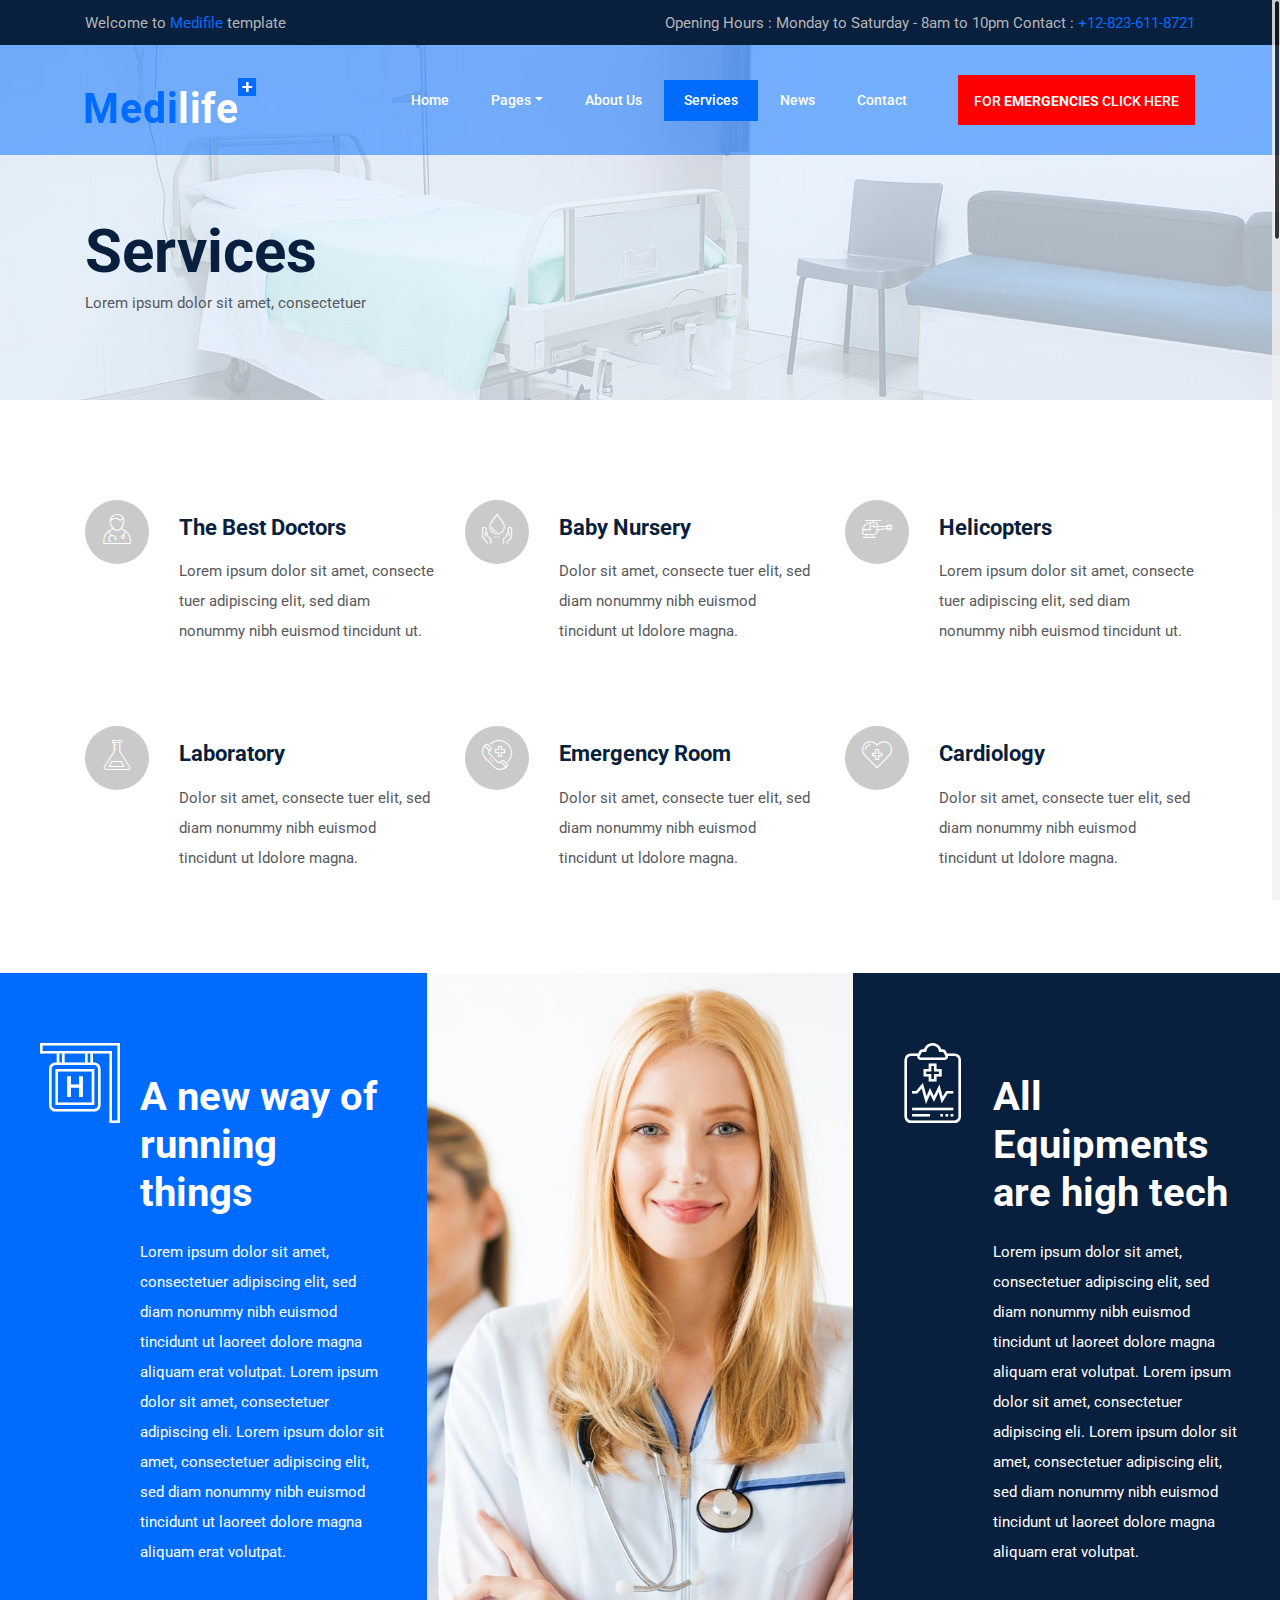
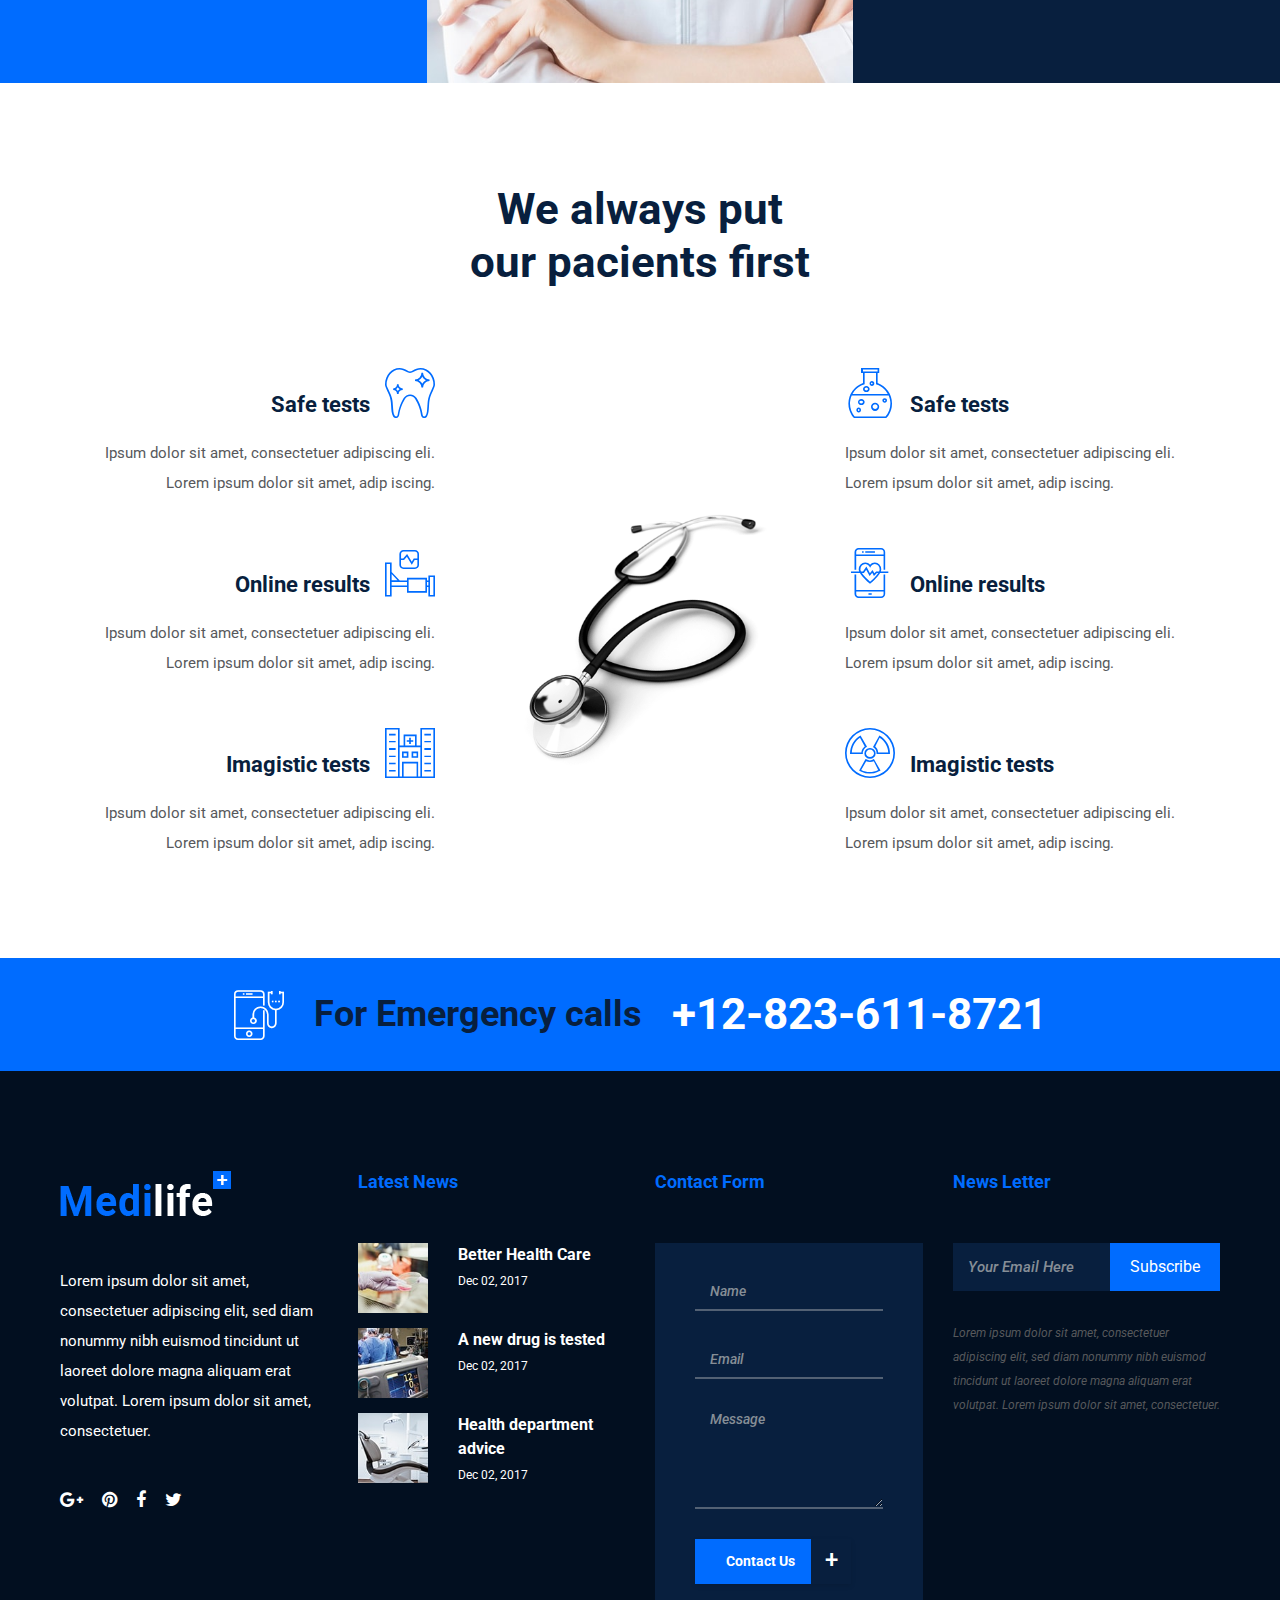
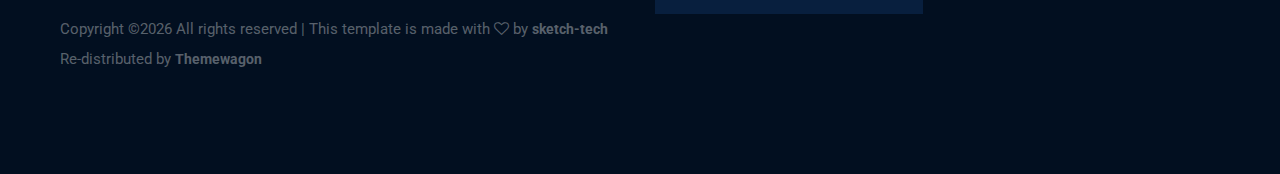
<file: services.html>
<!DOCTYPE html>
<html lang="en">

<head>
    <meta charset="UTF-8">
    <meta name="description" content="">
    <meta http-equiv="X-UA-Compatible" content="IE=edge">
    <meta name="viewport" content="width=device-width, initial-scale=1, shrink-to-fit=no">
    <!-- The above 4 meta tags *must* come first in the head; any other head content must come *after* these tags -->

    <!-- Title  -->
    <title>Medilife - Health &amp; Medical Template | Services</title>

    <!-- Favicon  -->
    <link rel="icon" href="img/core-img/favicon.ico">

    <!-- Style CSS -->
    <link rel="stylesheet" href="style.css">

</head>

<body>
    <!-- Preloader -->
    <div id="preloader">
        <div class="medilife-load"></div>
    </div>

    <!-- ***** Header Area Start ***** -->
    <header class="header-area">
        <!-- Top Header Area -->
        <div class="top-header-area">
            <div class="container h-100">
                <div class="row h-100">
                    <div class="col-12 h-100">
                        <div class="h-100 d-md-flex justify-content-between align-items-center">
                            <p>Welcome to <span>Medifile</span> template</p>
                            <p>Opening Hours : Monday to Saturday - 8am to 10pm Contact : <span>+12-823-611-8721</span></p>
                        </div>
                    </div>
                </div>
            </div>
        </div>

        <!-- Main Header Area -->
        <div class="main-header-area" id="stickyHeader">
            <div class="container h-100">
                <div class="row h-100 align-items-center">
                    <div class="col-12 h-100">
                        <div class="main-menu h-100">
                            <nav class="navbar h-100 navbar-expand-lg">
                                <!-- Logo Area  -->
                                <a class="navbar-brand" href="index.html"><img src="img/core-img/logo.png" alt="Logo"></a>

                                <button class="navbar-toggler" type="button" data-toggle="collapse" data-target="#medilifeMenu" aria-controls="medilifeMenu" aria-expanded="false" aria-label="Toggle navigation"><span class="navbar-toggler-icon"></span></button>

                                <div class="collapse navbar-collapse" id="medilifeMenu">
                                    <!-- Menu Area -->
                                    <ul class="navbar-nav ml-auto">
                                        <li class="nav-item">
                                            <a class="nav-link" href="index.html">Home <span class="sr-only">(current)</span></a>
                                        </li>
                                        <li class="nav-item dropdown">
                                            <a class="nav-link dropdown-toggle" href="#" id="navbarDropdown" role="button" data-toggle="dropdown" aria-haspopup="true" aria-expanded="false">Pages</a>
                                            <div class="dropdown-menu" aria-labelledby="navbarDropdown">
                                                <a class="dropdown-item" href="index.html">Home</a>
                                                <a class="dropdown-item" href="about-us.html">About Us</a>
                                                <a class="dropdown-item" href="services.html">Services</a>
                                                <a class="dropdown-item" href="blog.html">News</a>
                                                <a class="dropdown-item" href="single-blog.html">News Details</a>
                                                <a class="dropdown-item" href="contact.html">Contact</a>
                                                <a class="dropdown-item" href="elements.html">Elements</a>
                                                <a class="dropdown-item" href="index-icons.html">All Icons</a>
                                            </div>
                                        </li>
                                        <li class="nav-item">
                                            <a class="nav-link" href="about-us.html">About Us</a>
                                        </li>
                                        <li class="nav-item active">
                                            <a class="nav-link" href="services.html">Services</a>
                                        </li>
                                        <li class="nav-item">
                                            <a class="nav-link" href="blog.html">News</a>
                                        </li>
                                        <li class="nav-item">
                                            <a class="nav-link" href="contact.html">Contact</a>
                                        </li>
                                    </ul>
                                    <!-- Appointment Button -->
                                    <a href="#" class="btn medilife-appoint-btn ml-30">For <span>emergencies</span> Click here</a>
                                </div>
                            </nav>
                        </div>
                    </div>
                </div>
            </div>
        </div>
    </header>
    <!-- ***** Header Area End ***** -->

    <!-- ***** Breadcumb Area Start ***** -->
    <section class="breadcumb-area bg-img gradient-background-overlay" style="background-image: url(img/bg-img/breadcumb2.jpg);">
        <div class="container h-100">
            <div class="row h-100 align-items-center">
                <div class="col-12">
                    <div class="breadcumb-content">
                        <h3 class="breadcumb-title">Services</h3>
                        <p>Lorem ipsum dolor sit amet, consectetuer</p>
                    </div>
                </div>
            </div>
        </div>
    </section>
    <!-- ***** Breadcumb Area End ***** -->

    <!-- ***** Services Area Start ***** -->
    <div class="medilife-services-area section-padding-100-20">
        <div class="container">
            <div class="row">
                <!-- Single Service Area -->
                <div class="col-12 col-md-6 col-lg-4">
                    <div class="single-service-area d-flex">
                        <div class="service-icon">
                            <i class="icon-doctor"></i>
                        </div>
                        <div class="service-content">
                            <h5>The Best Doctors</h5>
                            <p>Lorem ipsum dolor sit amet, consecte tuer adipiscing elit, sed diam nonummy nibh euismod tincidunt ut.</p>
                        </div>
                    </div>
                </div>
                <!-- Single Service Area -->
                <div class="col-12 col-md-6 col-lg-4">
                    <div class="single-service-area d-flex">
                        <div class="service-icon">
                            <i class="icon-blood-donation-1"></i>
                        </div>
                        <div class="service-content">
                            <h5>Baby Nursery</h5>
                            <p>Dolor sit amet, consecte tuer elit, sed diam nonummy nibh euismod tincidunt ut ldolore magna.</p>
                        </div>
                    </div>
                </div>
                <!-- Single Service Area -->
                <div class="col-12 col-md-6 col-lg-4">
                    <div class="single-service-area d-flex">
                        <div class="service-icon">
                            <i class="icon-helicopter"></i>
                        </div>
                        <div class="service-content">
                            <h5>Helicopters</h5>
                            <p>Lorem ipsum dolor sit amet, consecte tuer adipiscing elit, sed diam nonummy nibh euismod tincidunt ut.</p>
                        </div>
                    </div>
                </div>
                <!-- Single Service Area -->
                <div class="col-12 col-md-6 col-lg-4">
                    <div class="single-service-area d-flex">
                        <div class="service-icon">
                            <i class="icon-flask"></i>
                        </div>
                        <div class="service-content">
                            <h5>Laboratory</h5>
                            <p>Dolor sit amet, consecte tuer elit, sed diam nonummy nibh euismod tincidunt ut ldolore magna.</p>
                        </div>
                    </div>
                </div>
                <!-- Single Service Area -->
                <div class="col-12 col-md-6 col-lg-4">
                    <div class="single-service-area d-flex">
                        <div class="service-icon">
                            <i class="icon-emergency-call-1"></i>
                        </div>
                        <div class="service-content">
                            <h5>Emergency Room</h5>
                            <p>Dolor sit amet, consecte tuer elit, sed diam nonummy nibh euismod tincidunt ut ldolore magna.</p>
                        </div>
                    </div>
                </div>
                <!-- Single Service Area -->
                <div class="col-12 col-md-6 col-lg-4">
                    <div class="single-service-area d-flex">
                        <div class="service-icon">
                            <i class="icon-blood-donation-2"></i>
                        </div>
                        <div class="service-content">
                            <h5>Cardiology</h5>
                            <p>Dolor sit amet, consecte tuer elit, sed diam nonummy nibh euismod tincidunt ut ldolore magna.</p>
                        </div>
                    </div>
                </div>
            </div>
        </div>
    </div>
    <!-- ***** Services Area End ***** -->

    <div class="medilife-services-area clearfix">
        <!-- Single Services Area -->
        <div class="singleServiceArea equalize d-flex">
            <div class="singleServiceIcon">
                <i class="icon-hospital-4"></i>
            </div>
            <div class="singleServiceText">
                <h2>A new way of running things</h2>
                <p>Lorem ipsum dolor sit amet, consectetuer adipiscing elit, sed diam nonummy nibh euismod tincidunt ut laoreet dolore magna aliquam erat volutpat. Lorem ipsum dolor sit amet, consectetuer adipiscing eli. Lorem ipsum dolor sit amet, consectetuer adipiscing elit, sed diam nonummy nibh euismod tincidunt ut laoreet dolore magna aliquam erat volutpat.</p>
            </div>
        </div>

        <!-- Single Services Area -->
        <div class="singleServiceArea equalize bg-img" style="background-image: url(img/bg-img/about1.jpg);"></div>

        <!-- Single Services Area -->
        <div class="singleServiceArea equalize d-flex">
            <div class="singleServiceIcon">
                <i class="icon-clinic-history-2"></i>
            </div>
            <div class="singleServiceText">
                <h2>All Equipments are high tech</h2>
                <p>Lorem ipsum dolor sit amet, consectetuer adipiscing elit, sed diam nonummy nibh euismod tincidunt ut laoreet dolore magna aliquam erat volutpat. Lorem ipsum dolor sit amet, consectetuer adipiscing eli. Lorem ipsum dolor sit amet, consectetuer adipiscing elit, sed diam nonummy nibh euismod tincidunt ut laoreet dolore magna aliquam erat volutpat.</p>
            </div>
        </div>
    </div>

    <section class="medilife-benefits-area section-padding-100-50">
        <div class="container">
            <div class="row">
                <div class="col-12">
                    <div class="section-heading">
                        <h2>We always put <br>our pacients first</h2>
                    </div>
                </div>
            </div>

            <div class="row align-items-center">
                <div class="col-12 col-md-4">
                    <div class="single-benefits-area mb-50 text-right">
                        <div class="single-benefits-title d-flex align-items-end row-reverse">
                            <i class="icon-teeth"></i>
                            <h5>Safe tests</h5>
                        </div>
                        <p>Ipsum dolor sit amet, consectetuer adipiscing eli. Lorem ipsum dolor sit amet, adip iscing.</p>
                    </div>
                    <div class="single-benefits-area mb-50 text-right">
                        <div class="single-benefits-title d-flex align-items-end row-reverse">
                            <i class="icon-hospital-bed-1"></i>
                            <h5>Online results</h5>
                        </div>
                        <p>Ipsum dolor sit amet, consectetuer adipiscing eli. Lorem ipsum dolor sit amet, adip iscing.</p>
                    </div>
                    <div class="single-benefits-area mb-50 text-right">
                        <div class="single-benefits-title d-flex align-items-end row-reverse">
                            <i class="icon-hospital-2"></i>
                            <h5>Imagistic tests</h5>
                        </div>
                        <p>Ipsum dolor sit amet, consectetuer adipiscing eli. Lorem ipsum dolor sit amet, adip iscing.</p>
                    </div>
                </div>
                <div class="col-12 col-md-4">
                    <div class="single-benefits-thumb">
                        <img src="img/bg-img/benefits.png" alt="">
                    </div>
                </div>
                <div class="col-12 col-md-4">
                    <div class="single-benefits-area mb-50">
                        <div class="single-benefits-title d-flex align-items-end">
                            <i class="icon-flask-1"></i>
                            <h5>Safe tests</h5>
                        </div>
                        <p>Ipsum dolor sit amet, consectetuer adipiscing eli. Lorem ipsum dolor sit amet, adip iscing.</p>
                    </div>
                    <div class="single-benefits-area mb-50">
                        <div class="single-benefits-title d-flex align-items-end">
                            <i class="icon-smartphone-1"></i>
                            <h5>Online results</h5>
                        </div>
                        <p>Ipsum dolor sit amet, consectetuer adipiscing eli. Lorem ipsum dolor sit amet, adip iscing.</p>
                    </div>
                    <div class="single-benefits-area mb-50">
                        <div class="single-benefits-title d-flex align-items-end">
                            <i class="icon-nuclear"></i>
                            <h5>Imagistic tests</h5>
                        </div>
                        <p>Ipsum dolor sit amet, consectetuer adipiscing eli. Lorem ipsum dolor sit amet, adip iscing.</p>
                    </div>
                </div>
            </div>
        </div>
    </section>

    <!-- ***** CTA Area Start ***** -->
    <div class="medilife-cta-area">
        <div class="container">
            <div class="row">
                <div class="col-12">
                    <div class="cta-content">
                        <i class="icon-smartphone"></i>
                        <h2>For Emergency calls</h2>
                        <h3>+12-823-611-8721</h3>
                    </div>
                </div>
            </div>
        </div>
    </div>
    <!-- ***** CTA Area End ***** -->

    <!-- ***** Footer Area Start ***** -->
    <footer class="footer-area section-padding-100">
        <!-- Main Footer Area -->
        <div class="main-footer-area">
            <div class="container-fluid">
                <div class="row">

                    <div class="col-12 col-sm-6 col-xl-3">
                        <div class="footer-widget-area">
                            <div class="footer-logo">
                                <img src="img/core-img/logo.png" alt="">
                            </div>
                            <p>Lorem ipsum dolor sit amet, consectetuer adipiscing elit, sed diam nonummy nibh euismod tincidunt ut laoreet dolore magna aliquam erat volutpat. Lorem ipsum dolor sit amet, consectetuer.</p>
                            <div class="footer-social-info">
                                <a href="#"><i class="fa fa-google-plus" aria-hidden="true"></i></a>
                                <a href="#"><i class="fa fa-pinterest" aria-hidden="true"></i></a>
                                <a href="#"><i class="fa fa-facebook" aria-hidden="true"></i></a>
                                <a href="#"><i class="fa fa-twitter" aria-hidden="true"></i></a>
                            </div>
                        </div>
                    </div>

                    <div class="col-12 col-sm-6 col-xl-3">
                        <div class="footer-widget-area">
                            <div class="widget-title">
                                <h6>Latest News</h6>
                            </div>
                            <div class="widget-blog-post">
                                <!-- Single Blog Post -->
                                <div class="widget-single-blog-post d-flex">
                                    <div class="widget-post-thumbnail">
                                        <img src="img/blog-img/ln1.jpg" alt="">
                                    </div>
                                    <div class="widget-post-content">
                                        <a href="#">Better Health Care</a>
                                        <p>Dec 02, 2017</p>
                                    </div>
                                </div>
                                <!-- Single Blog Post -->
                                <div class="widget-single-blog-post d-flex">
                                    <div class="widget-post-thumbnail">
                                        <img src="img/blog-img/ln2.jpg" alt="">
                                    </div>
                                    <div class="widget-post-content">
                                        <a href="#">A new drug is tested</a>
                                        <p>Dec 02, 2017</p>
                                    </div>
                                </div>
                                <!-- Single Blog Post -->
                                <div class="widget-single-blog-post d-flex">
                                    <div class="widget-post-thumbnail">
                                        <img src="img/blog-img/ln3.jpg" alt="">
                                    </div>
                                    <div class="widget-post-content">
                                        <a href="#">Health department advice</a>
                                        <p>Dec 02, 2017</p>
                                    </div>
                                </div>
                            </div>
                        </div>
                    </div>

                    <div class="col-12 col-sm-6 col-xl-3">
                        <div class="footer-widget-area">
                            <div class="widget-title">
                                <h6>Contact Form</h6>
                            </div>
                            <div class="footer-contact-form">
                                <form action="#" method="post">
                                    <input type="text" class="form-control border-top-0 border-right-0 border-left-0" name="footer-name" id="footer-name" placeholder="Name">
                                    <input type="email" class="form-control border-top-0 border-right-0 border-left-0" name="footer-email" id="footer-email" placeholder="Email">
                                    <textarea name="message" class="form-control border-top-0 border-right-0 border-left-0" id="footerMessage" placeholder="Message"></textarea>
                                    <button type="submit" class="btn medilife-btn">Contact Us <span>+</span></button>
                                </form>
                            </div>
                        </div>
                    </div>

                    <div class="col-12 col-sm-6 col-xl-3">
                        <div class="footer-widget-area">
                            <div class="widget-title">
                                <h6>News Letter</h6>
                            </div>

                            <div class="footer-newsletter-area">
                                <form action="#">
                                    <input type="email" class="form-control border-0 mb-0" name="newsletterEmail" id="newsletterEmail" placeholder="Your Email Here">
                                    <button type="submit">Subscribe</button>
                                </form>
                                <p>Lorem ipsum dolor sit amet, consectetuer adipiscing elit, sed diam nonummy nibh euismod tincidunt ut laoreet dolore magna aliquam erat volutpat. Lorem ipsum dolor sit amet, consectetuer.</p>
                            </div>
                        </div>
                    </div>
                </div>
            </div>
        </div>
        <!-- Bottom Footer Area -->
        <div class="bottom-footer-area">
            <div class="container-fluid">
                <div class="row">
                    <div class="col-12">
                        <div class="bottom-footer-content">
                            <!-- Copywrite Text -->
                            <div class="copywrite-text">
                                <p><!-- Link back to sketch-tech can't be removed. Template is licensed under CC BY 3.0. -->
Copyright &copy;<script>document.write(new Date().getFullYear());</script> All rights reserved | This template is made with <i class="fa fa-heart-o" aria-hidden="true"></i> by <a href="https://sketch-tech.com" target="_blank">sketch-tech</a>
<!-- Link back to sketch-tech can't be removed. Template is licensed under CC BY 3.0. -->
</p>
<p>Re-distributed by <a href="https://themewagon.com/" target="_blank">Themewagon</a>
</p>
                            </div>
                        </div>
                    </div>
                </div>
            </div>
        </div>
    </footer>
    <!-- ***** Footer Area End ***** -->

    <!-- jQuery (Necessary for All JavaScript Plugins) -->
    <script src="js/jquery/jquery-2.2.4.min.js"></script>
    <!-- Popper js -->
    <script src="js/popper.min.js"></script>
    <!-- Bootstrap js -->
    <script src="js/bootstrap.min.js"></script>
    <!-- Plugins js -->
    <script src="js/plugins.js"></script>
    <!-- Active js -->
    <script src="js/active.js"></script>

</body>

</html>
</file>
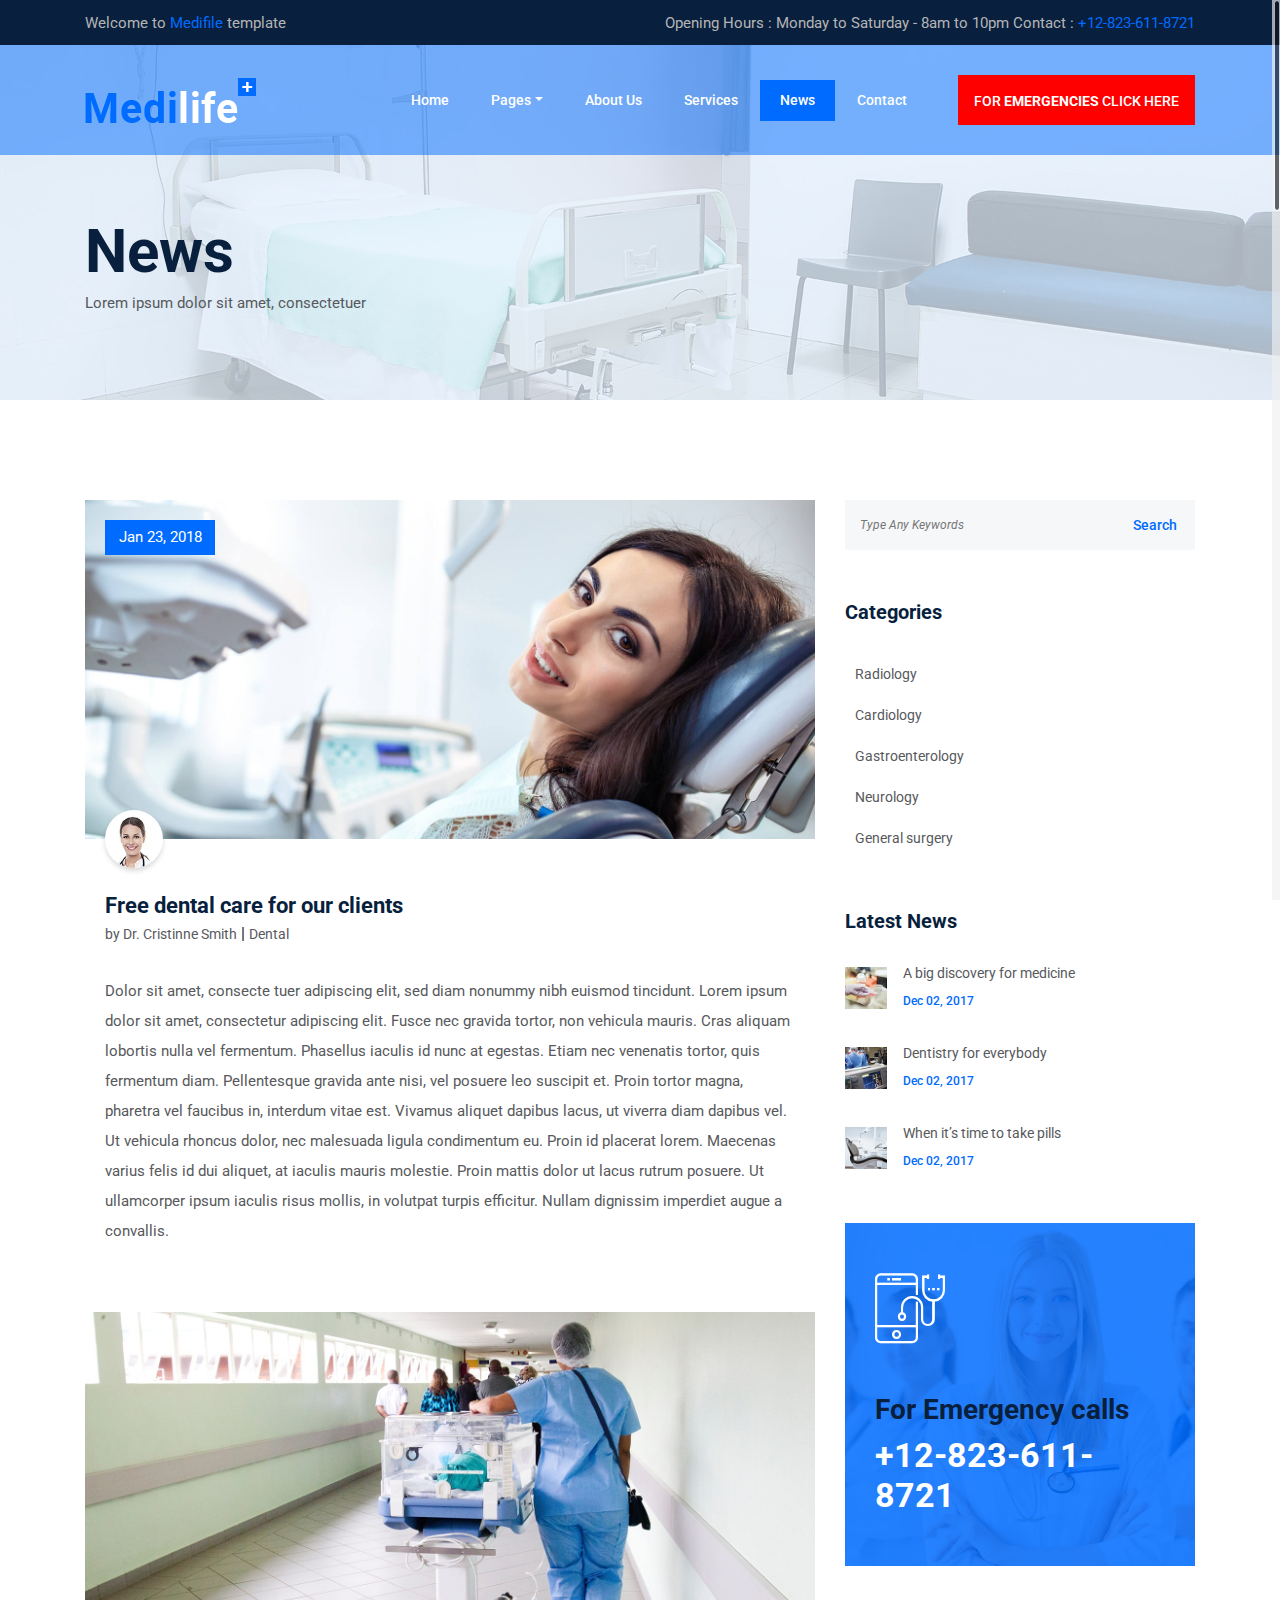
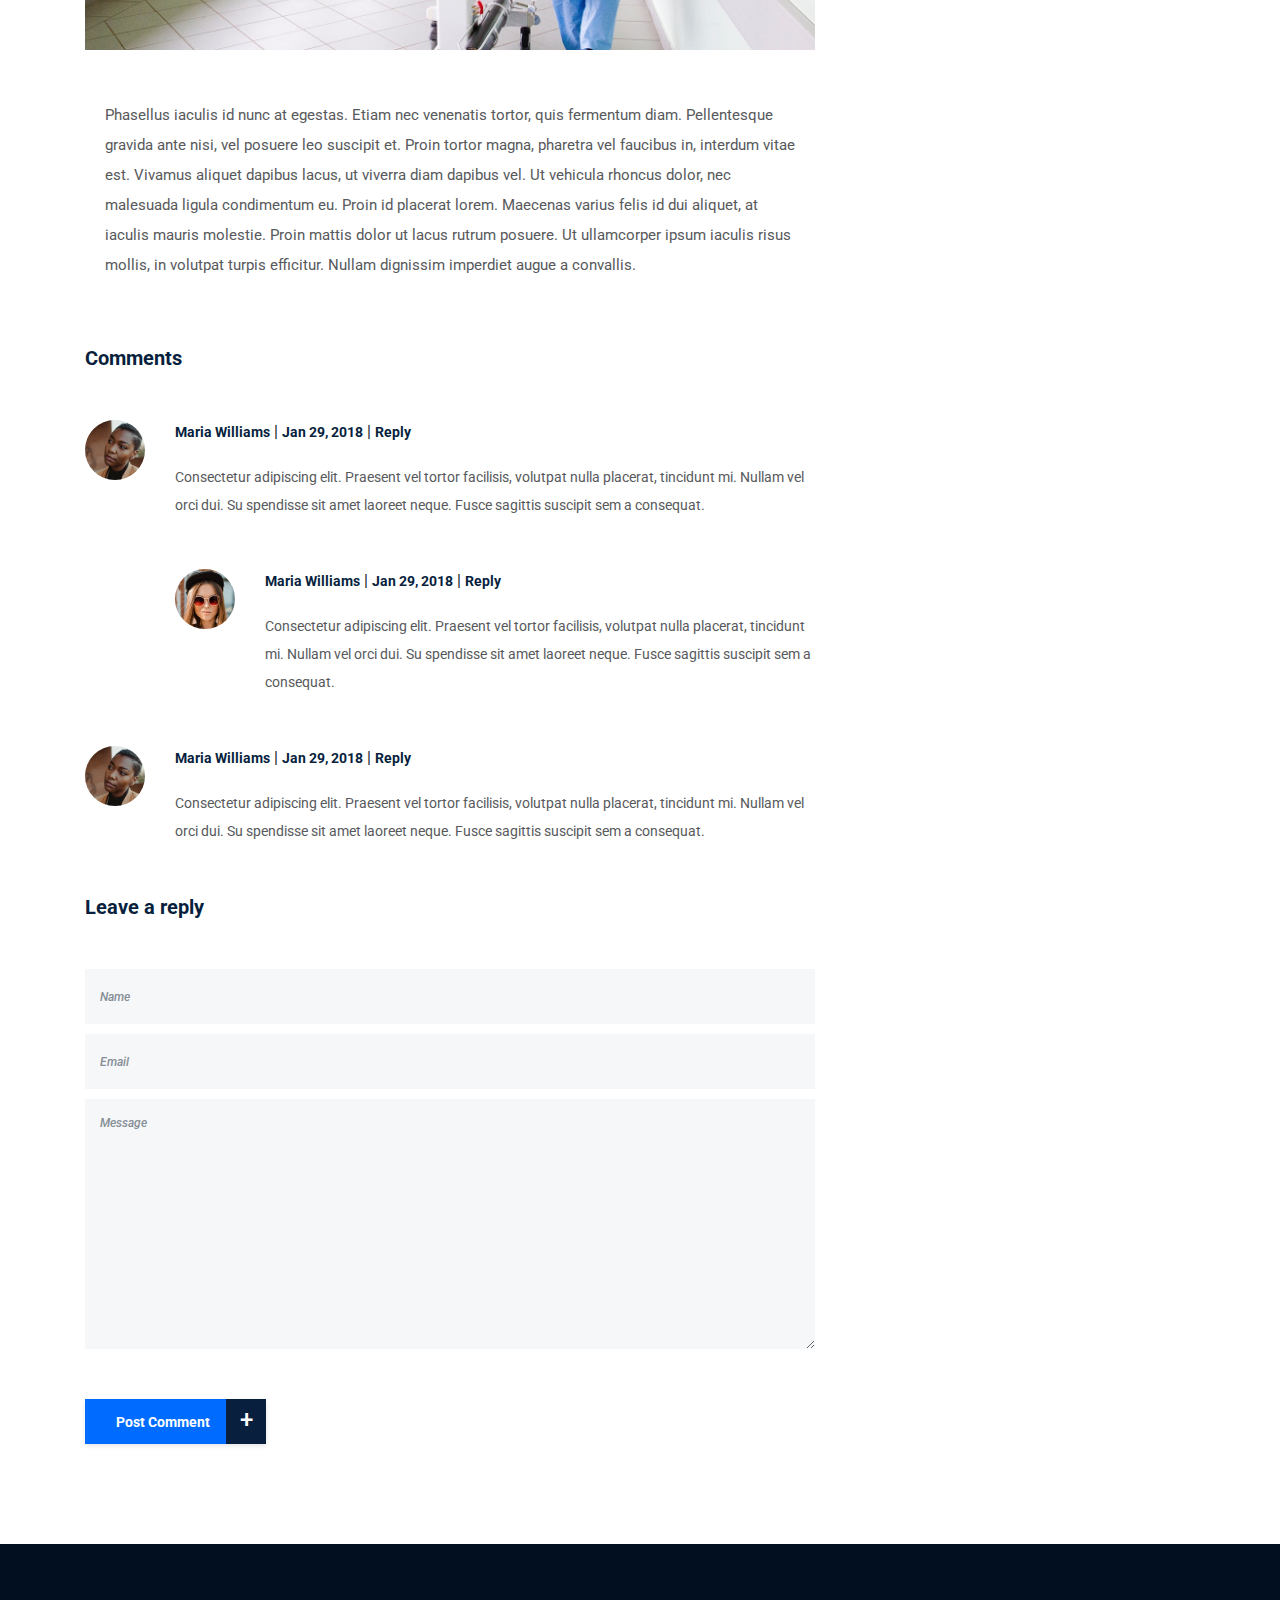
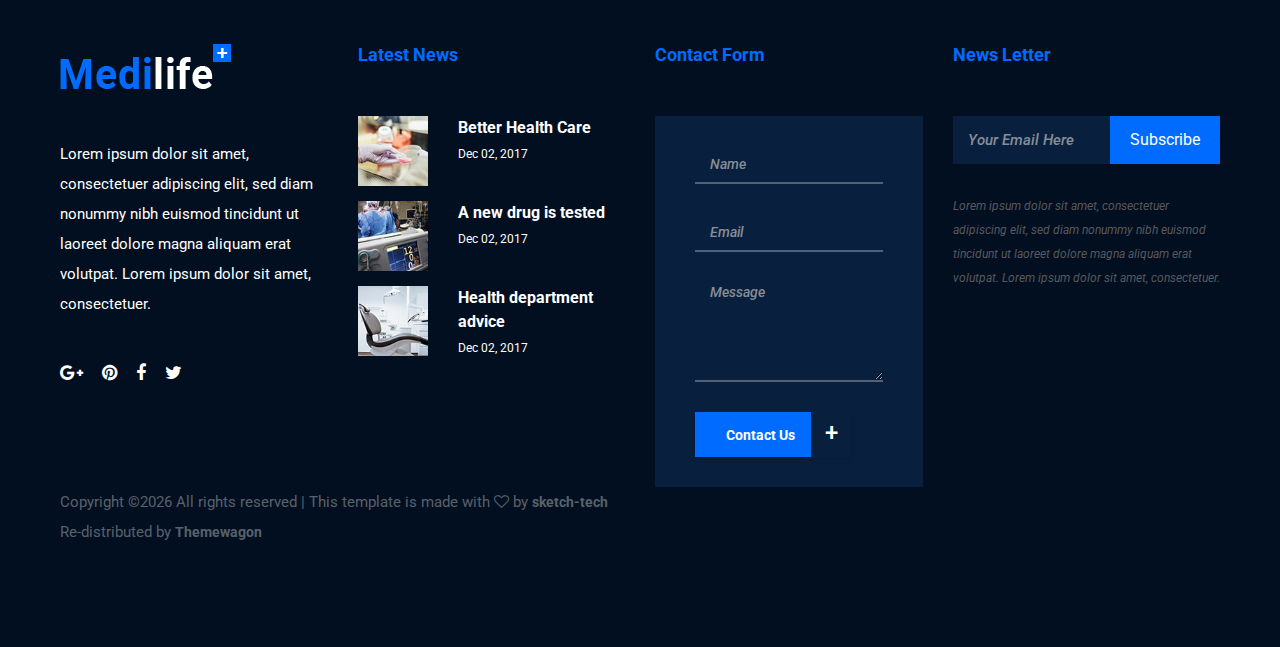
<file: single-blog.html>
<!DOCTYPE html>
<html lang="en">

<head>
    <meta charset="UTF-8">
    <meta name="description" content="">
    <meta http-equiv="X-UA-Compatible" content="IE=edge">
    <meta name="viewport" content="width=device-width, initial-scale=1, shrink-to-fit=no">
    <!-- The above 4 meta tags *must* come first in the head; any other head content must come *after* these tags -->

    <!-- Title  -->
    <title>Medilife - Health &amp; Medical Template | News</title>

    <!-- Favicon  -->
    <link rel="icon" href="img/core-img/favicon.ico">

    <!-- Style CSS -->
    <link rel="stylesheet" href="style.css">

</head>

<body>
    <!-- Preloader -->
    <div id="preloader">
        <div class="medilife-load"></div>
    </div>

    <!-- ***** Header Area Start ***** -->
    <header class="header-area">
        <!-- Top Header Area -->
        <div class="top-header-area">
            <div class="container h-100">
                <div class="row h-100">
                    <div class="col-12 h-100">
                        <div class="h-100 d-md-flex justify-content-between align-items-center">
                            <p>Welcome to <span>Medifile</span> template</p>
                            <p>Opening Hours : Monday to Saturday - 8am to 10pm Contact : <span>+12-823-611-8721</span></p>
                        </div>
                    </div>
                </div>
            </div>
        </div>

        <!-- Main Header Area -->
        <div class="main-header-area" id="stickyHeader">
            <div class="container h-100">
                <div class="row h-100 align-items-center">
                    <div class="col-12 h-100">
                        <div class="main-menu h-100">
                            <nav class="navbar h-100 navbar-expand-lg">
                                <!-- Logo Area  -->
                                <a class="navbar-brand" href="index.html"><img src="img/core-img/logo.png" alt="Logo"></a>

                                <button class="navbar-toggler" type="button" data-toggle="collapse" data-target="#medilifeMenu" aria-controls="medilifeMenu" aria-expanded="false" aria-label="Toggle navigation"><span class="navbar-toggler-icon"></span></button>

                                <div class="collapse navbar-collapse" id="medilifeMenu">
                                    <!-- Menu Area -->
                                    <ul class="navbar-nav ml-auto">
                                        <li class="nav-item">
                                            <a class="nav-link" href="index.html">Home <span class="sr-only">(current)</span></a>
                                        </li>
                                        <li class="nav-item dropdown">
                                            <a class="nav-link dropdown-toggle" href="#" id="navbarDropdown" role="button" data-toggle="dropdown" aria-haspopup="true" aria-expanded="false">Pages</a>
                                            <div class="dropdown-menu" aria-labelledby="navbarDropdown">
                                                <a class="dropdown-item" href="index.html">Home</a>
                                                <a class="dropdown-item" href="about-us.html">About Us</a>
                                                <a class="dropdown-item" href="services.html">Services</a>
                                                <a class="dropdown-item" href="blog.html">News</a>
                                                <a class="dropdown-item" href="single-blog.html">News Details</a>
                                                <a class="dropdown-item" href="contact.html">Contact</a>
                                                <a class="dropdown-item" href="elements.html">Elements</a>
                                                <a class="dropdown-item" href="index-icons.html">All Icons</a>
                                            </div>
                                        </li>
                                        <li class="nav-item">
                                            <a class="nav-link" href="about-us.html">About Us</a>
                                        </li>
                                        <li class="nav-item">
                                            <a class="nav-link" href="services.html">Services</a>
                                        </li>
                                        <li class="nav-item active">
                                            <a class="nav-link" href="blog.html">News</a>
                                        </li>
                                        <li class="nav-item">
                                            <a class="nav-link" href="contact.html">Contact</a>
                                        </li>
                                    </ul>
                                    <!-- Appointment Button -->
                                    <a href="#" class="btn medilife-appoint-btn ml-30">For <span>emergencies</span> Click here</a>
                                </div>
                            </nav>
                        </div>
                    </div>
                </div>
            </div>
        </div>
    </header>
    <!-- ***** Header Area End ***** -->

    <!-- ***** Breadcumb Area Start ***** -->
    <section class="breadcumb-area bg-img gradient-background-overlay" style="background-image: url(img/bg-img/breadcumb2.jpg);">
        <div class="container h-100">
            <div class="row h-100 align-items-center">
                <div class="col-12">
                    <div class="breadcumb-content">
                        <h3 class="breadcumb-title">News</h3>
                        <p>Lorem ipsum dolor sit amet, consectetuer</p>
                    </div>
                </div>
            </div>
        </div>
    </section>
    <!-- ***** Breadcumb Area End ***** -->

    <!-- ***** Blog Area Start ***** -->
    <section class="medilife-blog-area section-padding-100">
        <div class="container">
            <div class="row">
                <div class="col-12 col-lg-8">

                    <div class="single-blog-area">
                        <!-- Post Thumbnail -->
                        <div class="blog-post-thumbnail">
                            <img src="img/blog-img/4.jpg" alt="">
                            <!-- Post Date -->
                            <div class="post-date">
                                <a href="#">Jan 23, 2018</a>
                            </div>
                        </div>
                        <!-- Post Content -->
                        <div class="post-content">
                            <div class="post-author">
                                <a href="#"><img src="img/blog-img/p1.jpg" alt=""></a>
                            </div>
                            <a href="#" class="headline mb-0">Free dental care for our clients </a>
                            <div class="post-meta">
                                <a href="#" class="post-author-name">by Dr. Cristinne Smith</a> | <a href="#" class="post-catagory">Dental</a>
                            </div>
                            <p>Dolor sit amet, consecte tuer adipiscing elit, sed diam nonummy nibh euismod tincidunt. Lorem ipsum dolor sit amet, consectetur adipiscing elit. Fusce nec gravida tortor, non vehicula mauris. Cras aliquam lobortis nulla vel fermentum. Phasellus iaculis id nunc at egestas. Etiam nec venenatis tortor, quis fermentum diam. Pellentesque gravida ante nisi, vel posuere leo suscipit et. Proin tortor magna, pharetra vel faucibus in, interdum vitae est. Vivamus aliquet dapibus lacus, ut viverra diam dapibus vel. Ut vehicula rhoncus dolor, nec malesuada ligula condimentum eu. Proin id placerat lorem. Maecenas varius felis id dui aliquet, at iaculis mauris molestie. Proin mattis dolor ut lacus rutrum posuere. Ut ullamcorper ipsum iaculis risus mollis, in volutpat turpis efficitur. Nullam dignissim imperdiet augue a convallis.</p>
                        </div>
                        <img src="img/blog-img/5.jpg" alt="">
                        <!-- Post Content -->
                        <div class="post-content">
                            <p>Phasellus iaculis id nunc at egestas. Etiam nec venenatis tortor, quis fermentum diam. Pellentesque gravida ante nisi, vel posuere leo suscipit et. Proin tortor magna, pharetra vel faucibus in, interdum vitae est. Vivamus aliquet dapibus lacus, ut viverra diam dapibus vel. Ut vehicula rhoncus dolor, nec malesuada ligula condimentum eu. Proin id placerat lorem. Maecenas varius felis id dui aliquet, at iaculis mauris molestie. Proin mattis dolor ut lacus rutrum posuere. Ut ullamcorper ipsum iaculis risus mollis, in volutpat turpis efficitur. Nullam dignissim imperdiet augue a convallis.</p>
                        </div>
                    </div>

                    <div class="comments-area">
                        <h5>Comments</h5>
                        <ol>
                            <!-- Single Comment Area -->
                            <li class="single_comment_area">
                                <div class="comment-wrapper d-flex">
                                    <!-- Comment Meta -->
                                    <div class="comment-author">
                                        <img src="img/blog-img/6.jpg" alt="">
                                    </div>
                                    <!-- Comment Content -->
                                    <div class="comment-content">
                                        <div class="comment-meta">
                                            <a href="#" class="comment-author-name">Maria Williams</a> |
                                            <a href="#" class="comment-date">Jan 29, 2018</a> |
                                            <a href="#" class="comment-reply">Reply</a>
                                        </div>
                                        <p>Consectetur adipiscing elit. Praesent vel tortor facilisis, volutpat nulla placerat, tincidunt mi. Nullam vel orci dui. Su spendisse sit amet laoreet neque. Fusce sagittis suscipit sem a consequat.</p>
                                    </div>
                                </div>
                                <ol class="children">
                                    <li class="single_comment_area">
                                        <div class="comment-wrapper d-flex">
                                            <!-- Comment Meta -->
                                            <div class="comment-author">
                                                <img src="img/blog-img/7.jpg" alt="">
                                            </div>
                                            <!-- Comment Content -->
                                            <div class="comment-content">
                                                <div class="comment-meta">
                                                    <a href="#" class="comment-author-name">Maria Williams</a> |
                                                    <a href="#" class="comment-date">Jan 29, 2018</a> |
                                                    <a href="#" class="comment-reply">Reply</a>
                                                </div>
                                                <p>Consectetur adipiscing elit. Praesent vel tortor facilisis, volutpat nulla placerat, tincidunt mi. Nullam vel orci dui. Su spendisse sit amet laoreet neque. Fusce sagittis suscipit sem a consequat.</p>
                                            </div>
                                        </div>
                                    </li>
                                </ol>
                            </li>
                            <li class="single_comment_area">
                                <div class="comment-wrapper d-flex">
                                    <!-- Comment Meta -->
                                    <div class="comment-author">
                                        <img src="img/blog-img/6.jpg" alt="">
                                    </div>
                                    <!-- Comment Content -->
                                    <div class="comment-content">
                                        <div class="comment-meta">
                                            <a href="#" class="comment-author-name">Maria Williams</a> |
                                            <a href="#" class="comment-date">Jan 29, 2018</a> |
                                            <a href="#" class="comment-reply">Reply</a>
                                        </div>
                                        <p>Consectetur adipiscing elit. Praesent vel tortor facilisis, volutpat nulla placerat, tincidunt mi. Nullam vel orci dui. Su spendisse sit amet laoreet neque. Fusce sagittis suscipit sem a consequat.</p>
                                    </div>
                                </div>
                            </li>
                        </ol>
                    </div>

                    <!-- Leave A Comment -->
                    <div class="leave-comment-area clearfix">
                        <div class="comment-form">
                            <h5>Leave a reply</h5>

                            <!-- Comment Form -->
                            <form action="#" method="post">
                                <div class="form-group">
                                    <input type="text" class="form-control" id="contact-name" placeholder="Name">
                                </div>
                                <div class="form-group">
                                    <input type="email" class="form-control" id="contact-email" placeholder="Email">
                                </div>
                                <div class="form-group">
                                    <textarea class="form-control" name="message" id="message" cols="30" rows="10" placeholder="Message"></textarea>
                                </div>
                                <button type="submit" class="btn medilife-btn">Post Comment <span>+</span></button>
                            </form>
                        </div>
                    </div>
                </div>

                <div class="col-12 col-lg-4">
                    <div class="medilife-blog-sidebar-area">

                        <!-- Search Widget -->
                        <div class="search-widget-area mb-50">
                            <form action="#" method="get">
                                <input type="search" placeholder="Type Any Keywords">
                                <input type="submit" value="Search">
                            </form>
                        </div>

                        <!-- Catagories Widget -->
                        <div class="medilife-catagories-card mb-50">
                            <h5>Categories</h5>
                            <ul class="catagories-menu">
                                <li><a href="#">Radiology</a></li>
                                <li><a href="#">Cardiology</a></li>
                                <li><a href="#">Gastroenterology</a></li>
                                <li><a href="#">Neurology</a></li>
                                <li><a href="#">General surgery</a></li>
                            </ul>
                        </div>

                        <!-- Latest News -->
                        <div class="latest-news-widget-area mb-50">
                            <h5>Latest News</h5>
                            <div class="widget-blog-post">
                                <!-- Single Blog Post -->
                                <div class="widget-single-blog-post d-flex align-items-center">
                                    <div class="widget-post-thumbnail pr-3">
                                        <img src="img/blog-img/ln1.jpg" alt="">
                                    </div>
                                    <div class="widget-post-content">
                                        <a href="#">A big discovery for medicine</a>
                                        <p>Dec 02, 2017</p>
                                    </div>
                                </div>
                                <!-- Single Blog Post -->
                                <div class="widget-single-blog-post d-flex align-items-center">
                                    <div class="widget-post-thumbnail pr-3">
                                        <img src="img/blog-img/ln2.jpg" alt="">
                                    </div>
                                    <div class="widget-post-content">
                                        <a href="#">Dentistry for everybody</a>
                                        <p>Dec 02, 2017</p>
                                    </div>
                                </div>
                                <!-- Single Blog Post -->
                                <div class="widget-single-blog-post d-flex align-items-center">
                                    <div class="widget-post-thumbnail pr-3">
                                        <img src="img/blog-img/ln3.jpg" alt="">
                                    </div>
                                    <div class="widget-post-content">
                                        <a href="#">When it’s time to take pills</a>
                                        <p>Dec 02, 2017</p>
                                    </div>
                                </div>
                            </div>
                        </div>

                        <!-- medilife Emergency Card -->
                        <div class="medilife-emergency-card bg-img bg-overlay" style="background-image: url(img/bg-img/about1.jpg);">
                            <i class="icon-smartphone"></i>
                            <h2>For Emergency calls</h2>
                            <h3>+12-823-611-8721</h3>
                        </div>

                    </div>
                </div>
            </div>
        </div>
    </section>
    <!-- ***** Blog Area End ***** -->

    <!-- ***** Footer Area Start ***** -->
    <footer class="footer-area section-padding-100">
        <!-- Main Footer Area -->
        <div class="main-footer-area">
            <div class="container-fluid">
                <div class="row">

                    <div class="col-12 col-sm-6 col-xl-3">
                        <div class="footer-widget-area">
                            <div class="footer-logo">
                                <img src="img/core-img/logo.png" alt="">
                            </div>
                            <p>Lorem ipsum dolor sit amet, consectetuer adipiscing elit, sed diam nonummy nibh euismod tincidunt ut laoreet dolore magna aliquam erat volutpat. Lorem ipsum dolor sit amet, consectetuer.</p>
                            <div class="footer-social-info">
                                <a href="#"><i class="fa fa-google-plus" aria-hidden="true"></i></a>
                                <a href="#"><i class="fa fa-pinterest" aria-hidden="true"></i></a>
                                <a href="#"><i class="fa fa-facebook" aria-hidden="true"></i></a>
                                <a href="#"><i class="fa fa-twitter" aria-hidden="true"></i></a>
                            </div>
                        </div>
                    </div>

                    <div class="col-12 col-sm-6 col-xl-3">
                        <div class="footer-widget-area">
                            <div class="widget-title">
                                <h6>Latest News</h6>
                            </div>
                            <div class="widget-blog-post">
                                <!-- Single Blog Post -->
                                <div class="widget-single-blog-post d-flex">
                                    <div class="widget-post-thumbnail">
                                        <img src="img/blog-img/ln1.jpg" alt="">
                                    </div>
                                    <div class="widget-post-content">
                                        <a href="#">Better Health Care</a>
                                        <p>Dec 02, 2017</p>
                                    </div>
                                </div>
                                <!-- Single Blog Post -->
                                <div class="widget-single-blog-post d-flex">
                                    <div class="widget-post-thumbnail">
                                        <img src="img/blog-img/ln2.jpg" alt="">
                                    </div>
                                    <div class="widget-post-content">
                                        <a href="#">A new drug is tested</a>
                                        <p>Dec 02, 2017</p>
                                    </div>
                                </div>
                                <!-- Single Blog Post -->
                                <div class="widget-single-blog-post d-flex">
                                    <div class="widget-post-thumbnail">
                                        <img src="img/blog-img/ln3.jpg" alt="">
                                    </div>
                                    <div class="widget-post-content">
                                        <a href="#">Health department advice</a>
                                        <p>Dec 02, 2017</p>
                                    </div>
                                </div>
                            </div>
                        </div>
                    </div>

                    <div class="col-12 col-sm-6 col-xl-3">
                        <div class="footer-widget-area">
                            <div class="widget-title">
                                <h6>Contact Form</h6>
                            </div>
                            <div class="footer-contact-form">
                                <form action="#" method="post">
                                    <input type="text" class="form-control border-top-0 border-right-0 border-left-0" name="footer-name" id="footer-name" placeholder="Name">
                                    <input type="email" class="form-control border-top-0 border-right-0 border-left-0" name="footer-email" id="footer-email" placeholder="Email">
                                    <textarea name="message" class="form-control border-top-0 border-right-0 border-left-0" id="footerMessage" placeholder="Message"></textarea>
                                    <button type="submit" class="btn medilife-btn">Contact Us <span>+</span></button>
                                </form>
                            </div>
                        </div>
                    </div>

                    <div class="col-12 col-sm-6 col-xl-3">
                        <div class="footer-widget-area">
                            <div class="widget-title">
                                <h6>News Letter</h6>
                            </div>

                            <div class="footer-newsletter-area">
                                <form action="#">
                                    <input type="email" class="form-control border-0 mb-0" name="newsletterEmail" id="newsletterEmail" placeholder="Your Email Here">
                                    <button type="submit">Subscribe</button>
                                </form>
                                <p>Lorem ipsum dolor sit amet, consectetuer adipiscing elit, sed diam nonummy nibh euismod tincidunt ut laoreet dolore magna aliquam erat volutpat. Lorem ipsum dolor sit amet, consectetuer.</p>
                            </div>
                        </div>
                    </div>
                </div>
            </div>
        </div>
        <!-- Bottom Footer Area -->
        <div class="bottom-footer-area">
            <div class="container-fluid">
                <div class="row">
                    <div class="col-12">
                        <div class="bottom-footer-content">
                            <!-- Copywrite Text -->
                            <div class="copywrite-text">
                                <p><!-- Link back to sketch-tech can't be removed. Template is licensed under CC BY 3.0. -->
Copyright &copy;<script>document.write(new Date().getFullYear());</script> All rights reserved | This template is made with <i class="fa fa-heart-o" aria-hidden="true"></i> by <a href="https://sketch-tech.com" target="_blank">sketch-tech</a>
<!-- Link back to sketch-tech can't be removed. Template is licensed under CC BY 3.0. -->
</p>
<p>Re-distributed by <a href="https://themewagon.com/" target="_blank">Themewagon</a>
</p>
                            </div>
                        </div>
                    </div>
                </div>
            </div>
        </div>
    </footer>
    <!-- ***** Footer Area End ***** -->

    <!-- jQuery (Necessary for All JavaScript Plugins) -->
    <script src="js/jquery/jquery-2.2.4.min.js"></script>
    <!-- Popper js -->
    <script src="js/popper.min.js"></script>
    <!-- Bootstrap js -->
    <script src="js/bootstrap.min.js"></script>
    <!-- Plugins js -->
    <script src="js/plugins.js"></script>
    <!-- Active js -->
    <script src="js/active.js"></script>

</body>

</html>
</file>
<file: style.css>
/* Variables */
/* mixin */
/* ----------------------------------------------------------
:: Template Name: Medilife - Medical & Health Template
:: Author: sketch-tech
:: Author URL: https://sketch-tech.com
:: Version: 1.0.0
:: Created: 04 March 2018
:: Last Updated: 04 March 2018
---------------------------------------------------------- */
/* [ -- Master Stylesheet -- ] */
/* ------------- Index of Stylesheet -------------
:: 1.0 Import Fonts
:: 2.0 Import All CSS
:: 3.0 Base CSS
:: 4.0 Header Area CSS
:: 5.0 Welcome Area CSS
:: 6.0 Book An Appoinment Area
:: 7.0 About Us Area CSS
:: 8.0 Service Area CSS
:: 9.0 Gallery Area CSS
:: 10.0 Features Area CSS
:: 11.0 Emergency Area CSS
:: 12.0 Footer Area CSS
:: 13.0 Breadcumb Area CSS
:: 14.0 Video Area CSS
:: 15.0 Tabs Area CSS
:: 16.0 Services Area CSS
:: 17.0 Single Benefits Area CSS
:: 18.0 CTA Area CSS
:: 19.0 Blog Area CSS
:: 20.0 Contact Area CSS
:: 21.0 Shortcode Area CSS
------------------------------------------------ */
/* :: 1.0 Import Fonts */
@import url("https://fonts.googleapis.com/css?family=Roboto:300,400,500,700,900");
/* :: 2.0 Import All CSS */
@import url(css/bootstrap.min.css);
@import url(css/animate.css);
@import url(css/owl.carousel.css);
@import url(css/magnific-popup.css);
@import url(css/font-awesome.min.css);
@import url(css/themify-icons.css);
@import url(css/medilife-icons.css);
@import url(css/nice-select.css);
/* :: 3.0 Base CSS */
* {
  margin: 0;
  padding: 0; }

body {
  font-family: "Roboto", sans-serif; }

h1,
h2,
h3,
h4,
h5,
h6 {
  color: #081f3e;
  font-weight: 700; }

p {
  color: #57595c;
  font-size: 15px;
  line-height: 2;
  font-weight: 400; }

a {
  -webkit-transition-duration: 500ms;
  transition-duration: 500ms;
  text-decoration: none;
  outline: none;
  font-size: 14px;
  font-weight: 700; }
  a:hover, a:focus {
    -webkit-transition-duration: 500ms;
    transition-duration: 500ms;
    text-decoration: none;
    outline: none;
    font-size: 14px;
    font-weight: 700; }

#preloader {
  overflow: hidden;
  height: 100%;
  left: 0;
  position: fixed;
  top: 0;
  width: 100%;
  z-index: 100000;
  background-color: #006cff; }

.medilife-load {
  -webkit-animation: 2000ms linear 0s normal none infinite running medilife-load;
  animation: 2000ms linear 0s normal none infinite running medilife-load;
  background: transparent;
  border-color: #ffffff;
  border-top-color: #006cff;
  border-left-color: #006cff;
  border-right-color: #006cff;
  border-radius: 50%;
  border-style: solid;
  border-width: 2px;
  height: 50px;
  left: calc(50% - 25px);
  position: relative;
  top: calc(50% - 25px);
  width: 50px;
  z-index: 9; }

@-webkit-keyframes medilife-load {
  0% {
    -webkit-transform: rotate(0deg);
    transform: rotate(0deg); }
  100% {
    -webkit-transform: rotate(360deg);
    transform: rotate(360deg); } }
@keyframes medilife-load {
  0% {
    -webkit-transform: rotate(0deg);
    transform: rotate(0deg); }
  100% {
    -webkit-transform: rotate(360deg);
    transform: rotate(360deg); } }
ul,
ol {
  margin: 0; }
  ul li,
  ol li {
    list-style: none; }

img {
  height: auto;
  max-width: 100%; }

.medica-table {
  display: table;
  z-index: 9;
  position: absolute;
  width: 100%;
  height: 100%;
  margin: 0; }

.medica-table-cell {
  display: table-cell;
  vertical-align: middle; }

.mt-15 {
  margin-top: 15px; }

.mt-30 {
  margin-top: 30px; }

.mt-50 {
  margin-top: 50px; }

.mt-70 {
  margin-top: 70px; }

.mt-100 {
  margin-top: 100px; }

.mb-15 {
  margin-bottom: 15px; }

.mb-30 {
  margin-bottom: 30px; }

.mb-50 {
  margin-bottom: 50px; }

.ml-15 {
  margin-left: 15px; }

.ml-30 {
  margin-left: 30px; }

.mr-15 {
  margin-right: 15px; }

.mr-30 {
  margin-right: 30px; }

.mb-70 {
  margin-bottom: 70px; }

.mb-100 {
  margin-bottom: 100px; }

.bg-img {
  background-position: center center;
  background-size: cover;
  background-repeat: no-repeat; }

.bg-transparent {
  background-color: transparent; }

.bg-transparent-dark {
  background-color: rgba(0, 0, 0, 0.5) !important; }

.bg-transparent-light {
  background-color: rgba(255, 255, 255, 0.5) !important; }

.font-bold {
  font-weight: 700; }

.font-light {
  font-weight: 300; }

.height-500 {
  height: 500px !important; }

.height-600 {
  height: 600px !important; }

.height-700 {
  height: 700px !important; }

.height-800 {
  height: 800px !important; }

#scrollUp {
  background-color: #006cff;
  border-radius: 50%;
  bottom: 60px;
  right: 60px;
  box-shadow: 0 2px 6px 0 rgba(0, 0, 0, 0.3);
  color: #ffffff;
  font-size: 30px;
  height: 70px;
  text-align: center;
  width: 70px;
  line-height: 66px;
  -webkit-transition-duration: 500ms;
  transition-duration: 500ms; }
  #scrollUp:hover {
    background-color: #081f3e; }
  @media only screen and (min-width: 768px) and (max-width: 991px) {
    #scrollUp {
      bottom: 30px;
      right: 30px;
      height: 50px;
      width: 50px;
      line-height: 46px; } }
  @media only screen and (max-width: 767px) {
    #scrollUp {
      bottom: 30px;
      right: 30px;
      height: 50px;
      width: 50px;
      line-height: 46px; } }

.section-padding-100 {
  padding: 100px 0; }

.section-padding-50 {
  padding: 50px 0; }

.section-padding-50-0 {
  padding: 50px 0 0 0; }

.section-padding-100-70 {
  padding: 100px 0 70px; }

.section-padding-100-50 {
  padding: 100px 0 50px; }

.section-padding-100-0 {
  padding: 100px 0 0; }

.section-padding-0-100 {
  padding: 0 0 100px; }

.section-padding-100-20 {
  padding: 100px 0 20px 0; }

.section-heading {
  text-align: center;
  margin-bottom: 80px;
  position: relative;
  z-index: 1; }
  .section-heading h2 {
    font-size: 44px;
    margin-bottom: 0; }

.btn {
  box-shadow: 0 2px 5px rgba(0, 0, 0, 0.1); }
  .btn:hover, .btn:focus {
    box-shadow: 0 5px 20px rgba(0, 0, 0, 0.15); }

.medilife-btn {
  display: inline-block;
  color: #ffffff;
  background-color: #006cff;
  height: 45px;
  padding: 0 55px 0 30px;
  line-height: 42px;
  font-size: 14px;
  min-width: 140px;
  border-radius: 0;
  font-weight: 700;
  position: relative;
  z-index: 1;
  -webkit-transition-duration: 500ms;
  transition-duration: 500ms; }
  .medilife-btn span {
    width: 40px;
    height: 45px;
    background-color: #081f3e;
    display: inline-block;
    position: absolute;
    top: -1px;
    right: -1px;
    font-size: 24px;
    color: #ffffff;
    font-weight: 500;
    -webkit-transition-duration: 500ms;
    transition-duration: 500ms; }
  .medilife-btn:hover, .medilife-btn:focus {
    background-color: #081f3e;
    color: #ffffff; }
  .medilife-btn:hover span, .medilife-btn:focus span {
    color: #ffffff;
    background-color: #006cff; }
  .medilife-btn.btn-2 {
    background-color: #081f3e;
    color: #ffffff; }
    .medilife-btn.btn-2 span {
      color: #ffffff;
      background-color: #006cff; }
    .medilife-btn.btn-2:hover, .medilife-btn.btn-2:focus {
      background-color: #006cff;
      color: #ffffff; }
    .medilife-btn.btn-2:hover span, .medilife-btn.btn-2:focus span {
      color: #ffffff;
      background-color: #081f3e; }
  .medilife-btn.btn-3 {
    background-color: #ffffff;
    color: #081f3e;
    border: 2px solid;
    border-color: #006cff; }
    .medilife-btn.btn-3 span {
      top: -2px;
      right: -2px; }
  .medilife-btn.btn-4 {
    background-color: #ffffff;
    color: #081f3e;
    border: 2px solid;
    border-color: #006cff; }
    .medilife-btn.btn-4 span {
      background-color: #006cff;
      top: -2px;
      right: -2px; }

.medilife-appoint-btn {
  display: inline-block;
  color: #ffffff;
  background-color: #ff0000;
  height: 50px;
  padding: 0 15px;
  line-height: 50px;
  font-size: 14px;
  min-width: 140px;
  border-radius: 0;
  font-weight: 500;
  -webkit-transition-duration: 500ms;
  transition-duration: 500ms;
  text-transform: uppercase;
  box-shadow: none; }
  .medilife-appoint-btn span {
    font-weight: 700; }
  .medilife-appoint-btn:hover, .medilife-appoint-btn:focus {
    color: #006cff;
    background-color: #ffffff;
    box-shadow: none;
    font-weight: 500; }
  .medilife-appoint-btn:hover span, .medilife-appoint-btn:focus span {
    font-weight: 700; }
  @media only screen and (min-width: 768px) and (max-width: 991px) {
    .medilife-appoint-btn {
      margin-top: 30px; } }
  @media only screen and (max-width: 767px) {
    .medilife-appoint-btn {
      margin-top: 10px; } }

.bg-overlay {
  position: relative;
  z-index: 1; }
  .bg-overlay::after {
    position: absolute;
    z-index: -1;
    top: 0;
    left: 0;
    width: 100%;
    height: 100%;
    background-color: #006cff;
    opacity: 0.85;
    content: ''; }

.bg-overlay-black {
  position: relative;
  z-index: 1; }
  .bg-overlay-black::after {
    position: absolute;
    z-index: 1;
    top: 0;
    left: 0;
    width: 100%;
    height: 100%;
    background-color: #000;
    opacity: 0.85;
    content: ''; }

.bg-overlay-white {
  position: relative;
  z-index: 1; }
  .bg-overlay-white::after {
    position: absolute;
    z-index: -2;
    top: 0;
    left: 0;
    width: 100%;
    height: 100%;
    background-color: rgba(230, 241, 255, 0.5);
    content: ''; }

.bg-gray {
  background-color: #f5f7f9; }

.row-reverse {
  -webkit-box-orient: horizontal;
  -webkit-box-direction: reverse;
  -ms-flex-direction: row-reverse;
  flex-direction: row-reverse; }

.nicescroll-rails {
  z-index: 999999 !important; }

/* :: 4.0 Header Area CSS */
.header-area {
  position: absolute;
  z-index: 10000;
  width: 100%;
  height: auto;
  -webkit-transition-duration: 500ms;
  transition-duration: 500ms; }

.top-header-area {
  position: relative;
  z-index: 1;
  height: 45px;
  background-color: #081f3e; }
  .top-header-area p {
    margin-bottom: 0;
    color: #b5b5b5; }
    .top-header-area p span {
      color: #006cff; }
    @media only screen and (min-width: 768px) and (max-width: 991px) {
      .top-header-area p {
        font-size: 13px; } }
    @media only screen and (max-width: 767px) {
      .top-header-area p {
        font-size: 12px; } }
  @media only screen and (max-width: 767px) {
    .top-header-area {
      height: auto;
      padding: 15px 0; } }

.main-header-area {
  width: 100%;
  height: 110px;
  position: relative;
  z-index: 1;
  background-color: rgba(0, 108, 255, 0.5);
  -webkit-transition-duration: 500ms;
  transition-duration: 500ms; }
  @media only screen and (min-width: 768px) and (max-width: 991px) {
    .main-header-area {
      height: 80px; } }
  @media only screen and (max-width: 767px) {
    .main-header-area {
      height: 70px; } }

.is-sticky .main-header-area {
  width: 100%;
  z-index: 10000 !important;
  height: 80px;
  box-shadow: 0 10px 10px 0 rgba(0, 0, 0, 0.2);
  background-color: #081f3e; }
  @media only screen and (max-width: 767px) {
    .is-sticky .main-header-area {
      height: 70px; } }

.header-area .main-menu .nav-link {
  font-size: 14px;
  text-transform: capitalize;
  padding: 10px 20px;
  color: #ffffff;
  font-weight: 500;
  margin: 0 1px; }
  .header-area .main-menu .nav-link:hover {
    background-color: #006cff; }
  .header-area .main-menu .nav-link:focus {
    background-color: #006cff; }
  @media only screen and (min-width: 992px) and (max-width: 1199px) {
    .header-area .main-menu .nav-link {
      padding: 10px; } }
  @media only screen and (min-width: 768px) and (max-width: 991px) {
    .header-area .main-menu .nav-link {
      padding: 10px 30px;
      margin: 1px 0; } }
  @media only screen and (max-width: 767px) {
    .header-area .main-menu .nav-link {
      padding: 10px 30px;
      margin: 1px 0; } }

.header-area .main-menu .nav-item.active .nav-link {
  background-color: #006cff; }

.dropdown-menu.show {
  border: none;
  padding: 15px 0;
  box-shadow: 0 5px 40px rgba(0, 0, 0, 0.15);
  margin-top: 15px; }

.dropdown-item {
  font-size: 13px;
  font-weight: 500;
  color: #5f5f5f;
  text-transform: uppercase; }
  .dropdown-item:hover {
    color: #006cff;
    font-size: 13px;
    font-weight: 500;
    background-color: #f5f7f9; }
  .dropdown-item:focus {
    color: #006cff;
    font-size: 13px;
    font-weight: 500;
    background-color: #f5f7f9; }

.navbar {
  padding: 0; }

.navbar-toggler .navbar-toggler-icon {
  background-image: url("data:image/svg+xml;charset=utf8,%3Csvg viewBox='0 0 30 30' xmlns='http://www.w3.org/2000/svg'%3E%3Cpath stroke='rgba(255, 255, 255, 1)' stroke-width='2' stroke-linecap='round' stroke-miterlimit='10' d='M4 7h22M4 15h22M4 23h22'/%3E%3C/svg%3E"); }
@media only screen and (min-width: 768px) and (max-width: 991px) {
  .navbar-toggler {
    margin: 20px 0; } }
@media only screen and (max-width: 767px) {
  .navbar-toggler {
    margin: 15px 0; } }

@media only screen and (min-width: 768px) and (max-width: 991px) {
  #medilifeMenu {
    width: 100%;
    background-color: #081f3e;
    box-shadow: 0 3px 15px rgba(0, 0, 0, 0.15);
    padding: 30px 15px;
    border-radius: 0 0 6px 6px;
    margin-top: -2px;
    border-radius: 0; } }
@media only screen and (max-width: 767px) {
  #medilifeMenu {
    width: 100%;
    background-color: #081f3e;
    box-shadow: 0 3px 15px rgba(0, 0, 0, 0.15);
    padding: 20px 10px;
    border-radius: 0 0 6px 6px;
    margin-top: -2px;
    border-radius: 0; } }

/* :: 5.0 Welcome Area CSS */
.single-hero-slide {
  position: relative;
  z-index: 1;
  width: 100%;
  height: 900px; }
  @media only screen and (min-width: 768px) and (max-width: 991px) {
    .single-hero-slide {
      height: 700px; } }
  @media only screen and (max-width: 767px) {
    .single-hero-slide {
      height: 700px; } }

.hero-slides-content h2 {
  color: #081f3e;
  font-size: 60px;
  margin-bottom: 20px; }
  @media only screen and (min-width: 768px) and (max-width: 991px) {
    .hero-slides-content h2 {
      font-size: 40px; } }
  @media only screen and (max-width: 767px) {
    .hero-slides-content h2 {
      font-size: 24px; } }
.hero-slides-content h5 {
  color: #081f3e;
  font-size: 22px;
  font-weight: 600; }

.hero-area .owl-prev,
.hero-area .owl-next {
  width: 70px;
  height: 70px;
  position: absolute;
  top: 50%;
  line-height: 70px;
  text-align: center;
  color: #ffffff;
  left: 70px;
  margin-top: -35px;
  opacity: 0;
  -webkit-transition-duration: 500ms;
  transition-duration: 500ms;
  background-color: #081f3e;
  font-size: 14px; }
  .hero-area .owl-prev:hover,
  .hero-area .owl-next:hover {
    background-color: #006cff; }
  @media only screen and (min-width: 768px) and (max-width: 991px) {
    .hero-area .owl-prev,
    .hero-area .owl-next {
      left: 30px;
      width: 50px;
      height: 50px;
      margin-top: -25px;
      line-height: 50px; } }
  @media only screen and (max-width: 767px) {
    .hero-area .owl-prev,
    .hero-area .owl-next {
      left: 15px;
      width: 40px;
      height: 40px;
      margin-top: -20px;
      line-height: 40px; } }
.hero-area .owl-next {
  left: auto;
  right: 70px; }
  @media only screen and (min-width: 768px) and (max-width: 991px) {
    .hero-area .owl-next {
      right: 30px; } }
  @media only screen and (max-width: 767px) {
    .hero-area .owl-next {
      right: 15px; } }
.hero-area:hover .owl-prev, .hero-area:hover .owl-next {
  opacity: 1; }
.hero-area .owl-dots {
  width: 1110px;
  position: absolute;
  bottom: 110px;
  left: 50%;
  -webkit-transform: translateX(-50%);
  transform: translateX(-50%); }
  @media only screen and (min-width: 992px) and (max-width: 1199px) {
    .hero-area .owl-dots {
      width: 920px; } }
  @media only screen and (min-width: 768px) and (max-width: 991px) {
    .hero-area .owl-dots {
      width: 680px; } }
  @media only screen and (max-width: 767px) {
    .hero-area .owl-dots {
      width: 85%; } }
.hero-area .owl-dot {
  display: inline-block;
  width: 36px;
  height: 4px;
  background-color: #cacaca;
  margin-right: 8px; }
  .hero-area .owl-dot.active {
    background-color: #006cff; }

/* :: 6.0 Book An Appoinment Area */
.align-items-stretch {
  -webkit-box-align: stretch;
  -ms-flex-align: stretch;
  -ms-grid-row-align: stretch;
  align-items: stretch; }

.form-control {
  background-color: transparent;
  width: 100%;
  height: 38px;
  border-radius: 0;
  font-size: 14px;
  font-style: italic;
  color: #ffffff;
  margin-bottom: 30px;
  font-weight: 500;
  padding: 0 15px;
  border: 2px solid #536174; }
  .form-control:hover, .form-control:focus {
    background-color: transparent;
    box-shadow: none; }

textarea {
  width: 100%;
  height: 100px !important;
  padding: 20px; }

.nice-select {
  line-height: 34px; }
  .nice-select .list {
    left: 0 !important;
    right: 0 !important;
    border-radius: 0; }

.medilife-book-an-appoinment-area {
  position: relative;
  z-index: 1;
  margin-top: -65px; }
  .medilife-book-an-appoinment-area .appointment-form-content {
    background-color: #081f3e; }
  .medilife-book-an-appoinment-area .medilife-appointment-form {
    background-color: #081f3e;
    padding: 60px 50px; }
    .medilife-book-an-appoinment-area .medilife-appointment-form select {
      border: 2px solid #536174;
      background-color: transparent; }
    @media only screen and (min-width: 768px) and (max-width: 991px) {
      .medilife-book-an-appoinment-area .medilife-appointment-form {
        padding: 40px 30px; } }
    @media only screen and (max-width: 767px) {
      .medilife-book-an-appoinment-area .medilife-appointment-form {
        padding: 30px; } }
    @media only screen and (max-width: 767px) {
      .medilife-book-an-appoinment-area .medilife-appointment-form button[type=submit] {
        margin-top: 15px; } }
  .medilife-book-an-appoinment-area .medilife-contact-info {
    padding: 30px;
    background-color: #006cff; }
    @media only screen and (min-width: 768px) and (max-width: 991px) {
      .medilife-book-an-appoinment-area .medilife-contact-info {
        display: -webkit-box;
        display: -ms-flexbox;
        display: flex;
        -webkit-box-pack: justify;
        -ms-flex-pack: justify;
        justify-content: space-between;
        padding-bottom: 0; } }

.single-contact-info img {
  margin-bottom: 15px; }
.single-contact-info p {
  color: #ffffff;
  font-size: 14px;
  font-weight: 500;
  margin-bottom: 0; }

/* :: 7.0 About Us Area CSS */
@media only screen and (min-width: 768px) and (max-width: 991px) {
  .medica-about-content {
    margin-bottom: 100px; } }
@media only screen and (max-width: 767px) {
  .medica-about-content {
    margin-bottom: 100px; } }
.medica-about-content h2 {
  font-size: 44px;
  margin-bottom: 30px; }
  @media only screen and (max-width: 767px) {
    .medica-about-content h2 {
      font-size: 30px; } }

/* :: 8.0 Service Area CSS */
.medica-services-area {
  position: relative;
  z-index: 1; }

.single-service-area {
  margin-bottom: 80px;
  -webkit-transition-duration: 500ms;
  transition-duration: 500ms; }
  .single-service-area .service-icon {
    width: 64px;
    height: 64px;
    -webkit-box-flex: 0;
    -ms-flex: 0 0 64px;
    flex: 0 0 64px;
    margin-right: 30px;
    text-align: center;
    line-height: 64px;
    font-size: 30px;
    background-color: #cacaca;
    border-radius: 50%;
    color: #ffffff;
    -webkit-transition-duration: 500ms;
    transition-duration: 500ms; }
  .single-service-area .service-content {
    margin-top: 15px; }
    .single-service-area .service-content h5 {
      font-size: 22px;
      margin-bottom: 15px;
      -webkit-transition-duration: 500ms;
      transition-duration: 500ms; }
    .single-service-area .service-content p {
      margin-bottom: 0; }
  .single-service-area:hover .service-icon {
    background-color: #006cff; }
  .single-service-area:hover .service-content h5 {
    color: #006cff; }

/* :: 9.0 Gallery Area CSS */
.single-gallery-item {
  position: relative;
  z-index: 1;
  -webkit-transition-duration: 500ms;
  transition-duration: 500ms; }
  .single-gallery-item::after {
    background-color: rgba(0, 108, 255, 0.75);
    position: absolute;
    width: 100%;
    height: 100%;
    top: 0;
    left: 0;
    z-index: 2;
    content: '';
    opacity: 0;
    -webkit-transition-duration: 500ms;
    transition-duration: 500ms; }
  .single-gallery-item:hover::after {
    opacity: 1; }
  .single-gallery-item .view-more-btn {
    position: absolute;
    bottom: 40px;
    left: 40px;
    z-index: 9;
    -webkit-transition-duration: 500ms;
    transition-duration: 500ms; }
    .single-gallery-item .view-more-btn a {
      background-color: transparent;
      font-size: 16px;
      color: #ffffff;
      display: block;
      box-shadow: none;
      font-weight: 700;
      opacity: 0; }
  .single-gallery-item:hover .view-more-btn a {
    opacity: 1; }

/* :: 10.0 Features Area CSS */
@media only screen and (min-width: 768px) and (max-width: 991px) {
  .features-content {
    margin-bottom: 100px; } }
@media only screen and (max-width: 767px) {
  .features-content {
    margin-bottom: 100px; } }
.features-content h2 {
  font-size: 48px;
  margin-bottom: 30px; }
  @media only screen and (max-width: 767px) {
    .features-content h2 {
      font-size: 30px; } }

/* :: 11.0 Emergency Area CSS */
.medilife-emergency-area {
  background-color: #006cff; }
  .medilife-emergency-area .emergency-content i {
    font-size: 130px;
    color: #ffffff;
    display: block;
    margin-bottom: 50px; }
  .medilife-emergency-area .emergency-content h2 {
    font-size: 44px;
    margin-bottom: 20px; }
    @media only screen and (min-width: 768px) and (max-width: 991px) {
      .medilife-emergency-area .emergency-content h2 {
        font-size: 30px; } }
    @media only screen and (max-width: 767px) {
      .medilife-emergency-area .emergency-content h2 {
        font-size: 24px; } }
  .medilife-emergency-area .emergency-content h3 {
    font-size: 60px;
    color: #ffffff;
    margin-bottom: 0; }
    @media only screen and (min-width: 992px) and (max-width: 1199px) {
      .medilife-emergency-area .emergency-content h3 {
        font-size: 40px; } }
    @media only screen and (min-width: 768px) and (max-width: 991px) {
      .medilife-emergency-area .emergency-content h3 {
        font-size: 30px; } }
    @media only screen and (max-width: 767px) {
      .medilife-emergency-area .emergency-content h3 {
        font-size: 24px; } }
  @media only screen and (min-width: 768px) and (max-width: 991px) {
    .medilife-emergency-area .emergency-content {
      margin-bottom: 100px; } }
  @media only screen and (max-width: 767px) {
    .medilife-emergency-area .emergency-content {
      margin-bottom: 100px; } }
  .medilife-emergency-area .single-emergency-helpline h5 {
    color: #ffffff;
    margin-bottom: 20px; }
  .medilife-emergency-area .single-emergency-helpline p {
    color: #ffffff;
    margin-bottom: 0; }

/* :: 12.0 Footer Area CSS */
.footer-area {
  background-color: #020f20;
  padding-left: 45px;
  padding-right: 45px; }
  @media only screen and (min-width: 992px) and (max-width: 1199px) {
    .footer-area {
      padding-left: 30px;
      padding-right: 30px; } }
  @media only screen and (min-width: 768px) and (max-width: 991px) {
    .footer-area {
      padding-left: 15px;
      padding-right: 15px; } }
  @media only screen and (max-width: 767px) {
    .footer-area {
      padding-left: 0;
      padding-right: 0; } }

@media only screen and (min-width: 992px) and (max-width: 1199px) {
  .footer-widget-area {
    margin-bottom: 50px; } }
@media only screen and (min-width: 768px) and (max-width: 991px) {
  .footer-widget-area {
    margin-bottom: 50px; } }
@media only screen and (max-width: 767px) {
  .footer-widget-area {
    margin-bottom: 50px; } }
.footer-widget-area .footer-logo {
  margin-bottom: 50px; }
.footer-widget-area p {
  color: #ffffff;
  margin-bottom: 0; }
.footer-widget-area .footer-social-info {
  margin-top: 40px; }
  .footer-widget-area .footer-social-info a {
    color: #ffffff;
    margin-right: 15px;
    font-size: 18px;
    display: inline-block; }
.footer-widget-area .widget-title h6 {
  font-size: 18px;
  color: #006cff;
  margin-bottom: 50px;
  text-transform: capitalize; }
.footer-widget-area .widget-single-blog-post {
  margin-bottom: 15px; }
  .footer-widget-area .widget-single-blog-post .widget-post-thumbnail {
    width: 70px;
    height: 70px;
    -webkit-box-flex: 0;
    -ms-flex: 0 0 70px;
    flex: 0 0 70px;
    margin-right: 30px; }
  .footer-widget-area .widget-single-blog-post .widget-post-content a {
    color: #ffffff;
    font-size: 16px;
    font-weight: 700;
    display: block;
    margin-bottom: 2px; }
  .footer-widget-area .widget-single-blog-post .widget-post-content p {
    font-size: 12px; }
.footer-widget-area .footer-contact-form {
  background-color: #081f3e;
  padding: 30px 40px; }
  @media only screen and (max-width: 767px) {
    .footer-widget-area .footer-contact-form {
      padding: 30px 20px; } }
.footer-widget-area .footer-newsletter-area form {
  position: relative;
  z-index: 1;
  margin-bottom: 30px; }
.footer-widget-area .footer-newsletter-area input {
  width: 100%;
  height: 48px;
  background-color: #081f3e;
  font-size: 15px;
  padding: 0 15px; }
.footer-widget-area .footer-newsletter-area button {
  position: absolute;
  top: 0;
  padding: 0 20px;
  height: 48px;
  right: 0;
  z-index: 9;
  cursor: pointer;
  background-color: #006cff;
  color: #ffffff;
  border: none; }
.footer-widget-area .footer-newsletter-area p {
  font-size: 12px;
  color: #57595c;
  font-style: italic;
  margin-bottom: 0; }

.copywrite-text p {
  color: rgba(255, 255, 255, 0.35);
  margin-bottom: 0; }
  .copywrite-text p a {
    color: rgba(255, 255, 255, 0.35); }

/* :: 13.0 Breadcumb Area CSS */
.breadcumb-area {
  width: 100%;
  height: 400px;
  position: relative;
  z-index: 1;
  padding-top: 150px; }
  .breadcumb-area .breadcumb-title {
    font-size: 60px;
    margin-bottom: 0; }
    @media only screen and (max-width: 767px) {
      .breadcumb-area .breadcumb-title {
        font-size: 30px; } }
  .breadcumb-area::after {
    background-color: rgba(230, 241, 255, 0.75);
    content: '';
    top: 0;
    left: 0;
    width: 100%;
    height: 100%;
    position: absolute;
    z-index: -1; }

/* :: 14.0 Video Area CSS */
.video-box {
  position: relative;
  z-index: 1; }
  .video-box .play-btn {
    text-align: center;
    position: absolute;
    top: 50%;
    left: 50%;
    -webkit-transform: translate(-50%, -50%);
    transform: translate(-50%, -50%);
    z-index: 10; }
    .video-box .play-btn a {
      margin-bottom: 30px;
      display: block; }
      @media only screen and (max-width: 767px) {
        .video-box .play-btn a {
          margin-bottom: 15px; } }
    .video-box .play-btn h6 {
      font-size: 18px;
      margin-bottom: 0;
      color: #ffffff; }
      @media only screen and (max-width: 767px) {
        .video-box .play-btn h6 {
          font-size: 12px; } }

@media only screen and (min-width: 768px) and (max-width: 991px) {
  .video-content {
    margin-top: 100px; } }
@media only screen and (max-width: 767px) {
  .video-content {
    margin-top: 100px; } }
.video-content h2 {
  font-size: 44px;
  color: #ffffff;
  margin-bottom: 50px; }
  @media only screen and (min-width: 992px) and (max-width: 1199px) {
    .video-content h2 {
      font-size: 24px; } }
  @media only screen and (max-width: 767px) {
    .video-content h2 {
      font-size: 24px; } }
.video-content p {
  color: #ffffff;
  margin-bottom: 0; }

.single-pie-bar {
  position: relative;
  z-index: 1;
  margin-bottom: 100px; }
  .single-pie-bar canvas {
    margin-bottom: 20px; }
  .single-pie-bar p {
    margin-bottom: 0; }

/* :: 15.0 Tabs Area CSS */
.medilife-tabs-content .nav-tabs {
  -webkit-box-pack: justify;
  -ms-flex-pack: justify;
  justify-content: space-between;
  border-bottom: none; }
.medilife-tabs-content .nav-link {
  padding: 15px 30px;
  background-color: #f0f0f0;
  display: block;
  border-radius: 0 !important;
  border: none;
  border-bottom: 20px solid #ffffff;
  font-size: 18px;
  color: #081f3e; }
  .medilife-tabs-content .nav-link:hover, .medilife-tabs-content .nav-link:focus {
    border-color: #ffffff; }
  .medilife-tabs-content .nav-link.active {
    background-color: #006cff;
    color: #ffffff;
    border-color: #006cff; }
    @media only screen and (max-width: 767px) {
      .medilife-tabs-content .nav-link.active {
        border-color: #ffffff; } }
  @media only screen and (min-width: 992px) and (max-width: 1199px) {
    .medilife-tabs-content .nav-link {
      padding: 15px; } }
  @media only screen and (min-width: 768px) and (max-width: 991px) {
    .medilife-tabs-content .nav-link {
      padding: 15px;
      font-size: 14px; } }
  @media only screen and (max-width: 767px) {
    .medilife-tabs-content .nav-link {
      padding: 10px;
      font-size: 12px; } }
.medilife-tabs-content .medilife-tab-content {
  margin-top: 1px;
  border: 2px solid;
  border-color: #006cff;
  padding: 70px; }
  @media only screen and (min-width: 768px) and (max-width: 991px) {
    .medilife-tabs-content .medilife-tab-content {
      padding: 30px; } }
  @media only screen and (max-width: 767px) {
    .medilife-tabs-content .medilife-tab-content {
      padding: 15px; } }
  .medilife-tabs-content .medilife-tab-content .medilife-tab-text {
    -webkit-box-flex: 0;
    -ms-flex: 0 0 calc(55% - 50px);
    flex: 0 0 calc(55% - 50px);
    min-width: calc(55% - 50px);
    margin-right: 50px; }
    @media only screen and (max-width: 767px) {
      .medilife-tabs-content .medilife-tab-content .medilife-tab-text {
        -webkit-box-flex: 0;
        -ms-flex: 0 0 100%;
        flex: 0 0 100%;
        min-width: 100%;
        margin-right: 0; } }
    .medilife-tabs-content .medilife-tab-content .medilife-tab-text h2 {
      font-size: 44px;
      margin-bottom: 30px; }
      @media only screen and (min-width: 768px) and (max-width: 991px) {
        .medilife-tabs-content .medilife-tab-content .medilife-tab-text h2 {
          font-size: 30px; } }
      @media only screen and (max-width: 767px) {
        .medilife-tabs-content .medilife-tab-content .medilife-tab-text h2 {
          font-size: 30px; } }
  .medilife-tabs-content .medilife-tab-content .medilife-tab-img {
    -webkit-box-flex: 0;
    -ms-flex: 0 0 45%;
    flex: 0 0 45%;
    min-width: 45%; }

/* :: 16.0 Services Area CSS */
.singleServiceArea {
  position: relative;
  z-index: 1;
  width: 33.3333333%;
  display: inline-block;
  float: left;
  padding: 70px 40px 100px; }
  .singleServiceArea:first-child {
    background-color: #006cff; }
  .singleServiceArea:last-child {
    background-color: #081f3e; }
  @media only screen and (min-width: 768px) and (max-width: 991px) {
    .singleServiceArea {
      padding: 50px 20px; } }
  @media only screen and (max-width: 767px) {
    .singleServiceArea {
      padding: 50px 20px;
      width: 100%; } }
  .singleServiceArea .singleServiceIcon {
    margin-right: 20px; }
    .singleServiceArea .singleServiceIcon i {
      color: #ffffff;
      font-size: 80px; }
      @media only screen and (min-width: 992px) and (max-width: 1199px) {
        .singleServiceArea .singleServiceIcon i {
          font-size: 60px; } }
      @media only screen and (min-width: 768px) and (max-width: 991px) {
        .singleServiceArea .singleServiceIcon i {
          font-size: 30px; } }
      @media only screen and (max-width: 767px) {
        .singleServiceArea .singleServiceIcon i {
          font-size: 30px; } }
  .singleServiceArea .singleServiceText {
    padding-top: 30px; }
    @media only screen and (min-width: 768px) and (max-width: 991px) {
      .singleServiceArea .singleServiceText {
        padding-top: 0; } }
    @media only screen and (max-width: 767px) {
      .singleServiceArea .singleServiceText {
        padding-top: 0; } }
    .singleServiceArea .singleServiceText h2 {
      color: #ffffff;
      margin-bottom: 20px;
      font-size: 40px; }
      @media only screen and (min-width: 992px) and (max-width: 1199px) {
        .singleServiceArea .singleServiceText h2 {
          font-size: 30px; } }
      @media only screen and (min-width: 768px) and (max-width: 991px) {
        .singleServiceArea .singleServiceText h2 {
          font-size: 24px; } }
      @media only screen and (max-width: 767px) {
        .singleServiceArea .singleServiceText h2 {
          font-size: 24px; } }
    .singleServiceArea .singleServiceText p {
      color: #ffffff; }

/* :: 17.0 Single Benefits Area CSS */
.single-benefits-area {
  position: relative;
  z-index: 1; }
  .single-benefits-area .single-benefits-title {
    margin-bottom: 20px; }
    .single-benefits-area .single-benefits-title i {
      font-size: 50px;
      color: #006cff; }
    .single-benefits-area .single-benefits-title h5 {
      font-size: 22px;
      margin: 0 15px; }

/* :: 18.0 CTA Area CSS */
.medilife-cta-area {
  position: relative;
  z-index: 1;
  background-color: #006cff;
  padding: 30px 0; }
  .medilife-cta-area .cta-content {
    display: -webkit-box;
    display: -ms-flexbox;
    display: flex;
    -webkit-box-align: center;
    -ms-flex-align: center;
    -ms-grid-row-align: center;
    align-items: center;
    -webkit-box-pack: center;
    -ms-flex-pack: center;
    justify-content: center; }
    .medilife-cta-area .cta-content i {
      color: #ffffff;
      font-size: 50px;
      margin-right: 30px;
      display: inline-block; }
    .medilife-cta-area .cta-content h2 {
      margin-bottom: 0;
      font-size: 36px;
      margin-right: 30px;
      color: #081f3e; }
      @media only screen and (min-width: 768px) and (max-width: 991px) {
        .medilife-cta-area .cta-content h2 {
          font-size: 20px; } }
      @media only screen and (max-width: 767px) {
        .medilife-cta-area .cta-content h2 {
          font-size: 20px;
          margin: 15px 0; } }
    .medilife-cta-area .cta-content h3 {
      color: #ffffff;
      margin-bottom: 0;
      font-size: 44px; }
      @media only screen and (min-width: 768px) and (max-width: 991px) {
        .medilife-cta-area .cta-content h3 {
          font-size: 30px; } }
      @media only screen and (max-width: 767px) {
        .medilife-cta-area .cta-content h3 {
          font-size: 30px; } }
    @media only screen and (max-width: 767px) {
      .medilife-cta-area .cta-content {
        display: block; } }

/* :: 19.0 Blog Area CSS */
.single-blog-area {
  position: relative;
  z-index: 1; }
  .single-blog-area .blog-post-thumbnail {
    position: relative;
    z-index: 1; }
    .single-blog-area .blog-post-thumbnail .post-date a {
      min-width: 110px;
      height: 35px;
      background-color: #006cff;
      display: block;
      color: #ffffff;
      line-height: 35px;
      text-align: center;
      position: absolute;
      font-size: 15px;
      font-weight: 400;
      top: 20px;
      left: 20px;
      z-index: 3; }
  .single-blog-area .post-content {
    position: relative;
    z-index: 1;
    padding: 50px 20px; }
    .single-blog-area .post-content .post-author {
      width: 58px;
      height: 58px;
      position: absolute;
      z-index: 5;
      border-radius: 50%;
      top: -29px;
      left: 20px; }
      .single-blog-area .post-content .post-author a {
        border-radius: 50%; }
        .single-blog-area .post-content .post-author a img {
          border-radius: 50%;
          box-shadow: 0 3px 5px rgba(0, 0, 0, 0.15); }
    .single-blog-area .post-content .headline {
      font-size: 22px;
      margin-bottom: 15px;
      color: #081f3e;
      display: block; }
    .single-blog-area .post-content .comments {
      font-size: 12px;
      color: #57595c;
      text-decoration: underline;
      font-weight: 300; }

.search-widget-area form {
  position: relative;
  z-index: 1; }
.search-widget-area input[type=search] {
  width: 100%;
  height: 50px;
  background-color: #f5f7f9;
  border: none;
  font-size: 12px;
  font-style: italic;
  padding: 0 15px; }
.search-widget-area input[type=submit] {
  width: 80px;
  height: 50px;
  background-color: transparent;
  border: none;
  font-size: 14px;
  color: #006cff;
  font-weight: 500;
  padding: 0 15px;
  position: absolute;
  top: 0;
  right: 0;
  cursor: pointer; }

.medilife-catagories-card h5 {
  margin-bottom: 30px; }
.medilife-catagories-card ul li a {
  display: block;
  padding: 10px;
  color: #57595c;
  font-size: 14px;
  font-weight: 400; }
  .medilife-catagories-card ul li a:hover, .medilife-catagories-card ul li a:focus {
    color: #006cff; }

.latest-news-widget-area h5 {
  margin-bottom: 30px; }
.latest-news-widget-area .widget-single-blog-post {
  margin-bottom: 30px; }
  .latest-news-widget-area .widget-single-blog-post .widget-post-thumbnail {
    -webkit-box-flex: 0;
    -ms-flex: 0 0 58px;
    flex: 0 0 58px;
    min-width: 58px; }
  .latest-news-widget-area .widget-single-blog-post .widget-post-content a {
    display: block;
    color: #57595c;
    margin-bottom: 5px;
    font-size: 14px;
    font-weight: 400; }
  .latest-news-widget-area .widget-single-blog-post .widget-post-content:hover a, .latest-news-widget-area .widget-single-blog-post .widget-post-content:focus a {
    color: #006cff; }
  .latest-news-widget-area .widget-single-blog-post .widget-post-content p {
    font-size: 12px;
    color: #006cff;
    margin-bottom: 0;
    font-weight: 500; }

.medilife-emergency-card {
  padding: 50px 30px; }
  .medilife-emergency-card i {
    font-size: 70px;
    display: block;
    margin-bottom: 50px;
    color: #ffffff; }
  .medilife-emergency-card h2 {
    font-size: 28px; }
    @media only screen and (min-width: 992px) and (max-width: 1199px) {
      .medilife-emergency-card h2 {
        font-size: 20px; } }
    @media only screen and (max-width: 767px) {
      .medilife-emergency-card h2 {
        font-size: 20px; } }
  .medilife-emergency-card h3 {
    font-size: 34px;
    color: #ffffff;
    margin-bottom: 0; }
    @media only screen and (min-width: 992px) and (max-width: 1199px) {
      .medilife-emergency-card h3 {
        font-size: 20px; } }
    @media only screen and (max-width: 767px) {
      .medilife-emergency-card h3 {
        font-size: 20px; } }

.pagination .page-item:first-child .page-link {
  margin-left: 0;
  border-top-left-radius: 0;
  border-bottom-left-radius: 0; }
.pagination .page-item:last-child .page-link {
  border-top-right-radius: 0;
  border-bottom-right-radius: 0; }
.pagination .page-item.active .page-link {
  color: #ffffff;
  background-color: #006cff; }
.pagination .page-link {
  padding: 0;
  margin-left: 3px;
  line-height: 43px;
  font-size: 16px;
  color: #081f3e;
  background-color: #f5f7f9;
  border: none;
  width: 43px;
  height: 43px;
  text-align: center; }
  .pagination .page-link:focus, .pagination .page-link:hover {
    color: #ffffff;
    background-color: #006cff; }

.post-meta {
  margin-bottom: 30px; }
  .post-meta a {
    font-size: 14px;
    color: #57595c;
    font-weight: 400; }

.comments-area h5 {
  margin-bottom: 50px; }

.single_comment_area {
  margin-bottom: 50px; }
  .single_comment_area .comment-wrapper .comment-author {
    -webkit-box-flex: 0;
    -ms-flex: 0 0 60px;
    flex: 0 0 60px;
    min-width: 60px;
    border-radius: 50%;
    margin-right: 30px; }
    .single_comment_area .comment-wrapper .comment-author img {
      border-radius: 50%; }
    @media only screen and (max-width: 767px) {
      .single_comment_area .comment-wrapper .comment-author {
        margin-right: 10px; } }
  .single_comment_area .comment-wrapper .comment-content .comment-meta a {
    display: inline-block;
    color: #081f3e;
    font-size: 14px;
    margin-bottom: 20px; }
    .single_comment_area .comment-wrapper .comment-content .comment-meta a:hover {
      color: #006cff; }
    @media only screen and (max-width: 767px) {
      .single_comment_area .comment-wrapper .comment-content .comment-meta a {
        font-size: 12px; } }
  .single_comment_area .comment-wrapper .comment-content p {
    font-size: 14px;
    margin-bottom: 0; }
    @media only screen and (max-width: 767px) {
      .single_comment_area .comment-wrapper .comment-content p {
        font-size: 13px; } }
  .single_comment_area .children {
    margin-top: 50px;
    padding-left: 90px; }
    @media only screen and (max-width: 767px) {
      .single_comment_area .children {
        padding-left: 30px; } }

.leave-comment-area .comment-form h5,
.leave-comment-area .contact-form h5,
.medilife-contact-area .comment-form h5,
.medilife-contact-area .contact-form h5 {
  margin-bottom: 50px; }
.leave-comment-area .comment-form .form-group,
.leave-comment-area .contact-form .form-group,
.medilife-contact-area .comment-form .form-group,
.medilife-contact-area .contact-form .form-group {
  margin-bottom: 10px; }
.leave-comment-area .comment-form .form-control,
.leave-comment-area .contact-form .form-control,
.medilife-contact-area .comment-form .form-control,
.medilife-contact-area .contact-form .form-control {
  width: 100%;
  height: 55px;
  background-color: #f5f7f9;
  padding: 15px;
  border: none;
  font-size: 12px;
  font-style: italic;
  margin-bottom: 0 !important; }
.leave-comment-area .comment-form textarea.form-control,
.leave-comment-area .contact-form textarea.form-control,
.medilife-contact-area .comment-form textarea.form-control,
.medilife-contact-area .contact-form textarea.form-control {
  height: 250px !important; }
.leave-comment-area .comment-form button[type=submit],
.leave-comment-area .contact-form button[type=submit],
.medilife-contact-area .comment-form button[type=submit],
.medilife-contact-area .contact-form button[type=submit] {
  margin-top: 40px; }
@media only screen and (min-width: 768px) and (max-width: 991px) {
  .leave-comment-area .comment-form,
  .leave-comment-area .contact-form,
  .medilife-contact-area .comment-form,
  .medilife-contact-area .contact-form {
    margin-bottom: 100px; } }
@media only screen and (max-width: 767px) {
  .leave-comment-area .comment-form,
  .leave-comment-area .contact-form,
  .medilife-contact-area .comment-form,
  .medilife-contact-area .contact-form {
    margin-bottom: 100px; } }

/* :: 20.0 Contact Area CSS */
.single-contact {
  margin-bottom: 20px; }
  .single-contact .contact-icon i {
    color: #006cff;
    font-size: 20px; }
  .single-contact .contact-meta p {
    margin-bottom: 0; }

.contact-social-area {
  margin-top: 30px; }
  .contact-social-area a {
    font-size: 16px;
    display: inline-block;
    margin-right: 15px;
    color: #b4b4b4; }
    .contact-social-area a:focus, .contact-social-area a:hover {
      color: #006cff; }

.googleMap {
  width: 100%;
  height: 600px;
  border-bottom: 5px solid;
  border-color: #006cff; }

/* :: 21.0 Shortcode Area CSS */
.elements-title h2 {
  text-transform: capitalize;
  font-size: 20px;
  margin-bottom: 50px; }

/* Accordians */
.single-accordion.panel {
  background-color: #ffffff;
  border: 0 solid transparent;
  border-radius: 4px;
  box-shadow: 0 0 0 transparent;
  margin-bottom: 15px; }
.single-accordion:last-of-type {
  margin-bottom: 0; }
.single-accordion h6 {
  margin-bottom: 0;
  text-transform: uppercase; }
  .single-accordion h6 a {
    background-color: #1d1d1d;
    border-radius: 0;
    color: #ffffff;
    display: block;
    margin: 0;
    padding: 20px 60px 20px 20px;
    position: relative;
    font-size: 14px;
    text-transform: capitalize;
    font-weight: 500; }
    .single-accordion h6 a span {
      font-size: 10px;
      position: absolute;
      right: 20px;
      text-align: center;
      top: 24px; }
      .single-accordion h6 a span.accor-open {
        opacity: 0;
        -ms-filter: "progid:DXImageTransform.Microsoft.Alpha(Opacity=0)";
        filter: alpha(opacity=0); }
    .single-accordion h6 a.collapsed {
      background-color: #006cff;
      color: #ffffff; }
      .single-accordion h6 a.collapsed span.accor-close {
        opacity: 0;
        -ms-filter: "progid:DXImageTransform.Microsoft.Alpha(Opacity=0)";
        filter: alpha(opacity=0); }
      .single-accordion h6 a.collapsed span.accor-open {
        opacity: 1;
        -ms-filter: "progid:DXImageTransform.Microsoft.Alpha(Opacity=100)";
        filter: alpha(opacity=100); }
.single-accordion .accordion-content {
  border-top: 0 solid transparent;
  box-shadow: none; }
  .single-accordion .accordion-content p {
    padding: 20px 15px 5px;
    margin-bottom: 0; }

/* Cool Facts CSS */
.single-cool-fact-area {
  text-align: center; }
  .single-cool-fact-area i {
    font-size: 100px;
    color: #006cff;
    margin-bottom: 30px;
    display: block; }
  .single-cool-fact-area h2 {
    font-size: 48px;
    margin-bottom: 20px; }
  .single-cool-fact-area h6 {
    font-size: 22px;
    margin-bottom: 20px; }
  .single-cool-fact-area p {
    margin-bottom: 0; }

.all-icons-area {
  position: relative;
  z-index: 1; }
  .all-icons-area .medilife-single-icon {
    padding: 30px;
    border: 1px solid #f5f7f9;
    border-radius: 6px;
    text-align: center;
    margin-bottom: 30px;
    -webkit-transition-duration: 500ms;
    transition-duration: 500ms; }
    .all-icons-area .medilife-single-icon i {
      font-size: 50px;
      color: #006cff;
      display: block;
      margin-bottom: 15px;
      -webkit-transition-duration: 500ms;
      transition-duration: 500ms; }
    .all-icons-area .medilife-single-icon span {
      display: block;
      -webkit-transition-duration: 500ms;
      transition-duration: 500ms; }
    .all-icons-area .medilife-single-icon:hover, .all-icons-area .medilife-single-icon:focus {
      background-color: #006cff; }
    .all-icons-area .medilife-single-icon:hover i, .all-icons-area .medilife-single-icon:focus i {
      color: #ffffff; }
    .all-icons-area .medilife-single-icon:hover span, .all-icons-area .medilife-single-icon:focus span {
      color: #ffffff; }

/*# sourceMappingURL=style.css.map */
</file>
